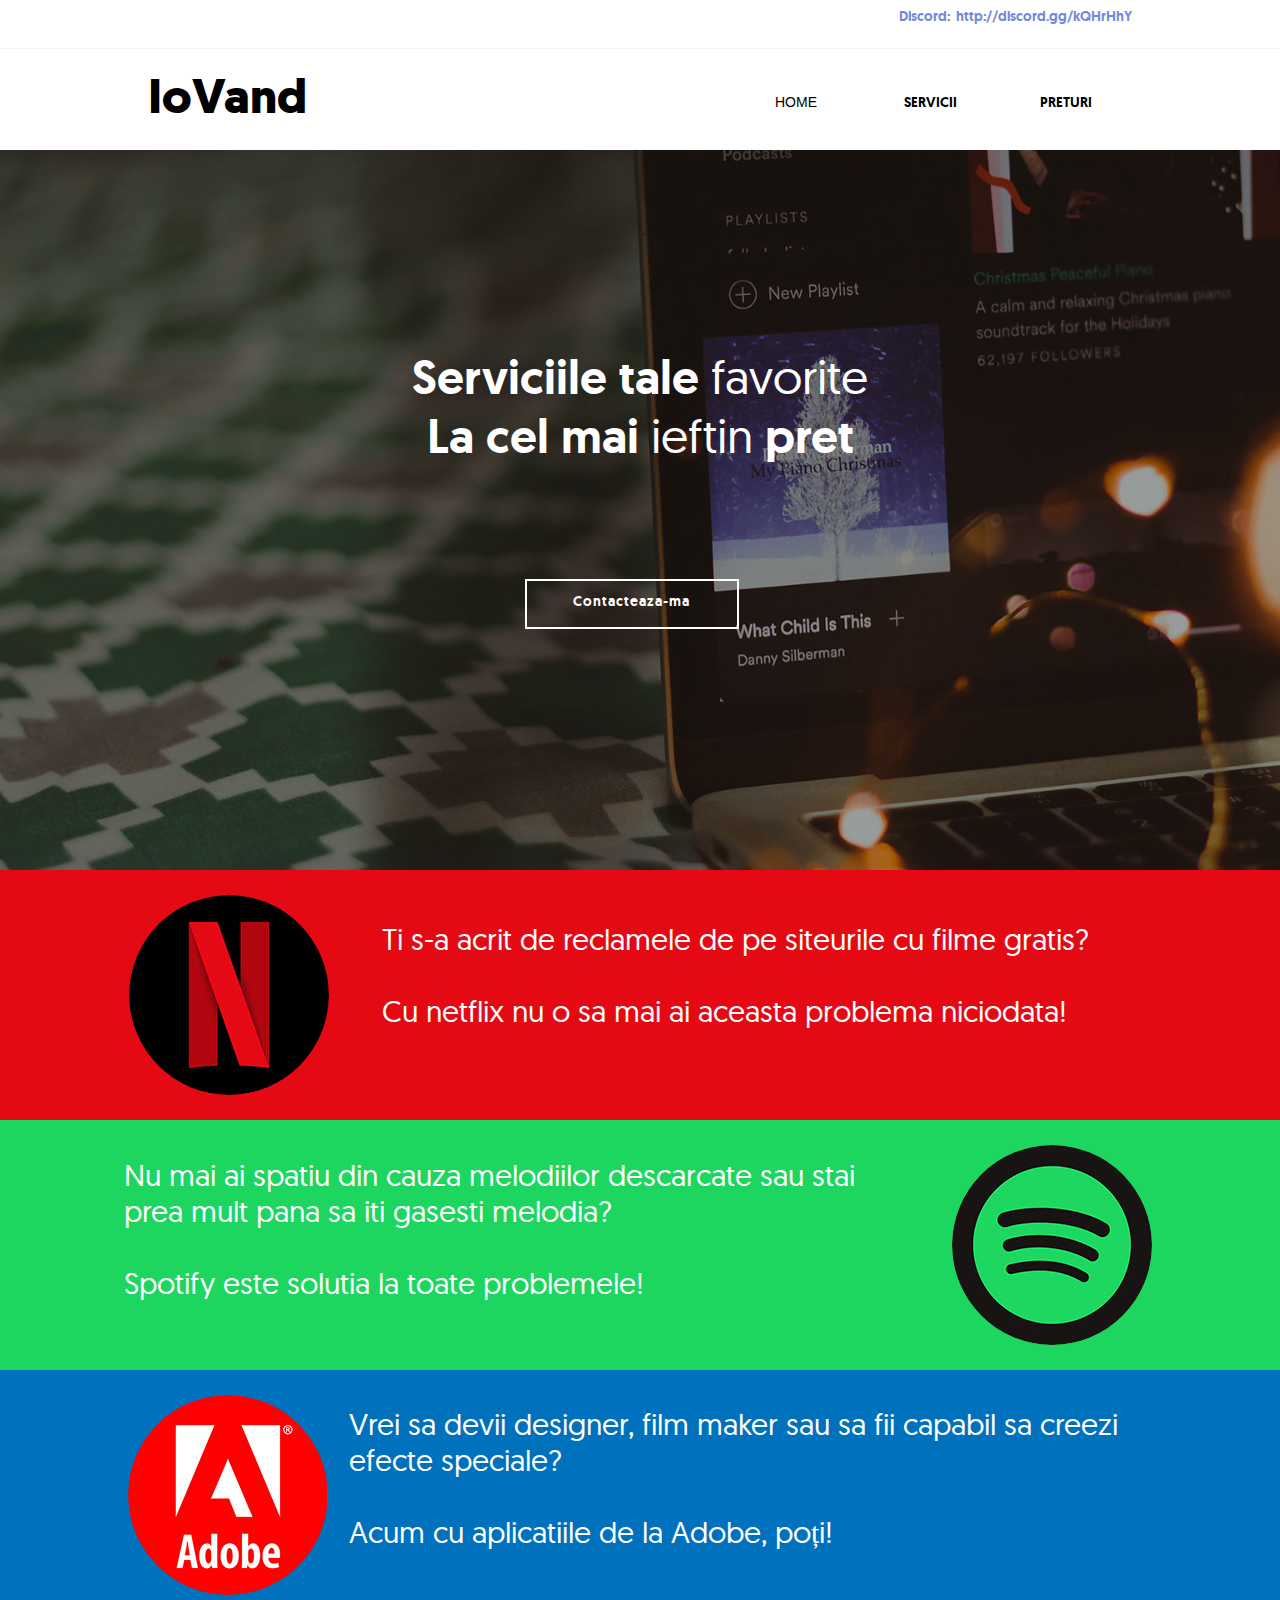
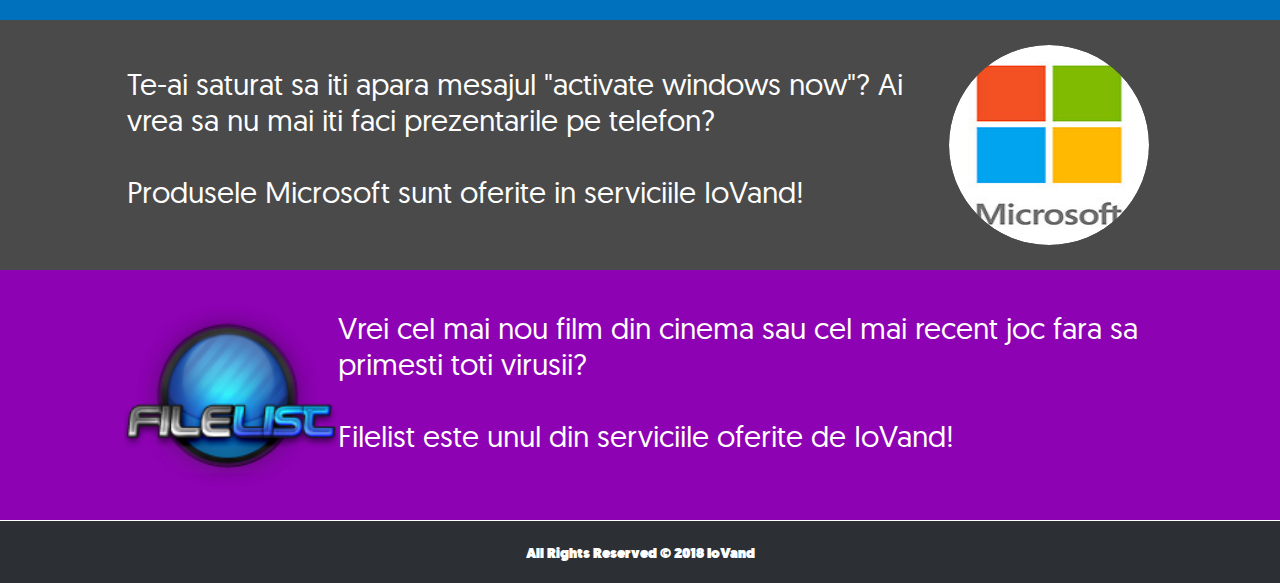
<file: index.html>
<!DOCTYPE html>
<html class="nojs html css_verticalspacer" lang="ro-RO">
 <head>

  <meta http-equiv="Content-type" content="text/html;charset=UTF-8"/>
  <meta name="description" content="IoVand, lista a servicii oferite de Io Vand"/>
  <meta name="keywords" content="iovand, netflix, spotify, filelist, io vand, vand, io"/>
  <meta name="generator" content="2018.1.0.386"/>
  <meta name="viewport" content="width=device-width, initial-scale=1.0"/>
  
  <script type="text/javascript">
   // Update the 'nojs'/'js' class on the html node
document.documentElement.className = document.documentElement.className.replace(/\bnojs\b/g, 'js');

// Check that all required assets are uploaded and up-to-date
if(typeof Muse == "undefined") window.Muse = {}; window.Muse.assets = {"required":["museutils.js", "museconfig.js", "jquery.watch.js", "jquery.musemenu.js", "jquery.musepolyfill.bgsize.js", "webpro.js", "musewpdisclosure.js", "jquery.scrolleffects.js", "jquery.museresponsive.js", "require.js", "index.css"], "outOfDate":[]};
</script>
  
  <title>Acasa | IoVand</title>
  <!-- CSS -->
  <link rel="stylesheet" type="text/css" href="css/site_global.css?crc=444006867"/>
  <link rel="stylesheet" type="text/css" href="css/master_a-master.css?crc=4166102201"/>
  <link rel="stylesheet" type="text/css" href="css/index.css?crc=4054376056" id="pagesheet"/>
  <!-- IE-only CSS -->
  <!--[if lt IE 9]>
  <link rel="stylesheet" type="text/css" href="css/nomq_preview_master_a-master.css?crc=3953004461"/>
  <link rel="stylesheet" type="text/css" href="css/nomq_index.css?crc=4086942504" id="nomq_pagesheet"/>
  <![endif]-->
  <!-- JS includes -->
  <!--[if lt IE 9]>
  <script src="scripts/html5shiv.js?crc=4241844378" type="text/javascript"></script>
  <![endif]-->
    <!--/*

*/
-->
 </head>
 <body>

  <div class="breakpoint active" id="bp_infinity" data-min-width="1025"><!-- responsive breakpoint node -->
   <div class="clearfix" id="page"><!-- group -->
    <div class="clearfix grpelem" id="pu94"><!-- column -->
     <div class="browser_width colelem" id="u94-bw">
      <div id="u94"><!-- group -->
       <div class="clearfix" id="u94_align_to_page">
        <a class="nonblock nontext clearfix grpelem shared_content" id="u97-4" href="http://discord.gg/kQHrHnY" target="_blank" title="Discord" data-content-guid="u97-4_content"><!-- content --><p id="u97-2">Discord:&nbsp; http://discord.gg/kQHrHhY</p></a>
       </div>
      </div>
     </div>
     <div class="clearfix colelem" id="pu142-4"><!-- group -->
      <a class="nonblock nontext MuseLinkActive clearfix grpelem shared_content" id="u142-4" href="index.html" data-content-guid="u142-4_content"><!-- content --><p id="u142-2">IoVand</p></a>
      <nav class="MenuBar clearfix grpelem" id="menuu146"><!-- horizontal box -->
       <div class="MenuItemContainer clearfix grpelem" id="u147"><!-- vertical box -->
        <a class="nonblock nontext MenuItem MenuItemWithSubMenu MuseMenuActive borderbox transition clearfix colelem" id="u150" href="index.html"><!-- horizontal box --><div class="MenuItemLabel NoWrap clearfix grpelem" id="u153-4"><!-- content --><p class="shared_content" data-content-guid="u153-4_0_content">HOME</p></div></a>
       </div>
       <div class="MenuItemContainer clearfix grpelem" id="u197"><!-- vertical box -->
        <a class="nonblock nontext MenuItem MenuItemWithSubMenu anim_swing borderbox transition clearfix colelem" id="u198" href="index.html#servicii"><!-- horizontal box --><div class="MenuItemLabel NoWrap clearfix grpelem" id="u200-4"><!-- content --><p class="shared_content" data-content-guid="u200-4_0_content">SERVICII</p></div></a>
        <div class="SubMenu MenuLevel1 clearfix" id="u202"><!-- vertical box -->
         <ul class="SubMenuView clearfix colelem" id="u203"><!-- vertical box -->
          <li class="MenuItemContainer clearfix colelem" id="u10830"><!-- horizontal box --><a class="nonblock nontext MenuItem MenuItemWithSubMenu anim_swing clearfix grpelem" id="u10832" href="index.html#servicii"><!-- horizontal box --><div class="MenuItemLabel NoWrap clearfix grpelem" id="u10836-4"><!-- content --><div id="u10836-3" class="shared_content" data-content-guid="u10836-3_content"><p>Netflix</p></div></div></a></li>
          <li class="MenuItemContainer clearfix colelem" id="u10880"><!-- horizontal box --><a class="nonblock nontext MenuItem MenuItemWithSubMenu anim_swing clearfix grpelem" id="u10881" href="index.html#spotify"><!-- horizontal box --><div class="MenuItemLabel NoWrap clearfix grpelem" id="u10884-4"><!-- content --><div id="u10884-3" class="shared_content" data-content-guid="u10884-3_content"><p>Spotify</p></div></div></a></li>
          <li class="MenuItemContainer clearfix colelem" id="u10946"><!-- horizontal box --><a class="nonblock nontext MenuItem MenuItemWithSubMenu anim_swing clearfix grpelem" id="u10949" href="index.html#adobe"><!-- horizontal box --><div class="MenuItemLabel NoWrap clearfix grpelem" id="u10951-4"><!-- content --><div id="u10951-3" class="shared_content" data-content-guid="u10951-3_content"><p>Adobe</p></div></div></a></li>
          <li class="MenuItemContainer clearfix colelem" id="u11009"><!-- horizontal box --><a class="nonblock nontext MenuItem MenuItemWithSubMenu anim_swing clearfix grpelem" id="u11012" href="index.html#microsoft"><!-- horizontal box --><div class="MenuItemLabel NoWrap clearfix grpelem" id="u11013-4"><!-- content --><div id="u11013-3" class="shared_content" data-content-guid="u11013-3_content"><p>Microsoft</p></div></div></a></li>
          <li class="MenuItemContainer clearfix colelem" id="u11072"><!-- horizontal box --><a class="nonblock nontext MenuItem MenuItemWithSubMenu anim_swing clearfix grpelem" id="u11075" href="index.html#filelist"><!-- horizontal box --><div class="MenuItemLabel NoWrap clearfix grpelem" id="u11077-4"><!-- content --><div id="u11077-3" class="shared_content" data-content-guid="u11077-3_content"><p>Filelist</p></div></div></a></li>
         </ul>
        </div>
       </div>
       <div class="MenuItemContainer clearfix grpelem" id="u218"><!-- vertical box -->
        <a class="nonblock nontext MenuItem MenuItemWithSubMenu borderbox transition clearfix colelem" id="u219" href="contact.html"><!-- horizontal box --><div class="MenuItemLabel NoWrap clearfix grpelem" id="u222-4"><!-- content --><p class="shared_content" data-content-guid="u222-4_0_content">PRETURI</p></div></a>
       </div>
      </nav>
     </div>
     <div class="clearfix colelem" id="pu1121"><!-- group -->
      <div class="browser_width grpelem shared_content" id="u1121-bw" data-content-guid="u1121-bw_content">
       <div class="museBGSize" id="u1121"><!-- simple frame --></div>
      </div>
      <div class="browser_width grpelem shared_content" id="u1136-bw" data-content-guid="u1136-bw_content">
       <div id="u1136"><!-- simple frame --></div>
      </div>
      <div class="browser_width grpelem shared_content" id="u1139-12-bw" data-content-guid="u1139-12-bw_content">
       <div class="clearfix" id="u1139-12"><!-- content -->
        <p id="u1139-4"><span id="u1139">Serviciile tale</span> <span id="u1139-3">favorite</span></p>
        <p id="u1139-10"><span id="u1139-5">La cel mai</span> <span id="u1139-7">ieftin</span> <span id="u1139-9">pret</span></p>
       </div>
      </div>
      <a class="nonblock nontext Button clearfix grpelem" id="buttonu1143" href="contact.html"><!-- container box --><div class="clearfix grpelem shared_content" id="u1144-4" data-content-guid="u1144-4_content"><!-- content --><p>Contacteaza-ma</p></div></a>
     </div>
     <div class="browser_width colelem" id="u3537-bw">
      <div id="u3537"><!-- group -->
       <div class="clearfix" id="u3537_align_to_page">
        <div class="clearfix grpelem" id="pservicii"><!-- column -->
         <a class="anchor_item colelem shared_content" id="servicii" data-content-guid="servicii_content"></a>
         <div class="clearfix colelem" id="pu3566"><!-- group -->
          <div class="rounded-corners clip_frame grpelem" id="u3566"><!-- image -->
           <img class="block temp_no_img_src" id="u3566_img" data-orig-src="images/pasted%20image%20960x960.jpg?crc=298558163" data-hidpi-src="images/pasted%20image%20960x960_2x.jpg?crc=144476838" alt="" width="200" height="200" src="images/blank.gif?crc=4208392903"/>
          </div>
          <a class="anchor_item grpelem shared_content" id="spotify" data-content-guid="spotify_content"></a>
         </div>
        </div>
        <div class="clearfix grpelem shared_content" id="u3557-7" data-content-guid="u3557-7_content"><!-- content -->
         <p id="u3557-2"><span id="u3557">Ti s-a acrit de reclamele de pe siteurile cu filme gratis?</span></p>
         <p id="u3557-3">&nbsp;</p>
         <p id="u3557-5"><span id="u3557-4">Cu netflix nu o sa mai ai aceasta problema niciodata!</span></p>
        </div>
       </div>
      </div>
     </div>
     <div class="browser_width colelem" id="u4076-bw">
      <div id="u4076"><!-- group -->
       <div class="clearfix" id="u4076_align_to_page">
        <div class="clearfix grpelem" id="pu4077-7"><!-- group -->
         <div class="clearfix grpelem shared_content" id="u4077-7" data-content-guid="u4077-7_content"><!-- content -->
          <p id="u4077-2"><span id="u4077">Nu mai ai spatiu din cauza melodiilor descarcate sau stai prea mult pana sa iti gasesti melodia?</span></p>
          <p id="u4077-3">&nbsp;</p>
          <p id="u4077-5"><span id="u4077-4">Spotify este solutia la toate problemele!</span></p>
         </div>
         <a class="anchor_item grpelem shared_content" id="adobe" data-content-guid="adobe_content"></a>
        </div>
        <div class="rounded-corners clip_frame grpelem" id="u4143"><!-- image -->
         <img class="block temp_no_img_src" id="u4143_img" data-orig-src="images/download.jpg?crc=3939928942" data-hidpi-src="images/download_2x.jpg?crc=3940649838" alt="" width="200" height="200" src="images/blank.gif?crc=4208392903"/>
        </div>
       </div>
      </div>
     </div>
     <div class="browser_width colelem" id="u4525-bw">
      <div id="u4525"><!-- group -->
       <div class="clearfix" id="u4525_align_to_page">
        <div class="clearfix grpelem" id="pu4746"><!-- group -->
         <div class="rounded-corners clip_frame grpelem" id="u4746"><!-- image -->
          <img class="block temp_no_img_src" id="u4746_img" data-orig-src="images/94e9035a11b4869bec9266f730084bac.jpg?crc=4139835328" data-hidpi-src="images/94e9035a11b4869bec9266f730084bac_2x.jpg?crc=3935677864" alt="" width="200" height="200" src="images/blank.gif?crc=4208392903"/>
         </div>
         <a class="anchor_item grpelem shared_content" id="microsoft" data-content-guid="microsoft_content"></a>
        </div>
        <div class="clearfix grpelem shared_content" id="u4526-8" data-content-guid="u4526-8_content"><!-- content -->
         <p id="u4526-6"><span id="u4526-5">Vrei sa devii designer, film maker sau sa fii capabil sa creezi efecte speciale?<br/><br/>Acum cu aplicatiile de la Adobe, poți!</span></p>
        </div>
       </div>
      </div>
     </div>
     <div class="browser_width colelem" id="u4972-bw">
      <div id="u4972"><!-- group -->
       <div class="clearfix" id="u4972_align_to_page">
        <div class="clearfix grpelem" id="pu4973-8"><!-- column -->
         <div class="clearfix colelem shared_content" id="u4973-8" data-content-guid="u4973-8_content"><!-- content -->
          <p id="u4973-6"><span id="u4973-5">Te-ai saturat sa iti apara mesajul &quot;activate windows now&quot;? Ai vrea sa nu mai iti faci prezentarile pe telefon?<br/><br/>Produsele Microsoft sunt oferite in serviciile IoVand!</span></p>
         </div>
         <a class="anchor_item colelem shared_content" id="filelist" data-content-guid="filelist_content"></a>
        </div>
        <div class="rounded-corners clip_frame grpelem shared_content" id="u5171" data-content-guid="u5171_content"><!-- image -->
         <img class="block temp_no_img_src" id="u5171_img" data-orig-src="images/microsoft-logo.jpg?crc=34605461" data-hidpi-src="images/microsoft-logo_2x.jpg?crc=62550125" alt="" width="200" height="200" src="images/blank.gif?crc=4208392903"/>
        </div>
       </div>
      </div>
     </div>
     <div class="browser_width colelem" id="u8526-bw">
      <div id="u8526"><!-- group -->
       <div class="clearfix" id="u8526_align_to_page">
        <div class="clip_frame grpelem" id="u6791"><!-- image -->
         <img class="block temp_no_img_src" id="u6791_img" data-orig-src="images/logo_login.png?crc=3932912298" alt="" width="214" height="200" src="images/blank.gif?crc=4208392903"/>
        </div>
        <div class="clearfix grpelem shared_content" id="u6762-7" data-content-guid="u6762-7_content"><!-- content -->
         <p id="u6762-5">Vrei cel mai nou film din cinema sau cel mai recent joc fara sa primesti toti virusii?<br/><br/><span id="u6762-4">Filelist este unul din serviciile oferite de IoVand!</span></p>
        </div>
       </div>
      </div>
     </div>
    </div>
    <div class="verticalspacer" data-offset-top="2120" data-content-above-spacer="2119" data-content-below-spacer="61"></div>
    <div class="clearfix grpelem shared_content" id="pu983" data-content-guid="pu983_content"><!-- group -->
     <div class="browser_width grpelem shared_content" id="u983-bw" data-content-guid="u983-bw_content">
      <div id="u983"><!-- simple frame --></div>
     </div>
     <div class="browser_width grpelem shared_content" id="u992-4-bw" data-content-guid="u992-4-bw_content">
      <div class="clearfix" id="u992-4"><!-- content -->
       <p>All Rights Reserved © 2018 IoVand</p>
      </div>
     </div>
    </div>
   </div>
  </div>
  <div class="breakpoint" id="bp_1024" data-min-width="901" data-max-width="1024"><!-- responsive breakpoint node -->
   <div class="clearfix borderbox temp_no_id" data-orig-id="page"><!-- group -->
    <div class="clearfix grpelem temp_no_id" data-orig-id="pu94"><!-- column -->
     <div class="browser_width colelem temp_no_id" data-orig-id="u94-bw">
      <div class="temp_no_id" data-orig-id="u94"><!-- group -->
       <div class="clearfix temp_no_id" data-orig-id="u94_align_to_page">
        <span class="nonblock nontext clearfix grpelem placeholder" data-placeholder-for="u97-4_content"><!-- placeholder node --></span>
       </div>
      </div>
     </div>
     <div class="clearfix colelem temp_no_id" data-orig-id="pu142-4"><!-- group -->
      <span class="nonblock nontext MuseLinkActive clearfix grpelem placeholder" data-placeholder-for="u142-4_content"><!-- placeholder node --></span>
      <nav class="MenuBar clearfix grpelem temp_no_id" data-sizePolicy="fluidWidth" data-pintopage="page_fixedRight" data-orig-id="menuu146"><!-- horizontal box -->
       <div class="MenuItemContainer clearfix grpelem temp_no_id" data-orig-id="u147"><!-- vertical box -->
        <a class="nonblock nontext MenuItem MenuItemWithSubMenu MuseMenuActive borderbox transition clearfix colelem temp_no_id" href="index.html" data-orig-id="u150"><!-- horizontal box --><div class="MenuItemLabel NoWrap clearfix grpelem temp_no_id" data-orig-id="u153-4"><!-- content --><span class="placeholder" data-placeholder-for="u153-4_0_content"><!-- placeholder node --></span></div></a>
       </div>
       <div class="MenuItemContainer clearfix grpelem temp_no_id" data-orig-id="u197"><!-- vertical box -->
        <a class="nonblock nontext MenuItem MenuItemWithSubMenu anim_swing borderbox transition clearfix colelem temp_no_id" href="index.html#servicii" data-orig-id="u198"><!-- horizontal box --><div class="MenuItemLabel NoWrap clearfix grpelem temp_no_id" data-orig-id="u200-4"><!-- content --><span class="placeholder" data-placeholder-for="u200-4_0_content"><!-- placeholder node --></span></div></a>
        <div class="SubMenu MenuLevel1 clearfix temp_no_id" data-orig-id="u202"><!-- vertical box -->
         <ul class="SubMenuView clearfix colelem temp_no_id" data-orig-id="u203"><!-- vertical box -->
          <li class="MenuItemContainer clearfix colelem temp_no_id" data-orig-id="u10830"><!-- horizontal box --><a class="nonblock nontext MenuItem MenuItemWithSubMenu anim_swing clearfix grpelem temp_no_id" href="index.html#servicii" data-orig-id="u10832"><!-- horizontal box --><div class="MenuItemLabel NoWrap clearfix grpelem temp_no_id" data-orig-id="u10836-4"><!-- content --><span class="placeholder" data-placeholder-for="u10836-3_content"><!-- placeholder node --></span></div></a></li>
          <li class="MenuItemContainer clearfix colelem temp_no_id" data-orig-id="u10880"><!-- horizontal box --><a class="nonblock nontext MenuItem MenuItemWithSubMenu anim_swing clearfix grpelem temp_no_id" href="index.html#spotify" data-orig-id="u10881"><!-- horizontal box --><div class="MenuItemLabel NoWrap clearfix grpelem temp_no_id" data-orig-id="u10884-4"><!-- content --><span class="placeholder" data-placeholder-for="u10884-3_content"><!-- placeholder node --></span></div></a></li>
          <li class="MenuItemContainer clearfix colelem temp_no_id" data-orig-id="u10946"><!-- horizontal box --><a class="nonblock nontext MenuItem MenuItemWithSubMenu anim_swing clearfix grpelem temp_no_id" href="index.html#adobe" data-orig-id="u10949"><!-- horizontal box --><div class="MenuItemLabel NoWrap clearfix grpelem temp_no_id" data-orig-id="u10951-4"><!-- content --><span class="placeholder" data-placeholder-for="u10951-3_content"><!-- placeholder node --></span></div></a></li>
          <li class="MenuItemContainer clearfix colelem temp_no_id" data-orig-id="u11009"><!-- horizontal box --><a class="nonblock nontext MenuItem MenuItemWithSubMenu anim_swing clearfix grpelem temp_no_id" href="index.html#microsoft" data-orig-id="u11012"><!-- horizontal box --><div class="MenuItemLabel NoWrap clearfix grpelem temp_no_id" data-orig-id="u11013-4"><!-- content --><span class="placeholder" data-placeholder-for="u11013-3_content"><!-- placeholder node --></span></div></a></li>
          <li class="MenuItemContainer clearfix colelem temp_no_id" data-orig-id="u11072"><!-- horizontal box --><a class="nonblock nontext MenuItem MenuItemWithSubMenu anim_swing clearfix grpelem temp_no_id" href="index.html#filelist" data-orig-id="u11075"><!-- horizontal box --><div class="MenuItemLabel NoWrap clearfix grpelem temp_no_id" data-orig-id="u11077-4"><!-- content --><span class="placeholder" data-placeholder-for="u11077-3_content"><!-- placeholder node --></span></div></a></li>
         </ul>
        </div>
       </div>
       <div class="MenuItemContainer clearfix grpelem temp_no_id" data-orig-id="u218"><!-- vertical box -->
        <a class="nonblock nontext MenuItem MenuItemWithSubMenu borderbox transition clearfix colelem temp_no_id" href="contact.html" data-orig-id="u219"><!-- horizontal box --><div class="MenuItemLabel NoWrap clearfix grpelem temp_no_id" data-orig-id="u222-4"><!-- content --><span class="placeholder" data-placeholder-for="u222-4_0_content"><!-- placeholder node --></span></div></a>
       </div>
      </nav>
     </div>
     <div class="clearfix colelem temp_no_id" data-orig-id="pu1121"><!-- group -->
      <span class="browser_width grpelem placeholder" data-placeholder-for="u1121-bw_content"><!-- placeholder node --></span>
      <span class="browser_width grpelem placeholder" data-placeholder-for="u1136-bw_content"><!-- placeholder node --></span>
      <span class="browser_width grpelem placeholder" data-placeholder-for="u1139-12-bw_content"><!-- placeholder node --></span>
      <a class="nonblock nontext Button clearfix grpelem temp_no_id" href="contact.html" data-sizePolicy="fixed" data-pintopage="page_fixedCenter" data-orig-id="buttonu1143"><!-- container box --><span class="clearfix grpelem placeholder" data-placeholder-for="u1144-4_content"><!-- placeholder node --></span></a>
     </div>
     <div class="browser_width colelem temp_no_id" data-orig-id="u3537-bw">
      <div class="temp_no_id" data-orig-id="u3537"><!-- group -->
       <div class="clearfix temp_no_id" data-orig-id="u3537_align_to_page">
        <div class="clearfix grpelem temp_no_id" data-orig-id="pservicii"><!-- column -->
         <span class="anchor_item colelem placeholder" data-placeholder-for="servicii_content"><!-- placeholder node --></span>
         <div class="clearfix colelem temp_no_id" data-orig-id="pu3566"><!-- group -->
          <div class="rounded-corners clip_frame grpelem temp_no_id" data-orig-id="u3566"><!-- image -->
           <img class="block temp_no_id temp_no_img_src" data-orig-src="images/pasted%20image%20960x960174x175.jpg?crc=246755806" data-hidpi-src="images/pasted%20image%20960x960174x175_2x.jpg?crc=4281311829" alt="" data-heightwidthratio="1" data-image-width="174" data-image-height="174" data-orig-id="u3566_img" src="images/blank.gif?crc=4208392903"/>
          </div>
          <span class="anchor_item grpelem placeholder" data-placeholder-for="spotify_content"><!-- placeholder node --></span>
         </div>
        </div>
        <span class="clearfix grpelem placeholder" data-placeholder-for="u3557-7_content"><!-- placeholder node --></span>
       </div>
      </div>
     </div>
     <div class="browser_width colelem temp_no_id" data-orig-id="u4076-bw">
      <div class="temp_no_id" data-orig-id="u4076"><!-- group -->
       <div class="clearfix temp_no_id" data-orig-id="u4076_align_to_page">
        <div class="clearfix grpelem temp_no_id" data-orig-id="pu4077-7"><!-- group -->
         <span class="clearfix grpelem placeholder" data-placeholder-for="u4077-7_content"><!-- placeholder node --></span>
         <span class="anchor_item grpelem placeholder" data-placeholder-for="adobe_content"><!-- placeholder node --></span>
        </div>
        <div class="rounded-corners clip_frame grpelem temp_no_id" data-sizePolicy="fixed" data-pintopage="page_fixedLeft" data-orig-id="u4143"><!-- image -->
         <img class="block temp_no_id temp_no_img_src" data-orig-src="images/download174x174.jpg?crc=323207291" data-hidpi-src="images/download174x174_2x.jpg?crc=3891613006" alt="" width="174" height="174" data-orig-id="u4143_img" src="images/blank.gif?crc=4208392903"/>
        </div>
       </div>
      </div>
     </div>
     <div class="browser_width colelem temp_no_id" data-orig-id="u4525-bw">
      <div class="temp_no_id" data-orig-id="u4525"><!-- group -->
       <div class="clearfix temp_no_id" data-orig-id="u4525_align_to_page">
        <div class="clearfix grpelem temp_no_id" data-orig-id="pu4746"><!-- group -->
         <div class="rounded-corners clip_frame grpelem temp_no_id" data-sizePolicy="fixed" data-pintopage="page_fixedLeft" data-orig-id="u4746"><!-- image -->
          <img class="block temp_no_id temp_no_img_src" data-orig-src="images/94e9035a11b4869bec9266f730084bac174x175.jpg?crc=3780627279" data-hidpi-src="images/94e9035a11b4869bec9266f730084bac174x175_2x.jpg?crc=4232106041" alt="" width="174" height="174" data-orig-id="u4746_img" src="images/blank.gif?crc=4208392903"/>
         </div>
         <span class="anchor_item grpelem placeholder" data-placeholder-for="microsoft_content"><!-- placeholder node --></span>
        </div>
        <span class="clearfix grpelem placeholder" data-placeholder-for="u4526-8_content"><!-- placeholder node --></span>
       </div>
      </div>
     </div>
     <div class="browser_width colelem temp_no_id" data-orig-id="u4972-bw">
      <div class="temp_no_id" data-orig-id="u4972"><!-- group -->
       <div class="clearfix temp_no_id" data-orig-id="u4972_align_to_page">
        <span class="clearfix grpelem placeholder" data-placeholder-for="u4973-8_content"><!-- placeholder node --></span>
        <span class="rounded-corners clip_frame grpelem placeholder" data-placeholder-for="u5171_content"><!-- placeholder node --></span>
        <span class="anchor_item grpelem placeholder" data-placeholder-for="filelist_content"><!-- placeholder node --></span>
       </div>
      </div>
     </div>
     <div class="browser_width colelem temp_no_id" data-orig-id="u8526-bw">
      <div class="temp_no_id" data-orig-id="u8526"><!-- group -->
       <div class="clearfix temp_no_id" data-orig-id="u8526_align_to_page">
        <div class="clip_frame grpelem temp_no_id" data-orig-id="u6791"><!-- image -->
         <img class="block temp_no_id temp_no_img_src" data-orig-src="images/logo_login.png?crc=3932912298" alt="" data-heightwidthratio="0.9345794392523364" data-image-width="214" data-image-height="200" data-orig-id="u6791_img" src="images/blank.gif?crc=4208392903"/>
        </div>
        <span class="clearfix grpelem placeholder" data-placeholder-for="u6762-7_content"><!-- placeholder node --></span>
       </div>
      </div>
     </div>
    </div>
    <div class="verticalspacer" data-offset-top="1885" data-content-above-spacer="1884" data-content-below-spacer="61" data-sizePolicy="fixed" data-pintopage="page_fixedLeft"></div>
    <div class="clearfix grpelem" id="ppu983"><!-- column -->
     <span class="clearfix colelem placeholder" data-placeholder-for="pu983_content"><!-- placeholder node --></span>
     <div class="clearfix colelem" id="u2587-4" data-sizePolicy="fixed" data-pintopage="page_fixedLeft"><!-- content -->
      <p>1048p</p>
     </div>
    </div>
   </div>
  </div>
  <div class="breakpoint" id="bp_900" data-min-width="769" data-max-width="900"><!-- responsive breakpoint node -->
   <div class="clearfix borderbox temp_no_id" data-orig-id="page"><!-- group -->
    <div class="clearfix grpelem temp_no_id" data-orig-id="pu94"><!-- column -->
     <div class="browser_width colelem temp_no_id" data-orig-id="u94-bw">
      <div class="temp_no_id" data-orig-id="u94"><!-- group -->
       <div class="clearfix temp_no_id" data-orig-id="u94_align_to_page">
        <span class="nonblock nontext clearfix grpelem placeholder" data-placeholder-for="u97-4_content"><!-- placeholder node --></span>
       </div>
      </div>
     </div>
     <div class="clearfix colelem temp_no_id" data-orig-id="pu142-4"><!-- group -->
      <span class="nonblock nontext MuseLinkActive clearfix grpelem placeholder" data-placeholder-for="u142-4_content"><!-- placeholder node --></span>
      <nav class="MenuBar clearfix grpelem temp_no_id" data-sizePolicy="fluidWidth" data-pintopage="page_fixedRight" data-orig-id="menuu146"><!-- horizontal box -->
       <div class="MenuItemContainer clearfix grpelem temp_no_id" data-orig-id="u147"><!-- vertical box -->
        <a class="nonblock nontext MenuItem MenuItemWithSubMenu MuseMenuActive borderbox transition clearfix colelem temp_no_id" href="index.html" data-orig-id="u150"><!-- horizontal box --><div class="MenuItemLabel NoWrap clearfix grpelem temp_no_id" data-orig-id="u153-4"><!-- content --><span class="placeholder" data-placeholder-for="u153-4_0_content"><!-- placeholder node --></span></div></a>
       </div>
       <div class="MenuItemContainer clearfix grpelem temp_no_id" data-orig-id="u197"><!-- vertical box -->
        <a class="nonblock nontext MenuItem MenuItemWithSubMenu anim_swing borderbox transition clearfix colelem temp_no_id" href="index.html#servicii" data-orig-id="u198"><!-- horizontal box --><div class="MenuItemLabel NoWrap clearfix grpelem temp_no_id" data-orig-id="u200-4"><!-- content --><span class="placeholder" data-placeholder-for="u200-4_0_content"><!-- placeholder node --></span></div></a>
        <div class="SubMenu MenuLevel1 clearfix temp_no_id" data-orig-id="u202"><!-- vertical box -->
         <ul class="SubMenuView clearfix colelem temp_no_id" data-orig-id="u203"><!-- vertical box -->
          <li class="MenuItemContainer clearfix colelem temp_no_id" data-orig-id="u10830"><!-- horizontal box --><a class="nonblock nontext MenuItem MenuItemWithSubMenu anim_swing clearfix grpelem temp_no_id" href="index.html#servicii" data-orig-id="u10832"><!-- horizontal box --><div class="MenuItemLabel NoWrap clearfix grpelem temp_no_id" data-orig-id="u10836-4"><!-- content --><span class="placeholder" data-placeholder-for="u10836-3_content"><!-- placeholder node --></span></div></a></li>
          <li class="MenuItemContainer clearfix colelem temp_no_id" data-orig-id="u10880"><!-- horizontal box --><a class="nonblock nontext MenuItem MenuItemWithSubMenu anim_swing clearfix grpelem temp_no_id" href="index.html#spotify" data-orig-id="u10881"><!-- horizontal box --><div class="MenuItemLabel NoWrap clearfix grpelem temp_no_id" data-orig-id="u10884-4"><!-- content --><span class="placeholder" data-placeholder-for="u10884-3_content"><!-- placeholder node --></span></div></a></li>
          <li class="MenuItemContainer clearfix colelem temp_no_id" data-orig-id="u10946"><!-- horizontal box --><a class="nonblock nontext MenuItem MenuItemWithSubMenu anim_swing clearfix grpelem temp_no_id" href="index.html#adobe" data-orig-id="u10949"><!-- horizontal box --><div class="MenuItemLabel NoWrap clearfix grpelem temp_no_id" data-orig-id="u10951-4"><!-- content --><span class="placeholder" data-placeholder-for="u10951-3_content"><!-- placeholder node --></span></div></a></li>
          <li class="MenuItemContainer clearfix colelem temp_no_id" data-orig-id="u11009"><!-- horizontal box --><a class="nonblock nontext MenuItem MenuItemWithSubMenu anim_swing clearfix grpelem temp_no_id" href="index.html#microsoft" data-orig-id="u11012"><!-- horizontal box --><div class="MenuItemLabel NoWrap clearfix grpelem temp_no_id" data-orig-id="u11013-4"><!-- content --><span class="placeholder" data-placeholder-for="u11013-3_content"><!-- placeholder node --></span></div></a></li>
          <li class="MenuItemContainer clearfix colelem temp_no_id" data-orig-id="u11072"><!-- horizontal box --><a class="nonblock nontext MenuItem MenuItemWithSubMenu anim_swing clearfix grpelem temp_no_id" href="index.html#filelist" data-orig-id="u11075"><!-- horizontal box --><div class="MenuItemLabel NoWrap clearfix grpelem temp_no_id" data-orig-id="u11077-4"><!-- content --><span class="placeholder" data-placeholder-for="u11077-3_content"><!-- placeholder node --></span></div></a></li>
         </ul>
        </div>
       </div>
       <div class="MenuItemContainer clearfix grpelem temp_no_id" data-orig-id="u218"><!-- vertical box -->
        <a class="nonblock nontext MenuItem MenuItemWithSubMenu borderbox transition clearfix colelem temp_no_id" href="contact.html" data-orig-id="u219"><!-- horizontal box --><div class="MenuItemLabel NoWrap clearfix grpelem temp_no_id" data-orig-id="u222-4"><!-- content --><span class="placeholder" data-placeholder-for="u222-4_0_content"><!-- placeholder node --></span></div></a>
       </div>
      </nav>
     </div>
     <div class="clearfix colelem temp_no_id" data-orig-id="pu1121"><!-- group -->
      <span class="browser_width grpelem placeholder" data-placeholder-for="u1121-bw_content"><!-- placeholder node --></span>
      <span class="browser_width grpelem placeholder" data-placeholder-for="u1136-bw_content"><!-- placeholder node --></span>
      <span class="browser_width grpelem placeholder" data-placeholder-for="u1139-12-bw_content"><!-- placeholder node --></span>
      <a class="nonblock nontext Button clearfix grpelem temp_no_id" href="contact.html" data-sizePolicy="fixed" data-pintopage="page_fixedCenter" data-orig-id="buttonu1143"><!-- container box --><span class="clearfix grpelem placeholder" data-placeholder-for="u1144-4_content"><!-- placeholder node --></span></a>
     </div>
     <div class="browser_width colelem temp_no_id" data-orig-id="u3537-bw">
      <div class="temp_no_id" data-orig-id="u3537"><!-- group -->
       <div class="clearfix temp_no_id" data-orig-id="u3537_align_to_page">
        <div class="clearfix grpelem temp_no_id" data-orig-id="pservicii"><!-- column -->
         <span class="anchor_item colelem placeholder" data-placeholder-for="servicii_content"><!-- placeholder node --></span>
         <div class="clearfix colelem temp_no_id" data-orig-id="pu3566"><!-- group -->
          <div class="rounded-corners clip_frame grpelem temp_no_id" data-orig-id="u3566"><!-- image -->
           <img class="block temp_no_id temp_no_img_src" data-orig-src="images/pasted%20image%20960x960155x156.jpg?crc=4264086197" data-hidpi-src="images/pasted%20image%20960x960155x156_2x.jpg?crc=22131857" alt="" data-heightwidthratio="1" data-image-width="155" data-image-height="155" data-orig-id="u3566_img" src="images/blank.gif?crc=4208392903"/>
          </div>
          <span class="anchor_item grpelem placeholder" data-placeholder-for="spotify_content"><!-- placeholder node --></span>
         </div>
        </div>
        <span class="clearfix grpelem placeholder" data-placeholder-for="u3557-7_content"><!-- placeholder node --></span>
       </div>
      </div>
     </div>
     <div class="browser_width colelem temp_no_id" data-orig-id="u4076-bw">
      <div class="temp_no_id" data-orig-id="u4076"><!-- group -->
       <div class="clearfix temp_no_id" data-orig-id="u4076_align_to_page">
        <div class="clearfix grpelem temp_no_id" data-orig-id="pu4077-7"><!-- group -->
         <span class="clearfix grpelem placeholder" data-placeholder-for="u4077-7_content"><!-- placeholder node --></span>
         <span class="anchor_item grpelem placeholder" data-placeholder-for="adobe_content"><!-- placeholder node --></span>
        </div>
        <div class="rounded-corners clip_frame grpelem temp_no_id" data-sizePolicy="fixed" data-pintopage="page_fixedLeft" data-orig-id="u4143"><!-- image -->
         <img class="block temp_no_id temp_no_img_src" data-orig-src="images/download155x155.jpg?crc=423098179" data-hidpi-src="images/download155x155_2x.jpg?crc=4293092994" alt="" width="155" height="155" data-orig-id="u4143_img" src="images/blank.gif?crc=4208392903"/>
        </div>
       </div>
      </div>
     </div>
     <div class="browser_width colelem temp_no_id" data-orig-id="u4525-bw">
      <div class="temp_no_id" data-orig-id="u4525"><!-- group -->
       <div class="clearfix temp_no_id" data-orig-id="u4525_align_to_page">
        <div class="clearfix grpelem temp_no_id" data-orig-id="pu4746"><!-- group -->
         <div class="rounded-corners clip_frame grpelem temp_no_id" data-sizePolicy="fixed" data-pintopage="page_fixedLeft" data-orig-id="u4746"><!-- image -->
          <img class="block temp_no_id temp_no_img_src" data-orig-src="images/94e9035a11b4869bec9266f730084bac155x156.jpg?crc=3777144652" data-hidpi-src="images/94e9035a11b4869bec9266f730084bac155x156_2x.jpg?crc=4194660814" alt="" width="155" height="155" data-orig-id="u4746_img" src="images/blank.gif?crc=4208392903"/>
         </div>
         <span class="anchor_item grpelem placeholder" data-placeholder-for="microsoft_content"><!-- placeholder node --></span>
        </div>
        <span class="clearfix grpelem placeholder" data-placeholder-for="u4526-8_content"><!-- placeholder node --></span>
       </div>
      </div>
     </div>
     <div class="browser_width colelem temp_no_id" data-orig-id="u4972-bw">
      <div class="temp_no_id" data-orig-id="u4972"><!-- group -->
       <div class="clearfix temp_no_id" data-orig-id="u4972_align_to_page">
        <div class="clearfix grpelem temp_no_id" data-orig-id="pu4973-8"><!-- column -->
         <span class="clearfix colelem placeholder" data-placeholder-for="u4973-8_content"><!-- placeholder node --></span>
         <span class="anchor_item colelem placeholder" data-placeholder-for="filelist_content"><!-- placeholder node --></span>
        </div>
        <div class="rounded-corners clip_frame grpelem temp_no_id" data-sizePolicy="fixed" data-pintopage="page_fixedLeft" data-orig-id="u5171"><!-- image -->
         <img class="block temp_no_id temp_no_img_src" data-orig-src="images/microsoft-logo155x156.jpg?crc=4084321453" data-hidpi-src="images/microsoft-logo155x156_2x.jpg?crc=378064292" alt="" width="155" height="155" data-orig-id="u5171_img" src="images/blank.gif?crc=4208392903"/>
        </div>
       </div>
      </div>
     </div>
     <div class="browser_width colelem temp_no_id" data-orig-id="u8526-bw">
      <div class="temp_no_id" data-orig-id="u8526"><!-- group -->
       <div class="clearfix temp_no_id" data-orig-id="u8526_align_to_page">
        <div class="clip_frame grpelem temp_no_id" data-orig-id="u6791"><!-- image -->
         <img class="block temp_no_id temp_no_img_src" data-orig-src="images/logo_login.png?crc=3932912298" alt="" data-heightwidthratio="0.9337349397590361" data-image-width="166" data-image-height="155" data-orig-id="u6791_img" src="images/blank.gif?crc=4208392903"/>
        </div>
        <div class="clearfix grpelem" id="u6762-8"><!-- content -->
         <p id="u6762-6"><span class="temp_no_id" data-orig-id="u6762-4">Vrei cel mai nou film din cinema sau cel mai recent joc fara sa primesti toti virusii?<br/><br/></span><span class="temp_no_id" data-orig-id="u6762-5">Filelist este unul din serviciile oferite de IoVand!</span></p>
        </div>
       </div>
      </div>
     </div>
    </div>
    <div class="verticalspacer" data-offset-top="1888" data-content-above-spacer="1887" data-content-below-spacer="61" data-sizePolicy="fixed" data-pintopage="page_fixedLeft"></div>
    <div class="clearfix grpelem temp_no_id" data-orig-id="pu983"><!-- group -->
     <span class="browser_width grpelem placeholder" data-placeholder-for="u983-bw_content"><!-- placeholder node --></span>
     <span class="browser_width grpelem placeholder" data-placeholder-for="u992-4-bw_content"><!-- placeholder node --></span>
     <div class="clearfix grpelem" id="u2608-4" data-sizePolicy="fixed" data-pintopage="page_fixedLeft"><!-- content -->
      <p>900p</p>
     </div>
    </div>
   </div>
  </div>
  <div class="breakpoint" id="bp_768" data-min-width="601" data-max-width="768"><!-- responsive breakpoint node -->
   <div class="clearfix borderbox temp_no_id" data-orig-id="page"><!-- group -->
    <div class="clearfix grpelem temp_no_id" data-orig-id="pu94"><!-- column -->
     <div class="browser_width colelem temp_no_id" data-orig-id="u94-bw">
      <div class="temp_no_id" data-orig-id="u94"><!-- group -->
       <div class="clearfix temp_no_id" data-orig-id="u94_align_to_page">
        <span class="nonblock nontext clearfix grpelem placeholder" data-placeholder-for="u97-4_content"><!-- placeholder node --></span>
       </div>
      </div>
     </div>
     <div class="clearfix colelem temp_no_id" data-orig-id="pu142-4"><!-- group -->
      <span class="nonblock nontext MuseLinkActive clearfix grpelem placeholder" data-placeholder-for="u142-4_content"><!-- placeholder node --></span>
      <nav class="MenuBar clearfix grpelem temp_no_id" data-sizePolicy="fluidWidth" data-pintopage="page_fixedRight" data-orig-id="menuu146"><!-- horizontal box -->
       <div class="MenuItemContainer clearfix grpelem temp_no_id" data-orig-id="u147"><!-- vertical box -->
        <a class="nonblock nontext MenuItem MenuItemWithSubMenu MuseMenuActive borderbox transition clearfix colelem temp_no_id" href="index.html" data-orig-id="u150"><!-- horizontal box --><div class="MenuItemLabel NoWrap clearfix grpelem temp_no_id" data-orig-id="u153-4"><!-- content --><span class="placeholder" data-placeholder-for="u153-4_0_content"><!-- placeholder node --></span></div></a>
       </div>
       <div class="MenuItemContainer clearfix grpelem temp_no_id" data-orig-id="u197"><!-- vertical box -->
        <a class="nonblock nontext MenuItem MenuItemWithSubMenu anim_swing borderbox transition clearfix colelem temp_no_id" href="index.html#servicii" data-orig-id="u198"><!-- horizontal box --><div class="MenuItemLabel NoWrap clearfix grpelem temp_no_id" data-orig-id="u200-4"><!-- content --><span class="placeholder" data-placeholder-for="u200-4_0_content"><!-- placeholder node --></span></div></a>
        <div class="SubMenu MenuLevel1 clearfix temp_no_id" data-orig-id="u202"><!-- vertical box -->
         <ul class="SubMenuView clearfix colelem temp_no_id" data-orig-id="u203"><!-- vertical box -->
          <li class="MenuItemContainer clearfix colelem temp_no_id" data-orig-id="u10830"><!-- horizontal box --><a class="nonblock nontext MenuItem MenuItemWithSubMenu anim_swing clearfix grpelem temp_no_id" href="index.html#servicii" data-orig-id="u10832"><!-- horizontal box --><div class="MenuItemLabel NoWrap clearfix grpelem temp_no_id" data-orig-id="u10836-4"><!-- content --><span class="placeholder" data-placeholder-for="u10836-3_content"><!-- placeholder node --></span></div></a></li>
          <li class="MenuItemContainer clearfix colelem temp_no_id" data-orig-id="u10880"><!-- horizontal box --><a class="nonblock nontext MenuItem MenuItemWithSubMenu anim_swing clearfix grpelem temp_no_id" href="index.html#spotify" data-orig-id="u10881"><!-- horizontal box --><div class="MenuItemLabel NoWrap clearfix grpelem temp_no_id" data-orig-id="u10884-4"><!-- content --><span class="placeholder" data-placeholder-for="u10884-3_content"><!-- placeholder node --></span></div></a></li>
          <li class="MenuItemContainer clearfix colelem temp_no_id" data-orig-id="u10946"><!-- horizontal box --><a class="nonblock nontext MenuItem MenuItemWithSubMenu anim_swing clearfix grpelem temp_no_id" href="index.html#adobe" data-orig-id="u10949"><!-- horizontal box --><div class="MenuItemLabel NoWrap clearfix grpelem temp_no_id" data-orig-id="u10951-4"><!-- content --><span class="placeholder" data-placeholder-for="u10951-3_content"><!-- placeholder node --></span></div></a></li>
          <li class="MenuItemContainer clearfix colelem temp_no_id" data-orig-id="u11009"><!-- horizontal box --><a class="nonblock nontext MenuItem MenuItemWithSubMenu anim_swing clearfix grpelem temp_no_id" href="index.html#microsoft" data-orig-id="u11012"><!-- horizontal box --><div class="MenuItemLabel NoWrap clearfix grpelem temp_no_id" data-orig-id="u11013-4"><!-- content --><span class="placeholder" data-placeholder-for="u11013-3_content"><!-- placeholder node --></span></div></a></li>
          <li class="MenuItemContainer clearfix colelem temp_no_id" data-orig-id="u11072"><!-- horizontal box --><a class="nonblock nontext MenuItem MenuItemWithSubMenu anim_swing clearfix grpelem temp_no_id" href="index.html#filelist" data-orig-id="u11075"><!-- horizontal box --><div class="MenuItemLabel NoWrap clearfix grpelem temp_no_id" data-orig-id="u11077-4"><!-- content --><span class="placeholder" data-placeholder-for="u11077-3_content"><!-- placeholder node --></span></div></a></li>
         </ul>
        </div>
       </div>
       <div class="MenuItemContainer clearfix grpelem temp_no_id" data-orig-id="u218"><!-- vertical box -->
        <a class="nonblock nontext MenuItem MenuItemWithSubMenu borderbox transition clearfix colelem temp_no_id" href="contact.html" data-orig-id="u219"><!-- horizontal box --><div class="MenuItemLabel NoWrap clearfix grpelem temp_no_id" data-orig-id="u222-4"><!-- content --><span class="placeholder" data-placeholder-for="u222-4_0_content"><!-- placeholder node --></span></div></a>
       </div>
      </nav>
     </div>
     <div class="clearfix colelem temp_no_id" data-orig-id="pu1121"><!-- group -->
      <span class="browser_width grpelem placeholder" data-placeholder-for="u1121-bw_content"><!-- placeholder node --></span>
      <span class="browser_width grpelem placeholder" data-placeholder-for="u1136-bw_content"><!-- placeholder node --></span>
      <span class="browser_width grpelem placeholder" data-placeholder-for="u1139-12-bw_content"><!-- placeholder node --></span>
      <a class="nonblock nontext Button clearfix grpelem temp_no_id" href="contact.html" data-sizePolicy="fixed" data-pintopage="page_fixedCenter" data-orig-id="buttonu1143"><!-- container box --><span class="clearfix grpelem placeholder" data-placeholder-for="u1144-4_content"><!-- placeholder node --></span></a>
     </div>
     <div class="clearfix colelem" id="pu3537"><!-- group -->
      <div class="browser_width grpelem temp_no_id" data-orig-id="u3537-bw">
       <div class="temp_no_id" data-orig-id="u3537"><!-- group -->
        <div class="clearfix temp_no_id" data-orig-id="u3537_align_to_page">
         <div class="clearfix grpelem temp_no_id" data-orig-id="pservicii"><!-- column -->
          <span class="anchor_item colelem placeholder" data-placeholder-for="servicii_content"><!-- placeholder node --></span>
          <div class="clearfix colelem temp_no_id" data-orig-id="pu3566"><!-- group -->
           <div class="rounded-corners clip_frame grpelem temp_no_id" data-orig-id="u3566"><!-- image -->
            <img class="block temp_no_id temp_no_img_src" data-orig-src="images/pasted%20image%20960x960142x143.jpg?crc=3977902608" data-hidpi-src="images/pasted%20image%20960x960142x143_2x.jpg?crc=70486595" alt="" data-heightwidthratio="1" data-image-width="142" data-image-height="142" data-orig-id="u3566_img" src="images/blank.gif?crc=4208392903"/>
           </div>
           <span class="anchor_item grpelem placeholder" data-placeholder-for="spotify_content"><!-- placeholder node --></span>
          </div>
         </div>
         <span class="clearfix grpelem placeholder" data-placeholder-for="u3557-7_content"><!-- placeholder node --></span>
        </div>
       </div>
      </div>
      <div class="browser_width grpelem temp_no_id" data-orig-id="u4076-bw">
       <div class="temp_no_id" data-orig-id="u4076"><!-- group -->
        <div class="clearfix temp_no_id" data-orig-id="u4076_align_to_page">
         <div class="clearfix grpelem temp_no_id" data-orig-id="pu4077-7"><!-- group -->
          <span class="clearfix grpelem placeholder" data-placeholder-for="u4077-7_content"><!-- placeholder node --></span>
          <span class="anchor_item grpelem placeholder" data-placeholder-for="adobe_content"><!-- placeholder node --></span>
         </div>
         <div class="rounded-corners clip_frame grpelem temp_no_id" data-sizePolicy="fixed" data-pintopage="page_fixedLeft" data-orig-id="u4143"><!-- image -->
          <img class="block temp_no_id temp_no_img_src" data-orig-src="images/download142x142.jpg?crc=3877845797" data-hidpi-src="images/download142x142_2x.jpg?crc=4141027485" alt="" width="142" height="142" data-orig-id="u4143_img" src="images/blank.gif?crc=4208392903"/>
         </div>
        </div>
       </div>
      </div>
     </div>
     <div class="browser_width colelem temp_no_id" data-orig-id="u4525-bw">
      <div class="temp_no_id" data-orig-id="u4525"><!-- group -->
       <div class="clearfix temp_no_id" data-orig-id="u4525_align_to_page">
        <div class="clearfix grpelem temp_no_id" data-orig-id="pu4746"><!-- column -->
         <div class="rounded-corners clip_frame colelem temp_no_id" data-sizePolicy="fixed" data-pintopage="page_fixedLeft" data-orig-id="u4746"><!-- image -->
          <img class="block temp_no_id temp_no_img_src" data-orig-src="images/94e9035a11b4869bec9266f730084bac142x143.jpg?crc=4083211283" data-hidpi-src="images/94e9035a11b4869bec9266f730084bac142x143_2x.jpg?crc=4007701280" alt="" width="142" height="142" data-orig-id="u4746_img" src="images/blank.gif?crc=4208392903"/>
         </div>
         <span class="anchor_item colelem placeholder" data-placeholder-for="microsoft_content"><!-- placeholder node --></span>
        </div>
        <span class="clearfix grpelem placeholder" data-placeholder-for="u4526-8_content"><!-- placeholder node --></span>
       </div>
      </div>
     </div>
     <div class="browser_width colelem temp_no_id" data-orig-id="u4972-bw">
      <div class="temp_no_id" data-orig-id="u4972"><!-- group -->
       <div class="clearfix temp_no_id" data-orig-id="u4972_align_to_page">
        <span class="clearfix grpelem placeholder" data-placeholder-for="u4973-8_content"><!-- placeholder node --></span>
        <div class="rounded-corners clip_frame grpelem temp_no_id" data-sizePolicy="fixed" data-pintopage="page_fixedRight" data-orig-id="u5171"><!-- image -->
         <img class="block temp_no_id temp_no_img_src" data-orig-src="images/microsoft-logo142x143.jpg?crc=357328070" data-hidpi-src="images/microsoft-logo142x143_2x.jpg?crc=3931263989" alt="" width="142" height="142" data-orig-id="u5171_img" src="images/blank.gif?crc=4208392903"/>
        </div>
        <span class="anchor_item grpelem placeholder" data-placeholder-for="filelist_content"><!-- placeholder node --></span>
       </div>
      </div>
     </div>
     <div class="browser_width colelem temp_no_id" data-orig-id="u8526-bw">
      <div class="temp_no_id" data-orig-id="u8526"><!-- group -->
       <div class="clearfix temp_no_id" data-orig-id="u8526_align_to_page">
        <div class="clip_frame grpelem temp_no_id" data-sizePolicy="fixed" data-pintopage="page_fixedLeft" data-orig-id="u6791"><!-- image -->
         <img class="block temp_no_id temp_no_img_src" data-orig-src="images/logo_login.png?crc=3932912298" alt="" width="152" height="142" data-orig-id="u6791_img" src="images/blank.gif?crc=4208392903"/>
        </div>
        <span class="clearfix grpelem placeholder" data-placeholder-for="u6762-7_content"><!-- placeholder node --></span>
       </div>
      </div>
     </div>
    </div>
    <div class="verticalspacer" data-offset-top="1849" data-content-above-spacer="1848" data-content-below-spacer="61" data-sizePolicy="fixed" data-pintopage="page_fixedLeft"></div>
    <div class="clearfix grpelem temp_no_id" data-orig-id="pu983"><!-- group -->
     <span class="browser_width grpelem placeholder" data-placeholder-for="u983-bw_content"><!-- placeholder node --></span>
     <span class="browser_width grpelem placeholder" data-placeholder-for="u992-4-bw_content"><!-- placeholder node --></span>
     <div class="clearfix grpelem" id="u2629-4" data-sizePolicy="fixed" data-pintopage="page_fixedLeft"><!-- content -->
      <p>768p</p>
     </div>
    </div>
   </div>
  </div>
  <div class="breakpoint" id="bp_600" data-min-width="481" data-max-width="600"><!-- responsive breakpoint node -->
   <div class="clearfix borderbox temp_no_id" data-orig-id="page"><!-- group -->
    <div class="clearfix grpelem temp_no_id" data-orig-id="pu94"><!-- column -->
     <div class="browser_width colelem temp_no_id" data-orig-id="u94-bw">
      <div class="temp_no_id" data-orig-id="u94"><!-- group -->
       <div class="clearfix temp_no_id" data-orig-id="u94_align_to_page">
        <span class="nonblock nontext clearfix grpelem placeholder" data-placeholder-for="u97-4_content"><!-- placeholder node --></span>
       </div>
      </div>
     </div>
     <div class="clearfix colelem" id="pu674"><!-- group -->
      <div class="grpelem shared_content" id="u674" data-sizePolicy="fixed" data-pintopage="page_fixedRight" data-content-guid="u674_content"><!-- simple frame --></div>
      <div class="grpelem shared_content" id="u686" data-sizePolicy="fixed" data-pintopage="page_fixedRight" data-content-guid="u686_content"><!-- simple frame --></div>
      <div class="grpelem shared_content" id="u698" data-sizePolicy="fixed" data-pintopage="page_fixedRight" data-content-guid="u698_content"><!-- simple frame --></div>
      <div class="browser_width grpelem" id="accordionu587-bw">
       <ul class="AccordionWidget clearfix" id="accordionu587"><!-- vertical box -->
        <li class="AccordionPanel clearfix colelem100" id="u588"><!-- vertical box --><div class="AccordionPanelTab clearfix colelem100" id="u591-3"><!-- content --><div id="u591-2" class="shared_content" data-content-guid="u591-2_content"><p>&nbsp;</p></div></div><div class="AccordionPanelContent disn clearfix colelem100" id="u589"><!-- group --><nav class="MenuBar clearfix grpelem" id="menuu750"><!-- vertical box --><div class="MenuItemContainer clearfix colelem" id="u751"><!-- horizontal box --><div class="MenuItem MenuItemWithSubMenu borderbox clearfix grpelem" id="u754"><!-- horizontal box --><div class="MenuItemLabel clearfix grpelem" id="u756-4"><!-- content --><p class="shared_content" data-content-guid="u756-4_0_content">HOME</p></div></div></div><div class="MenuItemContainer clearfix colelem" id="u907"><!-- horizontal box --><a class="nonblock nontext MenuItem MenuItemWithSubMenu anim_swing borderbox clearfix grpelem" id="u908" href="index.html#servicii"><!-- horizontal box --><div class="MenuItemLabel clearfix grpelem" id="u909-4"><!-- content --><p class="shared_content" data-content-guid="u909-4_0_content">SERVICII</p></div></a></div><div class="MenuItemContainer clearfix colelem" id="u841"><!-- horizontal box --><a class="nonblock nontext MenuItem MenuItemWithSubMenu borderbox clearfix grpelem" id="u842" href="contact.html"><!-- horizontal box --><div class="MenuItemLabel clearfix grpelem" id="u843-4"><!-- content --><p class="shared_content" data-content-guid="u843-4_0_content">PRETURI</p></div></a></div></nav></div></li>
       </ul>
      </div>
      <span class="nonblock nontext MuseLinkActive clearfix grpelem placeholder" data-placeholder-for="u142-4_content"><!-- placeholder node --></span>
     </div>
     <div class="clearfix colelem temp_no_id" data-orig-id="pu1121"><!-- group -->
      <span class="browser_width grpelem placeholder" data-placeholder-for="u1121-bw_content"><!-- placeholder node --></span>
      <span class="browser_width grpelem placeholder" data-placeholder-for="u1136-bw_content"><!-- placeholder node --></span>
      <span class="browser_width grpelem placeholder" data-placeholder-for="u1139-12-bw_content"><!-- placeholder node --></span>
      <a class="nonblock nontext Button clearfix grpelem temp_no_id" href="contact.html" data-sizePolicy="fixed" data-pintopage="page_fixedCenter" data-orig-id="buttonu1143"><!-- container box --><span class="clearfix grpelem placeholder" data-placeholder-for="u1144-4_content"><!-- placeholder node --></span></a>
     </div>
     <div class="browser_width colelem temp_no_id" data-orig-id="u3537-bw">
      <div class="temp_no_id" data-orig-id="u3537"><!-- group -->
       <div class="clearfix temp_no_id" data-orig-id="u3537_align_to_page">
        <div class="clearfix grpelem temp_no_id" data-orig-id="pservicii"><!-- column -->
         <span class="anchor_item colelem placeholder" data-placeholder-for="servicii_content"><!-- placeholder node --></span>
         <div class="clearfix colelem temp_no_id" data-orig-id="pu3566"><!-- group -->
          <div class="rounded-corners clip_frame grpelem temp_no_id" data-orig-id="u3566"><!-- image -->
           <img class="block temp_no_id temp_no_img_src" data-orig-src="images/pasted%20image%20960x96095x96.jpg?crc=4022531569" data-hidpi-src="images/pasted%20image%20960x96095x96_2x.jpg?crc=233092571" alt="" data-heightwidthratio="1" data-image-width="95" data-image-height="95" data-orig-id="u3566_img" src="images/blank.gif?crc=4208392903"/>
          </div>
          <span class="anchor_item grpelem placeholder" data-placeholder-for="spotify_content"><!-- placeholder node --></span>
         </div>
        </div>
        <span class="clearfix grpelem placeholder" data-placeholder-for="u3557-7_content"><!-- placeholder node --></span>
       </div>
      </div>
     </div>
     <div class="browser_width colelem temp_no_id" data-orig-id="u4076-bw">
      <div class="temp_no_id" data-orig-id="u4076"><!-- group -->
       <div class="clearfix temp_no_id" data-orig-id="u4076_align_to_page">
        <div class="clearfix grpelem temp_no_id" data-orig-id="pu4077-7"><!-- group -->
         <span class="clearfix grpelem placeholder" data-placeholder-for="u4077-7_content"><!-- placeholder node --></span>
         <span class="anchor_item grpelem placeholder" data-placeholder-for="adobe_content"><!-- placeholder node --></span>
        </div>
        <div class="rounded-corners clip_frame grpelem temp_no_id" data-sizePolicy="fixed" data-pintopage="page_fixedLeft" data-orig-id="u4143"><!-- image -->
         <img class="block temp_no_id temp_no_img_src" data-orig-src="images/download95x95.jpg?crc=444547501" data-hidpi-src="images/download95x95_2x.jpg?crc=4122457391" alt="" width="95" height="95" data-orig-id="u4143_img" src="images/blank.gif?crc=4208392903"/>
        </div>
       </div>
      </div>
     </div>
     <div class="browser_width colelem temp_no_id" data-orig-id="u4525-bw">
      <div class="temp_no_id" data-orig-id="u4525"><!-- group -->
       <div class="clearfix temp_no_id" data-orig-id="u4525_align_to_page">
        <div class="clearfix grpelem temp_no_id" data-orig-id="pu4746"><!-- column -->
         <div class="rounded-corners clip_frame colelem temp_no_id" data-sizePolicy="fixed" data-pintopage="page_fixedLeft" data-orig-id="u4746"><!-- image -->
          <img class="block temp_no_id temp_no_img_src" data-orig-src="images/94e9035a11b4869bec9266f730084bac95x96.jpg?crc=323171256" data-hidpi-src="images/94e9035a11b4869bec9266f730084bac95x96_2x.jpg?crc=4059488317" alt="" width="95" height="95" data-orig-id="u4746_img" src="images/blank.gif?crc=4208392903"/>
         </div>
         <span class="anchor_item colelem placeholder" data-placeholder-for="microsoft_content"><!-- placeholder node --></span>
        </div>
        <span class="clearfix grpelem placeholder" data-placeholder-for="u4526-8_content"><!-- placeholder node --></span>
       </div>
      </div>
     </div>
     <div class="browser_width colelem temp_no_id" data-orig-id="u4972-bw">
      <div class="temp_no_id" data-orig-id="u4972"><!-- group -->
       <div class="clearfix temp_no_id" data-orig-id="u4972_align_to_page">
        <span class="clearfix grpelem placeholder" data-placeholder-for="u4973-8_content"><!-- placeholder node --></span>
        <div class="rounded-corners clip_frame grpelem temp_no_id" data-sizePolicy="fixed" data-pintopage="page_fixedLeft" data-orig-id="u5171"><!-- image -->
         <img class="block temp_no_id temp_no_img_src" data-orig-src="images/microsoft-logo95x96.jpg?crc=4016640747" data-hidpi-src="images/microsoft-logo95x96_2x.jpg?crc=368423226" alt="" width="95" height="95" data-orig-id="u5171_img" src="images/blank.gif?crc=4208392903"/>
        </div>
        <span class="anchor_item grpelem placeholder" data-placeholder-for="filelist_content"><!-- placeholder node --></span>
       </div>
      </div>
     </div>
     <div class="browser_width colelem temp_no_id" data-orig-id="u8526-bw">
      <div class="temp_no_id" data-orig-id="u8526"><!-- group -->
       <div class="clearfix temp_no_id" data-orig-id="u8526_align_to_page">
        <div class="clip_frame grpelem temp_no_id" data-sizePolicy="fixed" data-pintopage="page_fixedLeft" data-orig-id="u6791"><!-- image -->
         <img class="block temp_no_id temp_no_img_src" data-orig-src="images/logo_login102x95.png?crc=82455776" alt="" width="102" height="95" data-orig-id="u6791_img" src="images/blank.gif?crc=4208392903"/>
        </div>
        <span class="clearfix grpelem placeholder" data-placeholder-for="u6762-7_content"><!-- placeholder node --></span>
       </div>
      </div>
     </div>
    </div>
    <div class="verticalspacer" data-offset-top="1529" data-content-above-spacer="1529" data-content-below-spacer="61" data-sizePolicy="fixed" data-pintopage="page_fixedLeft"></div>
    <div class="clearfix grpelem temp_no_id" data-orig-id="pu983"><!-- group -->
     <span class="browser_width grpelem placeholder" data-placeholder-for="u983-bw_content"><!-- placeholder node --></span>
     <span class="browser_width grpelem placeholder" data-placeholder-for="u992-4-bw_content"><!-- placeholder node --></span>
     <div class="clearfix grpelem" id="u2778-4" data-sizePolicy="fixed" data-pintopage="page_fixedLeft"><!-- content -->
      <p>600p</p>
     </div>
    </div>
   </div>
  </div>
  <div class="breakpoint" id="bp_480" data-min-width="321" data-max-width="480"><!-- responsive breakpoint node -->
   <div class="clearfix borderbox temp_no_id" data-orig-id="page"><!-- group -->
    <div class="clearfix grpelem temp_no_id" data-orig-id="pu94"><!-- column -->
     <div class="browser_width colelem temp_no_id" data-orig-id="u94-bw">
      <div class="temp_no_id" data-orig-id="u94"><!-- group -->
       <div class="clearfix temp_no_id" data-orig-id="u94_align_to_page">
        <span class="nonblock nontext clearfix grpelem placeholder" data-placeholder-for="u97-4_content"><!-- placeholder node --></span>
       </div>
      </div>
     </div>
     <div class="clearfix colelem temp_no_id" data-orig-id="pu674"><!-- group -->
      <span class="grpelem placeholder" data-placeholder-for="u674_content"><!-- placeholder node --></span>
      <span class="grpelem placeholder" data-placeholder-for="u686_content"><!-- placeholder node --></span>
      <span class="grpelem placeholder" data-placeholder-for="u698_content"><!-- placeholder node --></span>
      <div class="browser_width grpelem temp_no_id" data-orig-id="accordionu587-bw">
       <ul class="AccordionWidget clearfix temp_no_id" data-orig-id="accordionu587"><!-- vertical box -->
        <li class="AccordionPanel clearfix colelem100 temp_no_id" data-orig-id="u588"><!-- vertical box --><div class="AccordionPanelTab clearfix colelem100 temp_no_id" data-orig-id="u591-3"><!-- content --><span class="placeholder" data-placeholder-for="u591-2_content"><!-- placeholder node --></span></div><div class="AccordionPanelContent disn clearfix colelem100 temp_no_id" data-orig-id="u589"><!-- group --><nav class="MenuBar clearfix grpelem temp_no_id" data-orig-id="menuu750"><!-- vertical box --><div class="MenuItemContainer clearfix colelem temp_no_id" data-orig-id="u751"><!-- horizontal box --><div class="MenuItem MenuItemWithSubMenu borderbox clearfix grpelem temp_no_id" data-orig-id="u754"><!-- horizontal box --><div class="MenuItemLabel clearfix grpelem temp_no_id" data-orig-id="u756-4"><!-- content --><span class="placeholder" data-placeholder-for="u756-4_0_content"><!-- placeholder node --></span></div></div></div><div class="MenuItemContainer clearfix colelem temp_no_id" data-orig-id="u907"><!-- horizontal box --><a class="nonblock nontext MenuItem MenuItemWithSubMenu anim_swing borderbox clearfix grpelem temp_no_id" href="index.html#servicii" data-orig-id="u908"><!-- horizontal box --><div class="MenuItemLabel clearfix grpelem temp_no_id" data-orig-id="u909-4"><!-- content --><span class="placeholder" data-placeholder-for="u909-4_0_content"><!-- placeholder node --></span></div></a></div><div class="MenuItemContainer clearfix colelem temp_no_id" data-orig-id="u841"><!-- horizontal box --><a class="nonblock nontext MenuItem MenuItemWithSubMenu borderbox clearfix grpelem temp_no_id" href="contact.html" data-orig-id="u842"><!-- horizontal box --><div class="MenuItemLabel clearfix grpelem temp_no_id" data-orig-id="u843-4"><!-- content --><span class="placeholder" data-placeholder-for="u843-4_0_content"><!-- placeholder node --></span></div></a></div></nav></div></li>
       </ul>
      </div>
      <span class="nonblock nontext MuseLinkActive clearfix grpelem placeholder" data-placeholder-for="u142-4_content"><!-- placeholder node --></span>
     </div>
     <div class="clearfix colelem temp_no_id" data-orig-id="pu1121"><!-- group -->
      <span class="browser_width grpelem placeholder" data-placeholder-for="u1121-bw_content"><!-- placeholder node --></span>
      <span class="browser_width grpelem placeholder" data-placeholder-for="u1136-bw_content"><!-- placeholder node --></span>
      <span class="browser_width grpelem placeholder" data-placeholder-for="u1139-12-bw_content"><!-- placeholder node --></span>
      <a class="nonblock nontext Button clearfix grpelem temp_no_id" href="contact.html" data-visibility="changed" style="visibility:hidden" data-sizePolicy="fluidWidth" data-pintopage="page_fixedCenter" data-orig-id="buttonu1143"><!-- container box --><span class="clearfix grpelem placeholder" data-placeholder-for="u1144-4_content"><!-- placeholder node --></span></a>
     </div>
     <div class="browser_width colelem temp_no_id" data-orig-id="u3537-bw">
      <div class="temp_no_id" data-orig-id="u3537"><!-- group -->
       <div class="clearfix temp_no_id" data-orig-id="u3537_align_to_page">
        <div class="clearfix grpelem temp_no_id" data-orig-id="pservicii"><!-- column -->
         <span class="anchor_item colelem placeholder" data-placeholder-for="servicii_content"><!-- placeholder node --></span>
         <div class="clearfix colelem temp_no_id" data-orig-id="pu3566"><!-- group -->
          <div class="rounded-corners clip_frame grpelem temp_no_id" data-orig-id="u3566"><!-- image -->
           <img class="block temp_no_id temp_no_img_src" data-orig-src="images/pasted%20image%20960x96087x88.jpg?crc=4030254057" data-hidpi-src="images/pasted%20image%20960x96087x88_2x.jpg?crc=246755806" alt="" data-heightwidthratio="1" data-image-width="87" data-image-height="87" data-orig-id="u3566_img" src="images/blank.gif?crc=4208392903"/>
          </div>
          <span class="anchor_item grpelem placeholder" data-placeholder-for="spotify_content"><!-- placeholder node --></span>
         </div>
        </div>
        <span class="clearfix grpelem placeholder" data-placeholder-for="u3557-7_content"><!-- placeholder node --></span>
       </div>
      </div>
     </div>
     <div class="browser_width colelem temp_no_id" data-orig-id="u4076-bw">
      <div class="temp_no_id" data-orig-id="u4076"><!-- group -->
       <div class="clearfix temp_no_id" data-orig-id="u4076_align_to_page">
        <div class="clearfix grpelem temp_no_id" data-orig-id="pu4077-7"><!-- column -->
         <span class="clearfix colelem placeholder" data-placeholder-for="u4077-7_content"><!-- placeholder node --></span>
         <span class="anchor_item colelem placeholder" data-placeholder-for="adobe_content"><!-- placeholder node --></span>
        </div>
        <div class="rounded-corners clip_frame grpelem temp_no_id" data-sizePolicy="fixed" data-pintopage="page_fixedRight" data-orig-id="u4143"><!-- image -->
         <img class="block temp_no_id temp_no_img_src" data-orig-src="images/download87x87.jpg?crc=189785391" data-hidpi-src="images/download87x87_2x.jpg?crc=323207291" alt="" width="87" height="87" data-orig-id="u4143_img" src="images/blank.gif?crc=4208392903"/>
        </div>
       </div>
      </div>
     </div>
     <div class="clearfix colelem" id="pu4525"><!-- group -->
      <div class="browser_width grpelem temp_no_id" data-orig-id="u4525-bw">
       <div class="temp_no_id" data-orig-id="u4525"><!-- group -->
        <div class="clearfix temp_no_id" data-orig-id="u4525_align_to_page">
         <div class="clearfix grpelem temp_no_id" data-orig-id="pu4746"><!-- column -->
          <div class="rounded-corners clip_frame colelem temp_no_id" data-sizePolicy="fixed" data-pintopage="page_fixedLeft" data-orig-id="u4746"><!-- image -->
           <img class="block temp_no_id temp_no_img_src" data-orig-src="images/94e9035a11b4869bec9266f730084bac87x88.jpg?crc=3837082483" data-hidpi-src="images/94e9035a11b4869bec9266f730084bac87x88_2x.jpg?crc=3780627279" alt="" width="87" height="87" data-orig-id="u4746_img" src="images/blank.gif?crc=4208392903"/>
          </div>
          <span class="anchor_item colelem placeholder" data-placeholder-for="microsoft_content"><!-- placeholder node --></span>
         </div>
         <span class="clearfix grpelem placeholder" data-placeholder-for="u4526-8_content"><!-- placeholder node --></span>
        </div>
       </div>
      </div>
      <div class="browser_width grpelem temp_no_id" data-orig-id="u4972-bw">
       <div class="temp_no_id" data-orig-id="u4972"><!-- group -->
        <div class="clearfix temp_no_id" data-orig-id="u4972_align_to_page">
         <div class="clearfix grpelem temp_no_id" data-orig-id="pu4973-8"><!-- group -->
          <span class="clearfix grpelem placeholder" data-placeholder-for="u4973-8_content"><!-- placeholder node --></span>
          <span class="anchor_item grpelem placeholder" data-placeholder-for="filelist_content"><!-- placeholder node --></span>
         </div>
         <div class="rounded-corners clip_frame grpelem temp_no_id" data-sizePolicy="fixed" data-pintopage="page_fixedRight" data-orig-id="u5171"><!-- image -->
          <img class="block temp_no_id temp_no_img_src" data-orig-src="images/microsoft-logo87x88.jpg?crc=474932097" data-hidpi-src="images/microsoft-logo87x88_2x.jpg?crc=395670660" alt="" width="87" height="87" data-orig-id="u5171_img" src="images/blank.gif?crc=4208392903"/>
         </div>
        </div>
       </div>
      </div>
     </div>
     <div class="browser_width colelem temp_no_id" data-orig-id="u8526-bw">
      <div class="temp_no_id" data-orig-id="u8526"><!-- group -->
       <div class="clearfix temp_no_id" data-orig-id="u8526_align_to_page">
        <div class="clip_frame grpelem temp_no_id" data-sizePolicy="fixed" data-pintopage="page_fixedLeft" data-orig-id="u6791"><!-- image -->
         <img class="block temp_no_id temp_no_img_src" data-orig-src="images/logo_login94x87.png?crc=349069904" alt="" width="93" height="87" data-orig-id="u6791_img" src="images/blank.gif?crc=4208392903"/>
        </div>
        <span class="clearfix grpelem placeholder" data-placeholder-for="u6762-7_content"><!-- placeholder node --></span>
       </div>
      </div>
     </div>
    </div>
    <div class="verticalspacer" data-offset-top="1420" data-content-above-spacer="1420" data-content-below-spacer="61" data-sizePolicy="fixed" data-pintopage="page_fixedLeft"></div>
    <div class="clearfix grpelem temp_no_id" data-orig-id="pu983"><!-- group -->
     <span class="browser_width grpelem placeholder" data-placeholder-for="u983-bw_content"><!-- placeholder node --></span>
     <span class="browser_width grpelem placeholder" data-placeholder-for="u992-4-bw_content"><!-- placeholder node --></span>
     <div class="clearfix grpelem" id="u2799-4" data-sizePolicy="fixed" data-pintopage="page_fixedLeft"><!-- content -->
      <p id="u2799-2">480p</p>
     </div>
    </div>
   </div>
  </div>
  <div class="breakpoint" id="bp_320" data-max-width="320"><!-- responsive breakpoint node -->
   <div class="clearfix borderbox temp_no_id" data-orig-id="page"><!-- group -->
    <div class="clearfix grpelem temp_no_id" data-orig-id="pu94"><!-- column -->
     <div class="browser_width colelem temp_no_id" data-orig-id="u94-bw">
      <div class="temp_no_id" data-orig-id="u94"><!-- group -->
       <div class="clearfix temp_no_id" data-orig-id="u94_align_to_page">
        <span class="nonblock nontext clearfix grpelem placeholder" data-placeholder-for="u97-4_content"><!-- placeholder node --></span>
       </div>
      </div>
     </div>
     <div class="clearfix colelem temp_no_id" data-orig-id="pu674"><!-- group -->
      <span class="grpelem placeholder" data-placeholder-for="u674_content"><!-- placeholder node --></span>
      <span class="grpelem placeholder" data-placeholder-for="u686_content"><!-- placeholder node --></span>
      <span class="grpelem placeholder" data-placeholder-for="u698_content"><!-- placeholder node --></span>
      <div class="browser_width grpelem temp_no_id" data-orig-id="accordionu587-bw">
       <ul class="AccordionWidget clearfix temp_no_id" data-orig-id="accordionu587"><!-- vertical box -->
        <li class="AccordionPanel clearfix colelem100 temp_no_id" data-orig-id="u588"><!-- vertical box --><div class="AccordionPanelTab clearfix colelem100 temp_no_id" data-orig-id="u591-3"><!-- content --><span class="placeholder" data-placeholder-for="u591-2_content"><!-- placeholder node --></span></div><div class="AccordionPanelContent disn clearfix colelem100 temp_no_id" data-orig-id="u589"><!-- group --><nav class="MenuBar clearfix grpelem temp_no_id" data-orig-id="menuu750"><!-- vertical box --><div class="MenuItemContainer clearfix colelem temp_no_id" data-orig-id="u751"><!-- horizontal box --><div class="MenuItem MenuItemWithSubMenu borderbox clearfix grpelem temp_no_id" data-orig-id="u754"><!-- horizontal box --><div class="MenuItemLabel clearfix grpelem temp_no_id" data-orig-id="u756-4"><!-- content --><span class="placeholder" data-placeholder-for="u756-4_0_content"><!-- placeholder node --></span></div></div></div><div class="MenuItemContainer clearfix colelem temp_no_id" data-orig-id="u907"><!-- horizontal box --><a class="nonblock nontext MenuItem MenuItemWithSubMenu anim_swing borderbox clearfix grpelem temp_no_id" href="index.html#servicii" data-orig-id="u908"><!-- horizontal box --><div class="MenuItemLabel clearfix grpelem temp_no_id" data-orig-id="u909-4"><!-- content --><span class="placeholder" data-placeholder-for="u909-4_0_content"><!-- placeholder node --></span></div></a></div><div class="MenuItemContainer clearfix colelem temp_no_id" data-orig-id="u841"><!-- horizontal box --><a class="nonblock nontext MenuItem MenuItemWithSubMenu borderbox clearfix grpelem temp_no_id" href="contact.html" data-orig-id="u842"><!-- horizontal box --><div class="MenuItemLabel clearfix grpelem temp_no_id" data-orig-id="u843-4"><!-- content --><span class="placeholder" data-placeholder-for="u843-4_0_content"><!-- placeholder node --></span></div></a></div></nav></div></li>
       </ul>
      </div>
      <span class="nonblock nontext MuseLinkActive clearfix grpelem placeholder" data-placeholder-for="u142-4_content"><!-- placeholder node --></span>
     </div>
     <div class="clearfix colelem temp_no_id" data-orig-id="pu1121"><!-- group -->
      <span class="browser_width grpelem placeholder" data-placeholder-for="u1121-bw_content"><!-- placeholder node --></span>
      <span class="browser_width grpelem placeholder" data-placeholder-for="u1136-bw_content"><!-- placeholder node --></span>
      <span class="browser_width grpelem placeholder" data-placeholder-for="u1139-12-bw_content"><!-- placeholder node --></span>
      <a class="nonblock nontext Button clearfix grpelem temp_no_id" href="contact.html" data-visibility="changed" style="visibility:hidden" data-sizePolicy="fluidWidth" data-pintopage="page_fixedCenter" data-orig-id="buttonu1143"><!-- container box --><span class="clearfix grpelem placeholder" data-placeholder-for="u1144-4_content"><!-- placeholder node --></span></a>
     </div>
     <div class="browser_width colelem temp_no_id" data-orig-id="u3537-bw">
      <div class="temp_no_id" data-orig-id="u3537"><!-- group -->
       <div class="clearfix temp_no_id" data-orig-id="u3537_align_to_page">
        <div class="clearfix grpelem temp_no_id" data-orig-id="pservicii"><!-- column -->
         <span class="anchor_item colelem placeholder" data-placeholder-for="servicii_content"><!-- placeholder node --></span>
         <div class="clearfix colelem temp_no_id" data-orig-id="pu3566"><!-- group -->
          <div class="rounded-corners clip_frame grpelem temp_no_id" data-sizePolicy="fluidWidthHeight" data-pintopage="page_fixedLeft" data-orig-id="u3566"><!-- image -->
           <img class="block temp_no_id temp_no_img_src" data-orig-src="images/pasted%20image%20960x96067x68.jpg?crc=399859894" data-hidpi-src="images/pasted%20image%20960x96067x68_2x.jpg?crc=4160929776" alt="" data-heightwidthratio="1" data-image-width="67" data-image-height="67" data-orig-id="u3566_img" src="images/blank.gif?crc=4208392903"/>
          </div>
          <span class="anchor_item grpelem placeholder" data-placeholder-for="spotify_content"><!-- placeholder node --></span>
         </div>
        </div>
        <span class="clearfix grpelem placeholder" data-placeholder-for="u3557-7_content"><!-- placeholder node --></span>
       </div>
      </div>
     </div>
     <div class="browser_width colelem temp_no_id" data-orig-id="u4076-bw">
      <div class="temp_no_id" data-orig-id="u4076"><!-- column -->
       <div class="clearfix temp_no_id" data-orig-id="u4076_align_to_page">
        <div class="clearfix colelem temp_no_id" data-orig-id="pu4077-7"><!-- group -->
         <span class="clearfix grpelem placeholder" data-placeholder-for="u4077-7_content"><!-- placeholder node --></span>
         <div class="rounded-corners clip_frame grpelem temp_no_id" data-sizePolicy="fixed" data-pintopage="page_fixedRight" data-orig-id="u4143"><!-- image -->
          <img class="block temp_no_id temp_no_img_src" data-orig-src="images/download67x67.jpg?crc=3804445926" data-hidpi-src="images/download67x67_2x.jpg?crc=490968805" alt="" width="67" height="67" data-orig-id="u4143_img" src="images/blank.gif?crc=4208392903"/>
         </div>
        </div>
        <span class="anchor_item colelem placeholder" data-placeholder-for="adobe_content"><!-- placeholder node --></span>
       </div>
      </div>
     </div>
     <div class="browser_width colelem temp_no_id" data-orig-id="u4525-bw">
      <div class="temp_no_id" data-orig-id="u4525"><!-- group -->
       <div class="clearfix temp_no_id" data-orig-id="u4525_align_to_page">
        <div class="clearfix grpelem temp_no_id" data-orig-id="pu4746"><!-- column -->
         <div class="rounded-corners clip_frame colelem temp_no_id" data-sizePolicy="fixed" data-pintopage="page_fixedLeft" data-orig-id="u4746"><!-- image -->
          <img class="block temp_no_id temp_no_img_src" data-orig-src="images/94e9035a11b4869bec9266f730084bac67x68.jpg?crc=81384106" data-hidpi-src="images/94e9035a11b4869bec9266f730084bac67x68_2x.jpg?crc=202378300" alt="" width="67" height="67" data-orig-id="u4746_img" src="images/blank.gif?crc=4208392903"/>
         </div>
         <span class="anchor_item colelem placeholder" data-placeholder-for="microsoft_content"><!-- placeholder node --></span>
        </div>
        <span class="clearfix grpelem placeholder" data-placeholder-for="u4526-8_content"><!-- placeholder node --></span>
       </div>
      </div>
     </div>
     <div class="browser_width colelem temp_no_id" data-orig-id="u4972-bw">
      <div class="temp_no_id" data-orig-id="u4972"><!-- group -->
       <div class="clearfix temp_no_id" data-orig-id="u4972_align_to_page">
        <div class="clearfix grpelem temp_no_id" data-orig-id="pu4973-8"><!-- group -->
         <span class="clearfix grpelem placeholder" data-placeholder-for="u4973-8_content"><!-- placeholder node --></span>
         <span class="anchor_item grpelem placeholder" data-placeholder-for="filelist_content"><!-- placeholder node --></span>
        </div>
        <div class="rounded-corners clip_frame grpelem temp_no_id" data-sizePolicy="fixed" data-pintopage="page_fixedRight" data-orig-id="u5171"><!-- image -->
         <img class="block temp_no_id temp_no_img_src" data-orig-src="images/microsoft-logo67x68.jpg?crc=4027877550" data-hidpi-src="images/microsoft-logo67x68_2x.jpg?crc=4112273414" alt="" width="67" height="67" data-orig-id="u5171_img" src="images/blank.gif?crc=4208392903"/>
        </div>
       </div>
      </div>
     </div>
     <div class="browser_width colelem temp_no_id" data-orig-id="u8526-bw">
      <div class="temp_no_id" data-orig-id="u8526"><!-- group -->
       <div class="clearfix temp_no_id" data-orig-id="u8526_align_to_page">
        <div class="clip_frame grpelem temp_no_id" data-sizePolicy="fixed" data-pintopage="page_fixedLeft" data-orig-id="u6791"><!-- image -->
         <img class="block temp_no_id temp_no_img_src" data-orig-src="images/logo_login72x67.png?crc=4281500965" alt="" width="72" height="67" data-orig-id="u6791_img" src="images/blank.gif?crc=4208392903"/>
        </div>
        <span class="clearfix grpelem placeholder" data-placeholder-for="u6762-7_content"><!-- placeholder node --></span>
       </div>
      </div>
     </div>
    </div>
    <div class="verticalspacer" data-offset-top="1214" data-content-above-spacer="1213" data-content-below-spacer="61" data-sizePolicy="fixed" data-pintopage="page_fixedLeft"></div>
    <div class="clearfix grpelem temp_no_id" data-orig-id="pu983"><!-- group -->
     <span class="browser_width grpelem placeholder" data-placeholder-for="u983-bw_content"><!-- placeholder node --></span>
     <span class="browser_width grpelem placeholder" data-placeholder-for="u992-4-bw_content"><!-- placeholder node --></span>
     <div class="clearfix grpelem" id="u2884-4" data-sizePolicy="fixed" data-pintopage="page_fixedLeft"><!-- content -->
      <p id="u2884-2">320p</p>
     </div>
    </div>
   </div>
  </div>
  <!-- Other scripts -->
  <script type="text/javascript">
   // Decide whether to suppress missing file error or not based on preference setting
var suppressMissingFileError = false
</script>
  <script type="text/javascript">
   window.Muse.assets.check=function(c){if(!window.Muse.assets.checked){window.Muse.assets.checked=!0;var b={},d=function(a,b){if(window.getComputedStyle){var c=window.getComputedStyle(a,null);return c&&c.getPropertyValue(b)||c&&c[b]||""}if(document.documentElement.currentStyle)return(c=a.currentStyle)&&c[b]||a.style&&a.style[b]||"";return""},a=function(a){if(a.match(/^rgb/))return a=a.replace(/\s+/g,"").match(/([\d\,]+)/gi)[0].split(","),(parseInt(a[0])<<16)+(parseInt(a[1])<<8)+parseInt(a[2]);if(a.match(/^\#/))return parseInt(a.substr(1),
16);return 0},f=function(f){for(var g=document.getElementsByTagName("link"),j=0;j<g.length;j++)if("text/css"==g[j].type){var l=(g[j].href||"").match(/\/?css\/([\w\-]+\.css)\?crc=(\d+)/);if(!l||!l[1]||!l[2])break;b[l[1]]=l[2]}g=document.createElement("div");g.className="version";g.style.cssText="display:none; width:1px; height:1px;";document.getElementsByTagName("body")[0].appendChild(g);for(j=0;j<Muse.assets.required.length;){var l=Muse.assets.required[j],k=l.match(/([\w\-\.]+)\.(\w+)$/),i=k&&k[1]?
k[1]:null,k=k&&k[2]?k[2]:null;switch(k.toLowerCase()){case "css":i=i.replace(/\W/gi,"_").replace(/^([^a-z])/gi,"_$1");g.className+=" "+i;i=a(d(g,"color"));k=a(d(g,"backgroundColor"));i!=0||k!=0?(Muse.assets.required.splice(j,1),"undefined"!=typeof b[l]&&(i!=b[l]>>>24||k!=(b[l]&16777215))&&Muse.assets.outOfDate.push(l)):j++;g.className="version";break;case "js":j++;break;default:throw Error("Unsupported file type: "+k);}}c?c().jquery!="1.8.3"&&Muse.assets.outOfDate.push("jquery-1.8.3.min.js"):Muse.assets.required.push("jquery-1.8.3.min.js");
g.parentNode.removeChild(g);if(Muse.assets.outOfDate.length||Muse.assets.required.length)g="Some files on the server may be missing or incorrect. Clear browser cache and try again. If the problem persists please contact website author.",f&&Muse.assets.outOfDate.length&&(g+="\nOut of date: "+Muse.assets.outOfDate.join(",")),f&&Muse.assets.required.length&&(g+="\nMissing: "+Muse.assets.required.join(",")),suppressMissingFileError?(g+="\nUse SuppressMissingFileError key in AppPrefs.xml to show missing file error pop up.",console.log(g)):alert(g)};location&&location.search&&location.search.match&&location.search.match(/muse_debug/gi)?
setTimeout(function(){f(!0)},5E3):f()}};
var muse_init=function(){require.config({baseUrl:""});require(["jquery","museutils","whatinput","jquery.watch","jquery.musemenu","jquery.musepolyfill.bgsize","webpro","musewpdisclosure","jquery.scrolleffects","jquery.museresponsive"],function(c){var $ = c;$(document).ready(function(){try{
window.Muse.assets.check($);/* body */
Muse.Utils.transformMarkupToFixBrowserProblemsPreInit();/* body */
Muse.Utils.detectScreenResolution();/* HiDPI screens */
Muse.Utils.prepHyperlinks(true);/* body */
Muse.Utils.resizeHeight('.browser_width');/* resize height */
Muse.Utils.requestAnimationFrame(function() { $('body').addClass('initialized'); });/* mark body as initialized */
Muse.Utils.makeButtonsVisibleAfterSettingMinWidth();/* body */
Muse.Utils.initWidget('.MenuBar', ['#bp_infinity', '#bp_1024', '#bp_900', '#bp_768', '#bp_600', '#bp_480', '#bp_320'], function(elem) { return $(elem).museMenu(); });/* unifiedNavBar */
Muse.Utils.initWidget('#accordionu587', ['#bp_600', '#bp_480', '#bp_320'], function(elem) { return new WebPro.Widget.Accordion(elem, {canCloseAll:true,defaultIndex:-1}); });/* #accordionu587 */
Muse.Utils.fullPage('#page');/* 100% height page */
$('#bp_infinity').one('muse_this_bp_activate', function(){
$('#u1121').registerBackgroundPositionScrollEffect([{"in":[-Infinity,51],"speed":[0,0]},{"in":[51,Infinity],"speed":[0,0]}], $(this)); /* scroll effect */
});/* scroll effects for one breakpoint */
$( '.breakpoint' ).registerBreakpoint();/* Register breakpoints */
Muse.Utils.transformMarkupToFixBrowserProblems();/* body */
}catch(b){if(b&&"function"==typeof b.notify?b.notify():Muse.Assert.fail("Error calling selector function: "+b),false)throw b;}})})};

</script>
  <!-- RequireJS script -->
  <script src="scripts/require.js?crc=7928878" type="text/javascript" async data-main="scripts/museconfig.js?crc=310584261" onload="if (requirejs) requirejs.onError = function(requireType, requireModule) { if (requireType && requireType.toString && requireType.toString().indexOf && 0 <= requireType.toString().indexOf('#scripterror')) window.Muse.assets.check(); }" onerror="window.Muse.assets.check();"></script>
   </body>
</html>
</file>
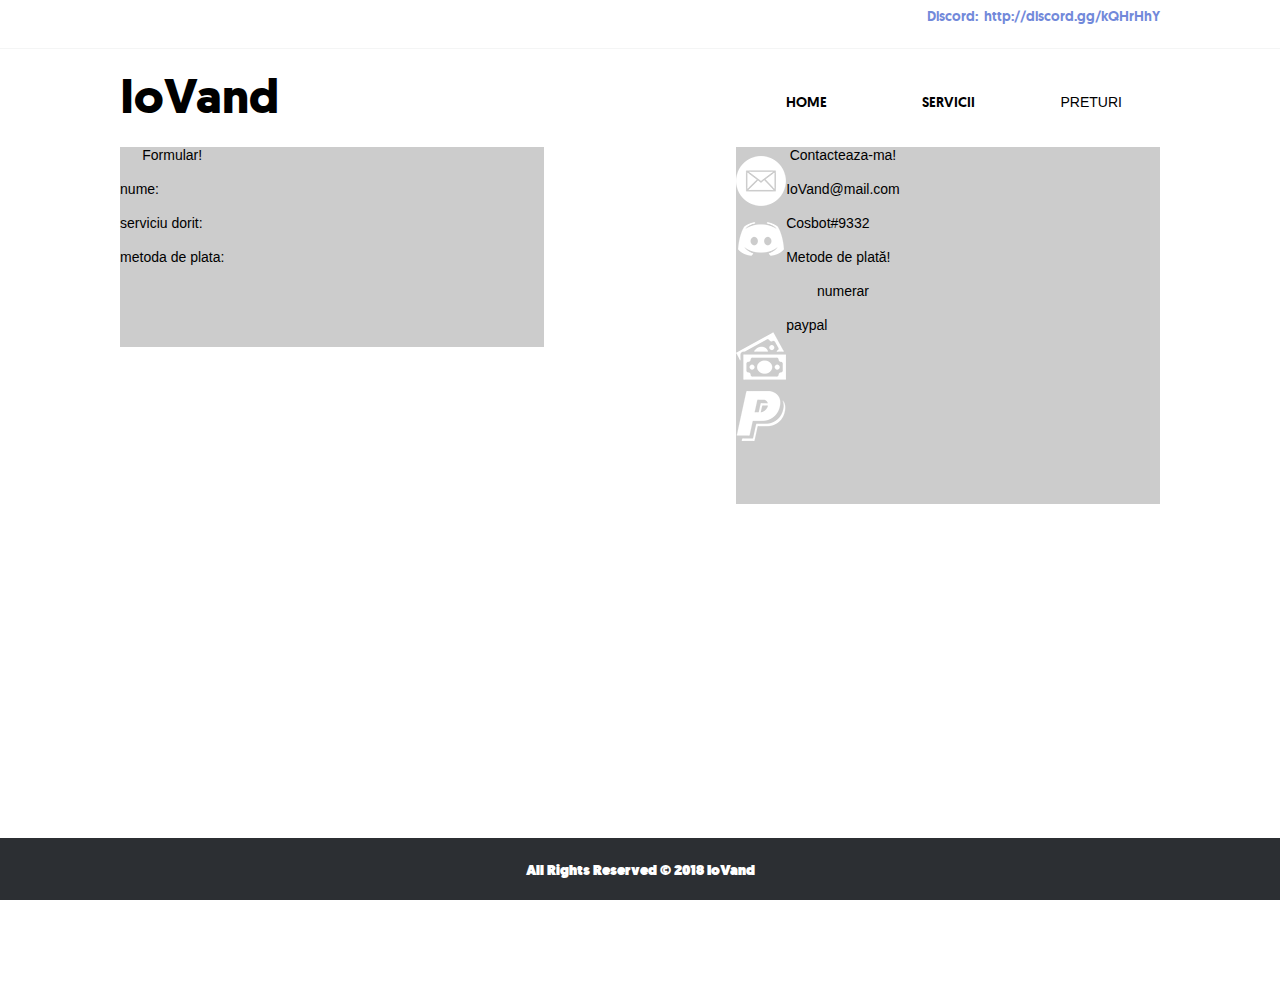
<file: contact.html>
<!DOCTYPE html>
<html class="nojs html css_verticalspacer" lang="en-US">
 <head>

  <meta http-equiv="Content-type" content="text/html;charset=UTF-8"/>
  <meta name="description" content="IoVand, Contacteaza-ma si vom rezolva fiecare problema!"/>
  <meta name="keywords" content="IoVand, lista a servicii oferite de Io Vand"/>
  <meta name="generator" content="2018.1.0.386"/>
  <meta name="viewport" content="width=device-width, initial-scale=1.0"/>
  
  <script type="text/javascript">
   // Update the 'nojs'/'js' class on the html node
document.documentElement.className = document.documentElement.className.replace(/\bnojs\b/g, 'js');

// Check that all required assets are uploaded and up-to-date
if(typeof Muse == "undefined") window.Muse = {}; window.Muse.assets = {"required":["museutils.js", "museconfig.js", "jquery.watch.js", "jquery.musemenu.js", "webpro.js", "musewpdisclosure.js", "jquery.museresponsive.js", "require.js", "contact.css"], "outOfDate":[]};
</script>
  
  <title>Contact | IoVand</title>
  <!-- CSS -->
  <link rel="stylesheet" type="text/css" href="css/site_global.css?crc=444006867"/>
  <link rel="stylesheet" type="text/css" href="css/master_a-master.css?crc=4166102201"/>
  <link rel="stylesheet" type="text/css" href="css/contact.css?crc=4201829596" id="pagesheet"/>
  <!-- IE-only CSS -->
  <!--[if lt IE 9]>
  <link rel="stylesheet" type="text/css" href="css/nomq_preview_master_a-master.css?crc=3953004461"/>
  <link rel="stylesheet" type="text/css" href="css/nomq_contact.css?crc=137404047" id="nomq_pagesheet"/>
  <![endif]-->
  <!-- JS includes -->
  <!--[if lt IE 9]>
  <script src="scripts/html5shiv.js?crc=4241844378" type="text/javascript"></script>
  <![endif]-->
    <!--/*

*/
-->
 </head>
 <body>

  <div class="breakpoint active" id="bp_infinity" data-min-width="769"><!-- responsive breakpoint node -->
   <div class="clearfix borderbox" id="page"><!-- group -->
    <div class="clearfix grpelem" id="pu94"><!-- column -->
     <div class="browser_width colelem shared_content" id="u94-bw" data-content-guid="u94-bw_content">
      <div id="u94"><!-- group -->
       <div class="clearfix" id="u94_align_to_page">
        <a class="nonblock nontext clearfix grpelem" id="u97-4" href="http://discord.gg/kQHrHnY" target="_blank" title="Discord" data-sizePolicy="fixed" data-pintopage="page_fixedRight"><!-- content --><p id="u97-2">Discord:&nbsp; http://discord.gg/kQHrHhY</p></a>
       </div>
      </div>
     </div>
     <div class="clearfix colelem" id="pu142-4"><!-- group -->
      <a class="nonblock nontext clearfix grpelem shared_content" id="u142-4" href="index.html" data-sizePolicy="fixed" data-pintopage="page_fixedLeft" data-content-guid="u142-4_content"><!-- content --><p id="u142-2">IoVand</p></a>
      <nav class="MenuBar clearfix grpelem" id="menuu146" data-sizePolicy="fluidWidth" data-pintopage="page_fixedRight"><!-- horizontal box -->
       <div class="MenuItemContainer clearfix grpelem" id="u147"><!-- vertical box -->
        <a class="nonblock nontext MenuItem MenuItemWithSubMenu borderbox transition clearfix colelem" id="u150" href="index.html"><!-- horizontal box --><div class="MenuItemLabel NoWrap clearfix grpelem" id="u153-4"><!-- content --><p class="shared_content" data-content-guid="u153-4_0_content">HOME</p></div></a>
       </div>
       <div class="MenuItemContainer clearfix grpelem" id="u197"><!-- vertical box -->
        <a class="nonblock nontext MenuItem MenuItemWithSubMenu borderbox transition clearfix colelem" id="u198" href="index.html#servicii"><!-- horizontal box --><div class="MenuItemLabel NoWrap clearfix grpelem" id="u200-4"><!-- content --><p class="shared_content" data-content-guid="u200-4_0_content">SERVICII</p></div></a>
        <div class="SubMenu MenuLevel1 clearfix" id="u202"><!-- vertical box -->
         <ul class="SubMenuView clearfix colelem" id="u203"><!-- vertical box -->
          <li class="MenuItemContainer clearfix colelem" id="u10830"><!-- horizontal box --><a class="nonblock nontext MenuItem MenuItemWithSubMenu clearfix grpelem" id="u10832" href="index.html#servicii"><!-- horizontal box --><div class="MenuItemLabel NoWrap clearfix grpelem" id="u10836-4"><!-- content --><div id="u10836-3" class="shared_content" data-content-guid="u10836-3_content"><p>Netflix</p></div></div></a></li>
          <li class="MenuItemContainer clearfix colelem" id="u10880"><!-- horizontal box --><a class="nonblock nontext MenuItem MenuItemWithSubMenu clearfix grpelem" id="u10881" href="index.html#spotify"><!-- horizontal box --><div class="MenuItemLabel NoWrap clearfix grpelem" id="u10884-4"><!-- content --><div id="u10884-3" class="shared_content" data-content-guid="u10884-3_content"><p>Spotify</p></div></div></a></li>
          <li class="MenuItemContainer clearfix colelem" id="u10946"><!-- horizontal box --><a class="nonblock nontext MenuItem MenuItemWithSubMenu clearfix grpelem" id="u10949" href="index.html#adobe"><!-- horizontal box --><div class="MenuItemLabel NoWrap clearfix grpelem" id="u10951-4"><!-- content --><div id="u10951-3" class="shared_content" data-content-guid="u10951-3_content"><p>Adobe</p></div></div></a></li>
          <li class="MenuItemContainer clearfix colelem" id="u11009"><!-- horizontal box --><a class="nonblock nontext MenuItem MenuItemWithSubMenu clearfix grpelem" id="u11012" href="index.html#microsoft"><!-- horizontal box --><div class="MenuItemLabel NoWrap clearfix grpelem" id="u11013-4"><!-- content --><div id="u11013-3" class="shared_content" data-content-guid="u11013-3_content"><p>Microsoft</p></div></div></a></li>
          <li class="MenuItemContainer clearfix colelem" id="u11072"><!-- horizontal box --><a class="nonblock nontext MenuItem MenuItemWithSubMenu clearfix grpelem" id="u11075" href="index.html#filelist"><!-- horizontal box --><div class="MenuItemLabel NoWrap clearfix grpelem" id="u11077-4"><!-- content --><div id="u11077-3" class="shared_content" data-content-guid="u11077-3_content"><p>Filelist</p></div></div></a></li>
         </ul>
        </div>
       </div>
       <div class="MenuItemContainer clearfix grpelem" id="u218"><!-- vertical box -->
        <a class="nonblock nontext MenuItem MenuItemWithSubMenu MuseMenuActive borderbox transition clearfix colelem" id="u219" href="contact.html"><!-- horizontal box --><div class="MenuItemLabel NoWrap clearfix grpelem" id="u222-4"><!-- content --><p class="shared_content" data-content-guid="u222-4_0_content">PRETURI</p></div></a>
       </div>
      </nav>
     </div>
     <div class="clearfix colelem" id="pu8236"><!-- group -->
      <div class="clearfix grpelem shared_content" id="u8236" data-content-guid="u8236_content"><!-- group -->
       <div class="clearfix grpelem" id="u9199-14"><!-- content -->
        <p id="u9199-2">Formular!</p>
        <p id="u9199-3">&nbsp;</p>
        <p id="u9199-5"><span id="u9199-4">nume:</span></p>
        <p id="u9199-6">&nbsp;</p>
        <p id="u9199-8"><span id="u9199-7">serviciu dorit:</span></p>
        <p id="u9199-9">&nbsp;</p>
        <p id="u9199-11"><span id="u9199-10">metoda de plata:</span></p>
        <p id="u9199-12">&nbsp;</p>
       </div>
      </div>
      <div class="clearfix grpelem" id="u8366"><!-- group -->
       <div class="clearfix grpelem" id="pu8880"><!-- column -->
        <a class="nonblock nontext clip_frame colelem" id="u8880" href="mail.html"><!-- image --><img class="block temp_no_img_src" id="u8880_img" data-orig-src="images/mail50x50.png?crc=3882781292" data-hidpi-src="images/mail50x50_2x.png?crc=421086065" alt="" data-heightwidthratio="1" data-image-width="50" data-image-height="50" src="images/blank.gif?crc=4208392903"/></a>
        <div class="clip_frame colelem" id="u9096"><!-- image -->
         <img class="block temp_no_img_src" id="u9096_img" data-orig-src="images/discord%20logo50x50.png?crc=4016188217" data-hidpi-src="images/discord%20logo50x50_2x.png?crc=3827530345" alt="" data-heightwidthratio="1" data-image-width="50" data-image-height="50" src="images/blank.gif?crc=4208392903"/>
        </div>
        <div class="clip_frame colelem" id="u8910"><!-- image -->
         <img class="block temp_no_img_src" id="u8910_img" data-orig-src="images/money50x50.png?crc=4067801124" data-hidpi-src="images/money50x50_2x.png?crc=193798648" alt="" data-heightwidthratio="1" data-image-width="50" data-image-height="50" src="images/blank.gif?crc=4208392903"/>
        </div>
        <div class="clip_frame colelem" id="u8900"><!-- image -->
         <img class="block temp_no_img_src" id="u8900_img" data-orig-src="images/paypal-51250x50.png?crc=115916523" data-hidpi-src="images/paypal-51250x50_2x.png?crc=3770899523" alt="" data-heightwidthratio="1" data-image-width="50" data-image-height="50" src="images/blank.gif?crc=4208392903"/>
        </div>
       </div>
       <div class="clearfix grpelem shared_content" id="u8877-21" data-content-guid="u8877-21_content"><!-- content -->
        <p id="u8877-2">Contacteaza-ma!</p>
        <p id="u8877-7"><br/>IoVand@mail.com<br/><br/></p>
        <p id="u8877-9"><span id="u8877-8">Cosbot#9332</span></p>
        <p id="u8877-13"><span id="u8877-12"><br/>Metode de plată!</span></p>
        <p id="u8877-14">&nbsp;</p>
        <p id="u8877-16">numerar</p>
        <p id="u8877-17">&nbsp;</p>
        <p id="u8877-19">paypal</p>
       </div>
      </div>
     </div>
     <div class="browser_width colelem shared_content" id="u8233-bw" data-content-guid="u8233-bw_content">
      <div id="u8233"><!-- simple frame --></div>
     </div>
    </div>
    <div class="verticalspacer" data-offset-top="724" data-content-above-spacer="724" data-content-below-spacer="62" data-sizePolicy="fixed" data-pintopage="page_fixedLeft"></div>
    <div class="clearfix grpelem shared_content" id="pu983" data-content-guid="pu983_content"><!-- group -->
     <div class="browser_width grpelem" id="u983-bw">
      <div id="u983"><!-- simple frame --></div>
     </div>
     <div class="browser_width grpelem" id="u992-4-bw">
      <div class="clearfix" id="u992-4"><!-- content -->
       <p>All Rights Reserved © 2018 IoVand</p>
      </div>
     </div>
    </div>
   </div>
  </div>
  <div class="breakpoint" id="bp_768" data-min-width="601" data-max-width="768"><!-- responsive breakpoint node -->
   <div class="clearfix borderbox temp_no_id" data-orig-id="page"><!-- group -->
    <div class="clearfix grpelem temp_no_id" data-orig-id="pu94"><!-- column -->
     <span class="browser_width colelem placeholder" data-placeholder-for="u94-bw_content"><!-- placeholder node --></span>
     <div class="clearfix colelem temp_no_id" data-orig-id="pu142-4"><!-- group -->
      <span class="nonblock nontext clearfix grpelem placeholder" data-placeholder-for="u142-4_content"><!-- placeholder node --></span>
      <nav class="MenuBar clearfix grpelem temp_no_id" data-sizePolicy="fluidWidth" data-pintopage="page_fixedRight" data-orig-id="menuu146"><!-- horizontal box -->
       <div class="MenuItemContainer clearfix grpelem temp_no_id" data-orig-id="u147"><!-- vertical box -->
        <a class="nonblock nontext MenuItem MenuItemWithSubMenu borderbox transition clearfix colelem temp_no_id" href="index.html" data-orig-id="u150"><!-- horizontal box --><div class="MenuItemLabel NoWrap clearfix grpelem temp_no_id" data-orig-id="u153-4"><!-- content --><span class="placeholder" data-placeholder-for="u153-4_0_content"><!-- placeholder node --></span></div></a>
       </div>
       <div class="MenuItemContainer clearfix grpelem temp_no_id" data-orig-id="u197"><!-- vertical box -->
        <a class="nonblock nontext MenuItem MenuItemWithSubMenu borderbox transition clearfix colelem temp_no_id" href="index.html#servicii" data-orig-id="u198"><!-- horizontal box --><div class="MenuItemLabel NoWrap clearfix grpelem temp_no_id" data-orig-id="u200-4"><!-- content --><span class="placeholder" data-placeholder-for="u200-4_0_content"><!-- placeholder node --></span></div></a>
        <div class="SubMenu MenuLevel1 clearfix temp_no_id" data-orig-id="u202"><!-- vertical box -->
         <ul class="SubMenuView clearfix colelem temp_no_id" data-orig-id="u203"><!-- vertical box -->
          <li class="MenuItemContainer clearfix colelem temp_no_id" data-orig-id="u10830"><!-- horizontal box --><a class="nonblock nontext MenuItem MenuItemWithSubMenu clearfix grpelem temp_no_id" href="index.html#servicii" data-orig-id="u10832"><!-- horizontal box --><div class="MenuItemLabel NoWrap clearfix grpelem temp_no_id" data-orig-id="u10836-4"><!-- content --><span class="placeholder" data-placeholder-for="u10836-3_content"><!-- placeholder node --></span></div></a></li>
          <li class="MenuItemContainer clearfix colelem temp_no_id" data-orig-id="u10880"><!-- horizontal box --><a class="nonblock nontext MenuItem MenuItemWithSubMenu clearfix grpelem temp_no_id" href="index.html#spotify" data-orig-id="u10881"><!-- horizontal box --><div class="MenuItemLabel NoWrap clearfix grpelem temp_no_id" data-orig-id="u10884-4"><!-- content --><span class="placeholder" data-placeholder-for="u10884-3_content"><!-- placeholder node --></span></div></a></li>
          <li class="MenuItemContainer clearfix colelem temp_no_id" data-orig-id="u10946"><!-- horizontal box --><a class="nonblock nontext MenuItem MenuItemWithSubMenu clearfix grpelem temp_no_id" href="index.html#adobe" data-orig-id="u10949"><!-- horizontal box --><div class="MenuItemLabel NoWrap clearfix grpelem temp_no_id" data-orig-id="u10951-4"><!-- content --><span class="placeholder" data-placeholder-for="u10951-3_content"><!-- placeholder node --></span></div></a></li>
          <li class="MenuItemContainer clearfix colelem temp_no_id" data-orig-id="u11009"><!-- horizontal box --><a class="nonblock nontext MenuItem MenuItemWithSubMenu clearfix grpelem temp_no_id" href="index.html#microsoft" data-orig-id="u11012"><!-- horizontal box --><div class="MenuItemLabel NoWrap clearfix grpelem temp_no_id" data-orig-id="u11013-4"><!-- content --><span class="placeholder" data-placeholder-for="u11013-3_content"><!-- placeholder node --></span></div></a></li>
          <li class="MenuItemContainer clearfix colelem temp_no_id" data-orig-id="u11072"><!-- horizontal box --><a class="nonblock nontext MenuItem MenuItemWithSubMenu clearfix grpelem temp_no_id" href="index.html#filelist" data-orig-id="u11075"><!-- horizontal box --><div class="MenuItemLabel NoWrap clearfix grpelem temp_no_id" data-orig-id="u11077-4"><!-- content --><span class="placeholder" data-placeholder-for="u11077-3_content"><!-- placeholder node --></span></div></a></li>
         </ul>
        </div>
       </div>
       <div class="MenuItemContainer clearfix grpelem temp_no_id" data-orig-id="u218"><!-- vertical box -->
        <a class="nonblock nontext MenuItem MenuItemWithSubMenu MuseMenuActive borderbox transition clearfix colelem temp_no_id" href="contact.html" data-orig-id="u219"><!-- horizontal box --><div class="MenuItemLabel NoWrap clearfix grpelem temp_no_id" data-orig-id="u222-4"><!-- content --><span class="placeholder" data-placeholder-for="u222-4_0_content"><!-- placeholder node --></span></div></a>
       </div>
      </nav>
     </div>
     <div class="clearfix colelem temp_no_id" data-orig-id="pu8236"><!-- group -->
      <span class="clearfix grpelem placeholder" data-placeholder-for="u8236_content"><!-- placeholder node --></span>
      <div class="clearfix grpelem temp_no_id" data-orig-id="u8366"><!-- group -->
       <div class="clearfix grpelem temp_no_id" data-orig-id="pu8880"><!-- column -->
        <a class="nonblock nontext clip_frame colelem temp_no_id" href="mail.html" data-orig-id="u8880"><!-- image --><img class="block temp_no_id temp_no_img_src" data-orig-src="images/mail36x36.png?crc=135635811" data-hidpi-src="images/mail36x36_2x.png?crc=19517314" alt="" data-heightwidthratio="1" data-image-width="36" data-image-height="36" data-orig-id="u8880_img" src="images/blank.gif?crc=4208392903"/></a>
        <div class="clip_frame colelem temp_no_id" data-orig-id="u9096"><!-- image -->
         <img class="block temp_no_id temp_no_img_src" data-orig-src="images/discord%20logo36x36.png?crc=94831473" data-hidpi-src="images/discord%20logo36x36_2x.png?crc=4163352445" alt="" data-heightwidthratio="1" data-image-width="36" data-image-height="36" data-orig-id="u9096_img" src="images/blank.gif?crc=4208392903"/>
        </div>
        <div class="clip_frame colelem temp_no_id" data-orig-id="u8910"><!-- image -->
         <img class="block temp_no_id temp_no_img_src" data-orig-src="images/money36x36.png?crc=3828793879" data-hidpi-src="images/money36x36_2x.png?crc=112578200" alt="" data-heightwidthratio="1" data-image-width="36" data-image-height="36" data-orig-id="u8910_img" src="images/blank.gif?crc=4208392903"/>
        </div>
        <div class="clip_frame colelem temp_no_id" data-orig-id="u8900"><!-- image -->
         <img class="block temp_no_id temp_no_img_src" data-orig-src="images/paypal-51236x36.png?crc=4275367128" data-hidpi-src="images/paypal-51236x36_2x.png?crc=3908782857" alt="" data-heightwidthratio="1" data-image-width="36" data-image-height="36" data-orig-id="u8900_img" src="images/blank.gif?crc=4208392903"/>
        </div>
       </div>
       <span class="clearfix grpelem placeholder" data-placeholder-for="u8877-21_content"><!-- placeholder node --></span>
      </div>
     </div>
     <span class="browser_width colelem placeholder" data-placeholder-for="u8233-bw_content"><!-- placeholder node --></span>
    </div>
    <div class="verticalspacer" data-offset-top="736" data-content-above-spacer="736" data-content-below-spacer="62" data-sizePolicy="fixed" data-pintopage="page_fixedLeft"></div>
    <span class="clearfix grpelem placeholder" data-placeholder-for="pu983_content"><!-- placeholder node --></span>
   </div>
  </div>
  <div class="breakpoint" id="bp_600" data-min-width="481" data-max-width="600"><!-- responsive breakpoint node -->
   <div class="clearfix borderbox temp_no_id" data-orig-id="page"><!-- group -->
    <div class="clearfix grpelem temp_no_id" data-orig-id="pu94"><!-- column -->
     <span class="browser_width colelem placeholder" data-placeholder-for="u94-bw_content"><!-- placeholder node --></span>
     <div class="clearfix colelem" id="pu674"><!-- group -->
      <div class="grpelem shared_content" id="u674" data-sizePolicy="fixed" data-pintopage="page_fixedRight" data-content-guid="u674_content"><!-- simple frame --></div>
      <div class="grpelem shared_content" id="u686" data-sizePolicy="fixed" data-pintopage="page_fixedRight" data-content-guid="u686_content"><!-- simple frame --></div>
      <div class="grpelem shared_content" id="u698" data-sizePolicy="fixed" data-pintopage="page_fixedRight" data-content-guid="u698_content"><!-- simple frame --></div>
      <div class="browser_width grpelem" id="accordionu587-bw">
       <ul class="AccordionWidget clearfix" id="accordionu587"><!-- vertical box -->
        <li class="AccordionPanel clearfix colelem100" id="u588"><!-- vertical box --><div class="AccordionPanelTab clearfix colelem100" id="u591-3"><!-- content --><div id="u591-2" class="shared_content" data-content-guid="u591-2_content"><p>&nbsp;</p></div></div><div class="AccordionPanelContent disn clearfix colelem100" id="u589"><!-- group --><nav class="MenuBar clearfix grpelem" id="menuu750"><!-- vertical box --><div class="MenuItemContainer clearfix colelem" id="u751"><!-- horizontal box --><div class="MenuItem MenuItemWithSubMenu borderbox clearfix grpelem" id="u754"><!-- horizontal box --><div class="MenuItemLabel clearfix grpelem" id="u756-4"><!-- content --><p class="shared_content" data-content-guid="u756-4_0_content">HOME</p></div></div></div><div class="MenuItemContainer clearfix colelem" id="u907"><!-- horizontal box --><a class="nonblock nontext MenuItem MenuItemWithSubMenu borderbox clearfix grpelem" id="u908" href="index.html#servicii"><!-- horizontal box --><div class="MenuItemLabel clearfix grpelem" id="u909-4"><!-- content --><p class="shared_content" data-content-guid="u909-4_0_content">SERVICII</p></div></a></div><div class="MenuItemContainer clearfix colelem" id="u841"><!-- horizontal box --><a class="nonblock nontext MenuItem MenuItemWithSubMenu MuseMenuActive borderbox clearfix grpelem" id="u842" href="contact.html"><!-- horizontal box --><div class="MenuItemLabel clearfix grpelem" id="u843-4"><!-- content --><p class="shared_content" data-content-guid="u843-4_0_content">PRETURI</p></div></a></div></nav></div></li>
       </ul>
      </div>
      <span class="nonblock nontext clearfix grpelem placeholder" data-placeholder-for="u142-4_content"><!-- placeholder node --></span>
     </div>
     <span class="clearfix colelem placeholder" data-placeholder-for="u8236_content"><!-- placeholder node --></span>
     <div class="clearfix colelem" id="pu8233"><!-- group -->
      <span class="browser_width grpelem placeholder" data-placeholder-for="u8233-bw_content"><!-- placeholder node --></span>
      <div class="clearfix grpelem temp_no_id" data-orig-id="u8366"><!-- group -->
       <div class="clearfix grpelem temp_no_id" data-orig-id="pu8880"><!-- column -->
        <a class="nonblock nontext clip_frame colelem temp_no_id" href="mail.html" data-orig-id="u8880"><!-- image --><img class="block temp_no_id temp_no_img_src" data-orig-src="images/mail35x35.png?crc=272262090" data-hidpi-src="images/mail35x35_2x.png?crc=15851351" alt="" data-heightwidthratio="1" data-image-width="35" data-image-height="35" data-orig-id="u8880_img" src="images/blank.gif?crc=4208392903"/></a>
        <div class="clip_frame colelem temp_no_id" data-orig-id="u9096"><!-- image -->
         <img class="block temp_no_id temp_no_img_src" data-orig-src="images/discord%20logo35x35.png?crc=434767818" data-hidpi-src="images/discord%20logo35x35_2x.png?crc=363068234" alt="" data-heightwidthratio="1" data-image-width="35" data-image-height="35" data-orig-id="u9096_img" src="images/blank.gif?crc=4208392903"/>
        </div>
        <div class="clip_frame colelem temp_no_id" data-orig-id="u8910"><!-- image -->
         <img class="block temp_no_id temp_no_img_src" data-orig-src="images/money35x35.png?crc=90835592" data-hidpi-src="images/money35x35_2x.png?crc=4130133483" alt="" data-heightwidthratio="1" data-image-width="35" data-image-height="35" data-orig-id="u8910_img" src="images/blank.gif?crc=4208392903"/>
        </div>
        <div class="clip_frame colelem temp_no_id" data-orig-id="u8900"><!-- image -->
         <img class="block temp_no_id temp_no_img_src" data-orig-src="images/paypal-51235x35.png?crc=3771683048" data-hidpi-src="images/paypal-51235x35_2x.png?crc=195022697" alt="" data-heightwidthratio="1" data-image-width="35" data-image-height="35" data-orig-id="u8900_img" src="images/blank.gif?crc=4208392903"/>
        </div>
       </div>
       <span class="clearfix grpelem placeholder" data-placeholder-for="u8877-21_content"><!-- placeholder node --></span>
      </div>
     </div>
    </div>
    <div class="verticalspacer" data-offset-top="1249" data-content-above-spacer="1248" data-content-below-spacer="61" data-sizePolicy="fixed" data-pintopage="page_fixedLeft"></div>
    <span class="clearfix grpelem placeholder" data-placeholder-for="pu983_content"><!-- placeholder node --></span>
   </div>
  </div>
  <div class="breakpoint" id="bp_480" data-min-width="321" data-max-width="480"><!-- responsive breakpoint node -->
   <div class="clearfix borderbox temp_no_id" data-orig-id="page"><!-- group -->
    <div class="clearfix grpelem temp_no_id" data-orig-id="pu94"><!-- column -->
     <span class="browser_width colelem placeholder" data-placeholder-for="u94-bw_content"><!-- placeholder node --></span>
     <div class="clearfix colelem temp_no_id" data-orig-id="pu674"><!-- group -->
      <span class="grpelem placeholder" data-placeholder-for="u674_content"><!-- placeholder node --></span>
      <span class="grpelem placeholder" data-placeholder-for="u686_content"><!-- placeholder node --></span>
      <span class="grpelem placeholder" data-placeholder-for="u698_content"><!-- placeholder node --></span>
      <div class="browser_width grpelem temp_no_id" data-orig-id="accordionu587-bw">
       <ul class="AccordionWidget clearfix temp_no_id" data-orig-id="accordionu587"><!-- vertical box -->
        <li class="AccordionPanel clearfix colelem100 temp_no_id" data-orig-id="u588"><!-- vertical box --><div class="AccordionPanelTab clearfix colelem100 temp_no_id" data-orig-id="u591-3"><!-- content --><span class="placeholder" data-placeholder-for="u591-2_content"><!-- placeholder node --></span></div><div class="AccordionPanelContent disn clearfix colelem100 temp_no_id" data-orig-id="u589"><!-- group --><nav class="MenuBar clearfix grpelem temp_no_id" data-orig-id="menuu750"><!-- vertical box --><div class="MenuItemContainer clearfix colelem temp_no_id" data-orig-id="u751"><!-- horizontal box --><div class="MenuItem MenuItemWithSubMenu borderbox clearfix grpelem temp_no_id" data-orig-id="u754"><!-- horizontal box --><div class="MenuItemLabel clearfix grpelem temp_no_id" data-orig-id="u756-4"><!-- content --><span class="placeholder" data-placeholder-for="u756-4_0_content"><!-- placeholder node --></span></div></div></div><div class="MenuItemContainer clearfix colelem temp_no_id" data-orig-id="u907"><!-- horizontal box --><a class="nonblock nontext MenuItem MenuItemWithSubMenu borderbox clearfix grpelem temp_no_id" href="index.html#servicii" data-orig-id="u908"><!-- horizontal box --><div class="MenuItemLabel clearfix grpelem temp_no_id" data-orig-id="u909-4"><!-- content --><span class="placeholder" data-placeholder-for="u909-4_0_content"><!-- placeholder node --></span></div></a></div><div class="MenuItemContainer clearfix colelem temp_no_id" data-orig-id="u841"><!-- horizontal box --><a class="nonblock nontext MenuItem MenuItemWithSubMenu MuseMenuActive borderbox clearfix grpelem temp_no_id" href="contact.html" data-orig-id="u842"><!-- horizontal box --><div class="MenuItemLabel clearfix grpelem temp_no_id" data-orig-id="u843-4"><!-- content --><span class="placeholder" data-placeholder-for="u843-4_0_content"><!-- placeholder node --></span></div></a></div></nav></div></li>
       </ul>
      </div>
      <span class="nonblock nontext clearfix grpelem placeholder" data-placeholder-for="u142-4_content"><!-- placeholder node --></span>
     </div>
     <span class="clearfix colelem placeholder" data-placeholder-for="u8236_content"><!-- placeholder node --></span>
     <div class="clearfix colelem temp_no_id" data-orig-id="pu8233"><!-- group -->
      <span class="browser_width grpelem placeholder" data-placeholder-for="u8233-bw_content"><!-- placeholder node --></span>
      <div class="clearfix grpelem temp_no_id" data-orig-id="u8366"><!-- group -->
       <div class="clearfix grpelem temp_no_id" data-orig-id="pu8880"><!-- column -->
        <a class="nonblock nontext clip_frame colelem temp_no_id" href="mail.html" data-orig-id="u8880"><!-- image --><img class="block temp_no_id temp_no_img_src" data-orig-src="images/mail26x26.png?crc=4064882418" data-hidpi-src="images/mail26x26_2x.png?crc=3964633851" alt="" data-heightwidthratio="1" data-image-width="26" data-image-height="26" data-orig-id="u8880_img" src="images/blank.gif?crc=4208392903"/></a>
        <div class="clip_frame colelem temp_no_id" data-orig-id="u9096"><!-- image -->
         <img class="block temp_no_id temp_no_img_src" data-orig-src="images/discord%20logo26x26.png?crc=4135339704" data-hidpi-src="images/discord%20logo26x26_2x.png?crc=441987902" alt="" data-heightwidthratio="1" data-image-width="26" data-image-height="26" data-orig-id="u9096_img" src="images/blank.gif?crc=4208392903"/>
        </div>
        <div class="clip_frame colelem temp_no_id" data-orig-id="u8910"><!-- image -->
         <img class="block temp_no_id temp_no_img_src" data-orig-src="images/money26x26.png?crc=134860827" data-hidpi-src="images/money26x26_2x.png?crc=161853200" alt="" data-heightwidthratio="1" data-image-width="26" data-image-height="26" data-orig-id="u8910_img" src="images/blank.gif?crc=4208392903"/>
        </div>
        <div class="clip_frame colelem temp_no_id" data-orig-id="u8900"><!-- image -->
         <img class="block temp_no_id temp_no_img_src" data-orig-src="images/paypal-51226x26.png?crc=3911539684" data-hidpi-src="images/paypal-51226x26_2x.png?crc=3983667530" alt="" data-heightwidthratio="1" data-image-width="26" data-image-height="26" data-orig-id="u8900_img" src="images/blank.gif?crc=4208392903"/>
        </div>
       </div>
       <span class="clearfix grpelem placeholder" data-placeholder-for="u8877-21_content"><!-- placeholder node --></span>
      </div>
     </div>
    </div>
    <div class="verticalspacer shared_content" data-offset-top="1136" data-content-above-spacer="1136" data-content-below-spacer="61" data-sizePolicy="fixed" data-pintopage="page_fixedLeft" data-content-guid="page_1_content"></div>
    <span class="clearfix grpelem placeholder" data-placeholder-for="pu983_content"><!-- placeholder node --></span>
   </div>
  </div>
  <div class="breakpoint" id="bp_320" data-max-width="320"><!-- responsive breakpoint node -->
   <div class="clearfix borderbox temp_no_id" data-orig-id="page"><!-- group -->
    <div class="clearfix grpelem temp_no_id" data-orig-id="pu94"><!-- column -->
     <span class="browser_width colelem placeholder" data-placeholder-for="u94-bw_content"><!-- placeholder node --></span>
     <div class="clearfix colelem temp_no_id" data-orig-id="pu674"><!-- group -->
      <span class="grpelem placeholder" data-placeholder-for="u674_content"><!-- placeholder node --></span>
      <span class="grpelem placeholder" data-placeholder-for="u686_content"><!-- placeholder node --></span>
      <span class="grpelem placeholder" data-placeholder-for="u698_content"><!-- placeholder node --></span>
      <div class="browser_width grpelem temp_no_id" data-orig-id="accordionu587-bw">
       <ul class="AccordionWidget clearfix temp_no_id" data-orig-id="accordionu587"><!-- vertical box -->
        <li class="AccordionPanel clearfix colelem100 temp_no_id" data-orig-id="u588"><!-- vertical box --><div class="AccordionPanelTab clearfix colelem100 temp_no_id" data-orig-id="u591-3"><!-- content --><span class="placeholder" data-placeholder-for="u591-2_content"><!-- placeholder node --></span></div><div class="AccordionPanelContent disn clearfix colelem100 temp_no_id" data-orig-id="u589"><!-- group --><nav class="MenuBar clearfix grpelem temp_no_id" data-orig-id="menuu750"><!-- vertical box --><div class="MenuItemContainer clearfix colelem temp_no_id" data-orig-id="u751"><!-- horizontal box --><div class="MenuItem MenuItemWithSubMenu borderbox clearfix grpelem temp_no_id" data-orig-id="u754"><!-- horizontal box --><div class="MenuItemLabel clearfix grpelem temp_no_id" data-orig-id="u756-4"><!-- content --><span class="placeholder" data-placeholder-for="u756-4_0_content"><!-- placeholder node --></span></div></div></div><div class="MenuItemContainer clearfix colelem temp_no_id" data-orig-id="u907"><!-- horizontal box --><a class="nonblock nontext MenuItem MenuItemWithSubMenu borderbox clearfix grpelem temp_no_id" href="index.html#servicii" data-orig-id="u908"><!-- horizontal box --><div class="MenuItemLabel clearfix grpelem temp_no_id" data-orig-id="u909-4"><!-- content --><span class="placeholder" data-placeholder-for="u909-4_0_content"><!-- placeholder node --></span></div></a></div><div class="MenuItemContainer clearfix colelem temp_no_id" data-orig-id="u841"><!-- horizontal box --><a class="nonblock nontext MenuItem MenuItemWithSubMenu MuseMenuActive borderbox clearfix grpelem temp_no_id" href="contact.html" data-orig-id="u842"><!-- horizontal box --><div class="MenuItemLabel clearfix grpelem temp_no_id" data-orig-id="u843-4"><!-- content --><span class="placeholder" data-placeholder-for="u843-4_0_content"><!-- placeholder node --></span></div></a></div></nav></div></li>
       </ul>
      </div>
      <span class="nonblock nontext clearfix grpelem placeholder" data-placeholder-for="u142-4_content"><!-- placeholder node --></span>
     </div>
     <span class="clearfix colelem placeholder" data-placeholder-for="u8236_content"><!-- placeholder node --></span>
     <div class="clearfix colelem temp_no_id" data-orig-id="pu8233"><!-- group -->
      <span class="browser_width grpelem placeholder" data-placeholder-for="u8233-bw_content"><!-- placeholder node --></span>
      <div class="clearfix grpelem temp_no_id" data-orig-id="u8366"><!-- group -->
       <div class="clearfix grpelem temp_no_id" data-orig-id="pu8880"><!-- column -->
        <a class="nonblock nontext clip_frame colelem temp_no_id" href="mail.html" data-orig-id="u8880"><!-- image --><img class="block temp_no_id temp_no_img_src" data-orig-src="images/mail18x18.png?crc=3766046599" data-hidpi-src="images/mail18x18_2x.png?crc=272262090" alt="" data-heightwidthratio="1" data-image-width="17" data-image-height="17" data-orig-id="u8880_img" src="images/blank.gif?crc=4208392903"/></a>
        <div class="clip_frame colelem temp_no_id" data-orig-id="u9096"><!-- image -->
         <img class="block temp_no_id temp_no_img_src" data-orig-src="images/discord%20logo18x18.png?crc=4157246798" data-hidpi-src="images/discord%20logo18x18_2x.png?crc=434767818" alt="" data-heightwidthratio="1" data-image-width="17" data-image-height="17" data-orig-id="u9096_img" src="images/blank.gif?crc=4208392903"/>
        </div>
        <div class="clip_frame colelem temp_no_id" data-orig-id="u8910"><!-- image -->
         <img class="block temp_no_id temp_no_img_src" data-orig-src="images/money18x18.png?crc=36544330" data-hidpi-src="images/money18x18_2x.png?crc=90835592" alt="" data-heightwidthratio="1" data-image-width="17" data-image-height="17" data-orig-id="u8910_img" src="images/blank.gif?crc=4208392903"/>
        </div>
        <div class="clip_frame colelem temp_no_id" data-orig-id="u8900"><!-- image -->
         <img class="block temp_no_id temp_no_img_src" data-orig-src="images/paypal-51218x18.png?crc=341616755" data-hidpi-src="images/paypal-51218x18_2x.png?crc=3771683048" alt="" data-heightwidthratio="1" data-image-width="17" data-image-height="17" data-orig-id="u8900_img" src="images/blank.gif?crc=4208392903"/>
        </div>
       </div>
       <span class="clearfix grpelem placeholder" data-placeholder-for="u8877-21_content"><!-- placeholder node --></span>
      </div>
     </div>
    </div>
    <span class="verticalspacer placeholder" data-placeholder-for="page_1_content"><!-- placeholder node --></span>
    <span class="clearfix grpelem placeholder" data-placeholder-for="pu983_content"><!-- placeholder node --></span>
   </div>
  </div>
  <!-- Other scripts -->
  <script type="text/javascript">
   // Decide whether to suppress missing file error or not based on preference setting
var suppressMissingFileError = false
</script>
  <script type="text/javascript">
   window.Muse.assets.check=function(c){if(!window.Muse.assets.checked){window.Muse.assets.checked=!0;var b={},d=function(a,b){if(window.getComputedStyle){var c=window.getComputedStyle(a,null);return c&&c.getPropertyValue(b)||c&&c[b]||""}if(document.documentElement.currentStyle)return(c=a.currentStyle)&&c[b]||a.style&&a.style[b]||"";return""},a=function(a){if(a.match(/^rgb/))return a=a.replace(/\s+/g,"").match(/([\d\,]+)/gi)[0].split(","),(parseInt(a[0])<<16)+(parseInt(a[1])<<8)+parseInt(a[2]);if(a.match(/^\#/))return parseInt(a.substr(1),
16);return 0},f=function(f){for(var g=document.getElementsByTagName("link"),j=0;j<g.length;j++)if("text/css"==g[j].type){var l=(g[j].href||"").match(/\/?css\/([\w\-]+\.css)\?crc=(\d+)/);if(!l||!l[1]||!l[2])break;b[l[1]]=l[2]}g=document.createElement("div");g.className="version";g.style.cssText="display:none; width:1px; height:1px;";document.getElementsByTagName("body")[0].appendChild(g);for(j=0;j<Muse.assets.required.length;){var l=Muse.assets.required[j],k=l.match(/([\w\-\.]+)\.(\w+)$/),i=k&&k[1]?
k[1]:null,k=k&&k[2]?k[2]:null;switch(k.toLowerCase()){case "css":i=i.replace(/\W/gi,"_").replace(/^([^a-z])/gi,"_$1");g.className+=" "+i;i=a(d(g,"color"));k=a(d(g,"backgroundColor"));i!=0||k!=0?(Muse.assets.required.splice(j,1),"undefined"!=typeof b[l]&&(i!=b[l]>>>24||k!=(b[l]&16777215))&&Muse.assets.outOfDate.push(l)):j++;g.className="version";break;case "js":j++;break;default:throw Error("Unsupported file type: "+k);}}c?c().jquery!="1.8.3"&&Muse.assets.outOfDate.push("jquery-1.8.3.min.js"):Muse.assets.required.push("jquery-1.8.3.min.js");
g.parentNode.removeChild(g);if(Muse.assets.outOfDate.length||Muse.assets.required.length)g="Some files on the server may be missing or incorrect. Clear browser cache and try again. If the problem persists please contact website author.",f&&Muse.assets.outOfDate.length&&(g+="\nOut of date: "+Muse.assets.outOfDate.join(",")),f&&Muse.assets.required.length&&(g+="\nMissing: "+Muse.assets.required.join(",")),suppressMissingFileError?(g+="\nUse SuppressMissingFileError key in AppPrefs.xml to show missing file error pop up.",console.log(g)):alert(g)};location&&location.search&&location.search.match&&location.search.match(/muse_debug/gi)?
setTimeout(function(){f(!0)},5E3):f()}};
var muse_init=function(){require.config({baseUrl:""});require(["jquery","museutils","whatinput","jquery.watch","jquery.musemenu","webpro","musewpdisclosure","jquery.museresponsive"],function(c){var $ = c;$(document).ready(function(){try{
window.Muse.assets.check($);/* body */
Muse.Utils.transformMarkupToFixBrowserProblemsPreInit();/* body */
Muse.Utils.detectScreenResolution();/* HiDPI screens */
Muse.Utils.prepHyperlinks(true);/* body */
Muse.Utils.resizeHeight('.browser_width');/* resize height */
Muse.Utils.requestAnimationFrame(function() { $('body').addClass('initialized'); });/* mark body as initialized */
Muse.Utils.makeButtonsVisibleAfterSettingMinWidth();/* body */
Muse.Utils.initWidget('.MenuBar', ['#bp_infinity', '#bp_768', '#bp_600', '#bp_480', '#bp_320'], function(elem) { return $(elem).museMenu(); });/* unifiedNavBar */
Muse.Utils.initWidget('#accordionu587', ['#bp_600', '#bp_480', '#bp_320'], function(elem) { return new WebPro.Widget.Accordion(elem, {canCloseAll:true,defaultIndex:-1}); });/* #accordionu587 */
Muse.Utils.fullPage('#page');/* 100% height page */
$( '.breakpoint' ).registerBreakpoint();/* Register breakpoints */
Muse.Utils.transformMarkupToFixBrowserProblems();/* body */
}catch(b){if(b&&"function"==typeof b.notify?b.notify():Muse.Assert.fail("Error calling selector function: "+b),false)throw b;}})})};

</script>
  <!-- RequireJS script -->
  <script src="scripts/require.js?crc=7928878" type="text/javascript" async data-main="scripts/museconfig.js?crc=310584261" onload="if (requirejs) requirejs.onError = function(requireType, requireModule) { if (requireType && requireType.toString && requireType.toString().indexOf && 0 <= requireType.toString().indexOf('#scripterror')) window.Muse.assets.check(); }" onerror="window.Muse.assets.check();"></script>
   </body>
</html>
</file>
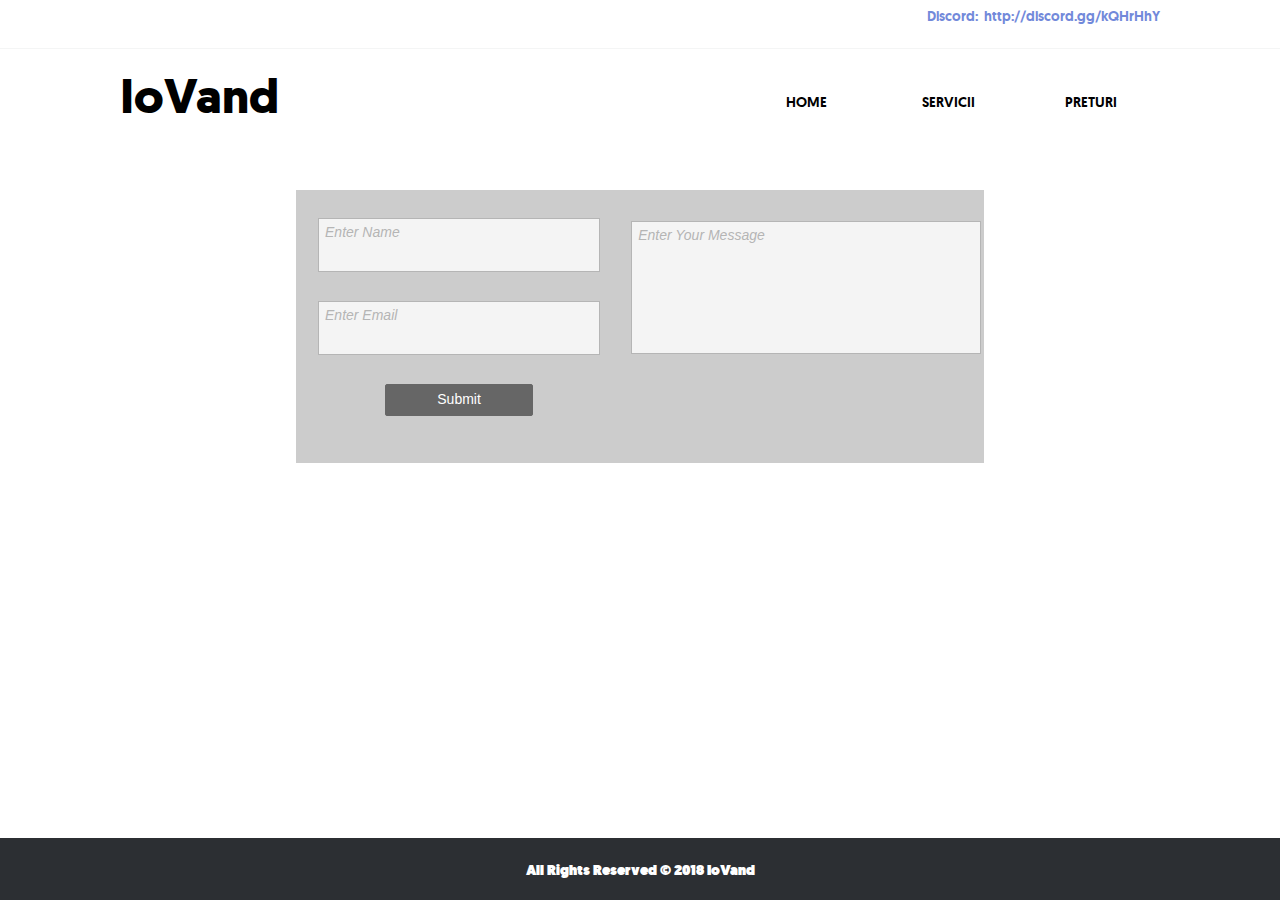
<file: mail.html>
<!DOCTYPE html>
<html class="nojs html css_verticalspacer" lang="en-US">
 <head>

  <meta http-equiv="Content-type" content="text/html;charset=UTF-8"/>
  <meta name="generator" content="2018.1.0.386"/>
  <meta name="viewport" content="width=device-width, initial-scale=1.0"/>
  
  <script type="text/javascript">
   // Update the 'nojs'/'js' class on the html node
document.documentElement.className = document.documentElement.className.replace(/\bnojs\b/g, 'js');

// Check that all required assets are uploaded and up-to-date
if(typeof Muse == "undefined") window.Muse = {}; window.Muse.assets = {"required":["museutils.js", "museconfig.js", "jquery.watch.js", "jquery.musemenu.js", "webpro.js", "musewpdisclosure.js", "jquery.museresponsive.js", "require.js", "mail.css"], "outOfDate":[]};
</script>
  
  <title>Mail</title>
  <!-- CSS -->
  <link rel="stylesheet" type="text/css" href="css/site_global.css?crc=444006867"/>
  <link rel="stylesheet" type="text/css" href="css/master_a-master.css?crc=4166102201"/>
  <link rel="stylesheet" type="text/css" href="css/mail.css?crc=3823368612" id="pagesheet"/>
  <!-- IE-only CSS -->
  <!--[if lt IE 9]>
  <link rel="stylesheet" type="text/css" href="css/nomq_preview_master_a-master.css?crc=3953004461"/>
  <link rel="stylesheet" type="text/css" href="css/nomq_mail.css?crc=4251478183" id="nomq_pagesheet"/>
  <![endif]-->
  <!-- JS includes -->
  <!--[if lt IE 9]>
  <script src="scripts/html5shiv.js?crc=4241844378" type="text/javascript"></script>
  <![endif]-->
    <!--/*

*/
-->
 </head>
 <body>

  <div class="breakpoint active" id="bp_infinity" data-min-width="769"><!-- responsive breakpoint node -->
   <div class="clearfix borderbox" id="page"><!-- group -->
    <div class="clearfix grpelem" id="pu94"><!-- column -->
     <div class="browser_width colelem shared_content" id="u94-bw" data-content-guid="u94-bw_content">
      <div id="u94"><!-- group -->
       <div class="clearfix" id="u94_align_to_page">
        <a class="nonblock nontext clearfix grpelem" id="u97-4" href="http://discord.gg/kQHrHnY" target="_blank" title="Discord" data-sizePolicy="fixed" data-pintopage="page_fixedRight"><!-- content --><p id="u97-2">Discord:&nbsp; http://discord.gg/kQHrHhY</p></a>
       </div>
      </div>
     </div>
     <div class="clearfix colelem" id="pu142-4"><!-- group -->
      <a class="nonblock nontext clearfix grpelem shared_content" id="u142-4" href="index.html" data-sizePolicy="fixed" data-pintopage="page_fixedLeft" data-content-guid="u142-4_content"><!-- content --><p id="u142-2">IoVand</p></a>
      <nav class="MenuBar clearfix grpelem" id="menuu146" data-sizePolicy="fluidWidth" data-pintopage="page_fixedRight"><!-- horizontal box -->
       <div class="MenuItemContainer clearfix grpelem" id="u147"><!-- vertical box -->
        <a class="nonblock nontext MenuItem MenuItemWithSubMenu borderbox transition clearfix colelem" id="u150" href="index.html"><!-- horizontal box --><div class="MenuItemLabel NoWrap clearfix grpelem" id="u153-4"><!-- content --><p class="shared_content" data-content-guid="u153-4_0_content">HOME</p></div></a>
       </div>
       <div class="MenuItemContainer clearfix grpelem" id="u197"><!-- vertical box -->
        <a class="nonblock nontext MenuItem MenuItemWithSubMenu borderbox transition clearfix colelem" id="u198" href="index.html#servicii"><!-- horizontal box --><div class="MenuItemLabel NoWrap clearfix grpelem" id="u200-4"><!-- content --><p class="shared_content" data-content-guid="u200-4_0_content">SERVICII</p></div></a>
        <div class="SubMenu MenuLevel1 clearfix" id="u202"><!-- vertical box -->
         <ul class="SubMenuView clearfix colelem" id="u203"><!-- vertical box -->
          <li class="MenuItemContainer clearfix colelem" id="u10830"><!-- horizontal box --><a class="nonblock nontext MenuItem MenuItemWithSubMenu clearfix grpelem" id="u10832" href="index.html#servicii"><!-- horizontal box --><div class="MenuItemLabel NoWrap clearfix grpelem" id="u10836-4"><!-- content --><div id="u10836-3" class="shared_content" data-content-guid="u10836-3_content"><p>Netflix</p></div></div></a></li>
          <li class="MenuItemContainer clearfix colelem" id="u10880"><!-- horizontal box --><a class="nonblock nontext MenuItem MenuItemWithSubMenu clearfix grpelem" id="u10881" href="index.html#spotify"><!-- horizontal box --><div class="MenuItemLabel NoWrap clearfix grpelem" id="u10884-4"><!-- content --><div id="u10884-3" class="shared_content" data-content-guid="u10884-3_content"><p>Spotify</p></div></div></a></li>
          <li class="MenuItemContainer clearfix colelem" id="u10946"><!-- horizontal box --><a class="nonblock nontext MenuItem MenuItemWithSubMenu clearfix grpelem" id="u10949" href="index.html#adobe"><!-- horizontal box --><div class="MenuItemLabel NoWrap clearfix grpelem" id="u10951-4"><!-- content --><div id="u10951-3" class="shared_content" data-content-guid="u10951-3_content"><p>Adobe</p></div></div></a></li>
          <li class="MenuItemContainer clearfix colelem" id="u11009"><!-- horizontal box --><a class="nonblock nontext MenuItem MenuItemWithSubMenu clearfix grpelem" id="u11012" href="index.html#microsoft"><!-- horizontal box --><div class="MenuItemLabel NoWrap clearfix grpelem" id="u11013-4"><!-- content --><div id="u11013-3" class="shared_content" data-content-guid="u11013-3_content"><p>Microsoft</p></div></div></a></li>
          <li class="MenuItemContainer clearfix colelem" id="u11072"><!-- horizontal box --><a class="nonblock nontext MenuItem MenuItemWithSubMenu clearfix grpelem" id="u11075" href="index.html#filelist"><!-- horizontal box --><div class="MenuItemLabel NoWrap clearfix grpelem" id="u11077-4"><!-- content --><div id="u11077-3" class="shared_content" data-content-guid="u11077-3_content"><p>Filelist</p></div></div></a></li>
         </ul>
        </div>
       </div>
       <div class="MenuItemContainer clearfix grpelem" id="u218"><!-- vertical box -->
        <a class="nonblock nontext MenuItem MenuItemWithSubMenu borderbox transition clearfix colelem" id="u219" href="contact.html"><!-- horizontal box --><div class="MenuItemLabel NoWrap clearfix grpelem" id="u222-4"><!-- content --><p class="shared_content" data-content-guid="u222-4_0_content">PRETURI</p></div></a>
       </div>
      </nav>
     </div>
     <div class="clearfix colelem" id="u14489"><!-- group -->
      <form class="form-grp clearfix grpelem" id="widgetu14492" method="post" enctype="multipart/form-data" action="scripts/form-u14492.php" data-sizePolicy="fluidWidth" data-pintopage="page_fluidx"><!-- none box -->
       <div class="clearfix grpelem" id="pwidgetu14499"><!-- column -->
        <div class="fld-grp clearfix colelem" id="widgetu14499" data-required="true" data-sizePolicy="fluidWidth" data-pintopage="page_fluidx"><!-- none box -->
         <label class="fld-label actAsDiv clearfix grpelem" id="u14501-4" for="widgetu14499_input"><!-- content --><span class="actAsPara shared_content" data-content-guid="u14501-4_0_content">Name:</span></label>
         <span class="fld-input NoWrap actAsDiv clearfix grpelem" id="u14502-4"><!-- content --><div id="u14502-3"><input class="wrapped-input shared_content" type="text" spellcheck="false" id="widgetu14499_input" name="custom_U14499" tabindex="1" data-content-guid="widgetu14499_input_content"/><label class="wrapped-input fld-prompt" id="widgetu14499_prompt" for="widgetu14499_input"><span class="actAsPara shared_content" data-content-guid="widgetu14499_prompt_0_content">Enter Name</span></label></div></span>
        </div>
        <div class="fld-grp clearfix colelem" id="widgetu14503" data-required="true" data-type="email" data-sizePolicy="fluidWidth" data-pintopage="page_fluidx"><!-- none box -->
         <label class="fld-label actAsDiv clearfix grpelem" id="u14506-4" for="widgetu14503_input"><!-- content --><span class="actAsPara shared_content" data-content-guid="u14506-4_0_content">Email:</span></label>
         <span class="fld-input NoWrap actAsDiv clearfix grpelem" id="u14504-4"><!-- content --><div id="u14504-3"><input class="wrapped-input shared_content" type="email" spellcheck="false" id="widgetu14503_input" name="Email" tabindex="3" data-content-guid="widgetu14503_input_content"/><label class="wrapped-input fld-prompt" id="widgetu14503_prompt" for="widgetu14503_input"><span class="actAsPara shared_content" data-content-guid="widgetu14503_prompt_0_content">Enter Email</span></label></div></span>
        </div>
        <button class="submit-btn NoWrap rounded-corners clearfix colelem" id="u14498-4" type="submit" value="Submit" tabindex="4"><!-- content -->
         <div style="margin-top:-12px;height:12px;" class="shared_content" data-content-guid="u14498-4_0_content">
          <p>Submit</p>
         </div>
        </button>
       </div>
       <div class="clearfix grpelem" id="pwidgetu14493"><!-- column -->
        <div class="fld-grp clearfix colelem" id="widgetu14493" data-required="false" data-sizePolicy="fluidWidth" data-pintopage="page_fluidx"><!-- none box -->
         <label class="fld-label actAsDiv clearfix grpelem" id="u14494-4" for="widgetu14493_input"><!-- content --><span class="actAsPara shared_content" data-content-guid="u14494-4_0_content">Message:</span></label>
         <span class="fld-textarea actAsDiv clearfix grpelem" id="u14495-4"><!-- content --><div id="u14495-3"><textarea class="wrapped-input shared_content" id="widgetu14493_input" name="custom_U14493" tabindex="2" data-content-guid="widgetu14493_input_content"></textarea><label class="wrapped-input fld-prompt" id="widgetu14493_prompt" for="widgetu14493_input"><span class="actAsPara shared_content" data-content-guid="widgetu14493_prompt_0_content">Enter Your Message</span></label></div></span>
        </div>
        <div class="clearfix colelem" id="pu14507-4"><!-- group -->
         <div class="clearfix grpelem" id="u14507-4"><!-- content -->
          <p class="shared_content" data-content-guid="u14507-4_0_content">Submitting Form...</p>
         </div>
         <div class="clearfix grpelem" id="u14497-4"><!-- content -->
          <p class="shared_content" data-content-guid="u14497-4_0_content">The server encountered an error.</p>
         </div>
         <div class="clearfix grpelem" id="u14508-4"><!-- content -->
          <p class="shared_content" data-content-guid="u14508-4_0_content">Form received.</p>
         </div>
        </div>
       </div>
      </form>
     </div>
    </div>
    <div class="verticalspacer" data-offset-top="463" data-content-above-spacer="463" data-content-below-spacer="62" data-sizePolicy="fixed" data-pintopage="page_fixedLeft"></div>
    <div class="clearfix grpelem shared_content" id="pu983" data-content-guid="pu983_content"><!-- group -->
     <div class="browser_width grpelem" id="u983-bw">
      <div id="u983"><!-- simple frame --></div>
     </div>
     <div class="browser_width grpelem" id="u992-4-bw">
      <div class="clearfix" id="u992-4"><!-- content -->
       <p>All Rights Reserved © 2018 IoVand</p>
      </div>
     </div>
    </div>
   </div>
  </div>
  <div class="breakpoint" id="bp_768" data-min-width="601" data-max-width="768"><!-- responsive breakpoint node -->
   <div class="clearfix borderbox temp_no_id" data-orig-id="page"><!-- group -->
    <div class="clearfix grpelem temp_no_id" data-orig-id="pu94"><!-- column -->
     <span class="browser_width colelem placeholder" data-placeholder-for="u94-bw_content"><!-- placeholder node --></span>
     <div class="clearfix colelem temp_no_id" data-orig-id="pu142-4"><!-- group -->
      <span class="nonblock nontext clearfix grpelem placeholder" data-placeholder-for="u142-4_content"><!-- placeholder node --></span>
      <nav class="MenuBar clearfix grpelem temp_no_id" data-sizePolicy="fluidWidth" data-pintopage="page_fixedRight" data-orig-id="menuu146"><!-- horizontal box -->
       <div class="MenuItemContainer clearfix grpelem temp_no_id" data-orig-id="u147"><!-- vertical box -->
        <a class="nonblock nontext MenuItem MenuItemWithSubMenu borderbox transition clearfix colelem temp_no_id" href="index.html" data-orig-id="u150"><!-- horizontal box --><div class="MenuItemLabel NoWrap clearfix grpelem temp_no_id" data-orig-id="u153-4"><!-- content --><span class="placeholder" data-placeholder-for="u153-4_0_content"><!-- placeholder node --></span></div></a>
       </div>
       <div class="MenuItemContainer clearfix grpelem temp_no_id" data-orig-id="u197"><!-- vertical box -->
        <a class="nonblock nontext MenuItem MenuItemWithSubMenu borderbox transition clearfix colelem temp_no_id" href="index.html#servicii" data-orig-id="u198"><!-- horizontal box --><div class="MenuItemLabel NoWrap clearfix grpelem temp_no_id" data-orig-id="u200-4"><!-- content --><span class="placeholder" data-placeholder-for="u200-4_0_content"><!-- placeholder node --></span></div></a>
        <div class="SubMenu MenuLevel1 clearfix temp_no_id" data-orig-id="u202"><!-- vertical box -->
         <ul class="SubMenuView clearfix colelem temp_no_id" data-orig-id="u203"><!-- vertical box -->
          <li class="MenuItemContainer clearfix colelem temp_no_id" data-orig-id="u10830"><!-- horizontal box --><a class="nonblock nontext MenuItem MenuItemWithSubMenu clearfix grpelem temp_no_id" href="index.html#servicii" data-orig-id="u10832"><!-- horizontal box --><div class="MenuItemLabel NoWrap clearfix grpelem temp_no_id" data-orig-id="u10836-4"><!-- content --><span class="placeholder" data-placeholder-for="u10836-3_content"><!-- placeholder node --></span></div></a></li>
          <li class="MenuItemContainer clearfix colelem temp_no_id" data-orig-id="u10880"><!-- horizontal box --><a class="nonblock nontext MenuItem MenuItemWithSubMenu clearfix grpelem temp_no_id" href="index.html#spotify" data-orig-id="u10881"><!-- horizontal box --><div class="MenuItemLabel NoWrap clearfix grpelem temp_no_id" data-orig-id="u10884-4"><!-- content --><span class="placeholder" data-placeholder-for="u10884-3_content"><!-- placeholder node --></span></div></a></li>
          <li class="MenuItemContainer clearfix colelem temp_no_id" data-orig-id="u10946"><!-- horizontal box --><a class="nonblock nontext MenuItem MenuItemWithSubMenu clearfix grpelem temp_no_id" href="index.html#adobe" data-orig-id="u10949"><!-- horizontal box --><div class="MenuItemLabel NoWrap clearfix grpelem temp_no_id" data-orig-id="u10951-4"><!-- content --><span class="placeholder" data-placeholder-for="u10951-3_content"><!-- placeholder node --></span></div></a></li>
          <li class="MenuItemContainer clearfix colelem temp_no_id" data-orig-id="u11009"><!-- horizontal box --><a class="nonblock nontext MenuItem MenuItemWithSubMenu clearfix grpelem temp_no_id" href="index.html#microsoft" data-orig-id="u11012"><!-- horizontal box --><div class="MenuItemLabel NoWrap clearfix grpelem temp_no_id" data-orig-id="u11013-4"><!-- content --><span class="placeholder" data-placeholder-for="u11013-3_content"><!-- placeholder node --></span></div></a></li>
          <li class="MenuItemContainer clearfix colelem temp_no_id" data-orig-id="u11072"><!-- horizontal box --><a class="nonblock nontext MenuItem MenuItemWithSubMenu clearfix grpelem temp_no_id" href="index.html#filelist" data-orig-id="u11075"><!-- horizontal box --><div class="MenuItemLabel NoWrap clearfix grpelem temp_no_id" data-orig-id="u11077-4"><!-- content --><span class="placeholder" data-placeholder-for="u11077-3_content"><!-- placeholder node --></span></div></a></li>
         </ul>
        </div>
       </div>
       <div class="MenuItemContainer clearfix grpelem temp_no_id" data-orig-id="u218"><!-- vertical box -->
        <a class="nonblock nontext MenuItem MenuItemWithSubMenu borderbox transition clearfix colelem temp_no_id" href="contact.html" data-orig-id="u219"><!-- horizontal box --><div class="MenuItemLabel NoWrap clearfix grpelem temp_no_id" data-orig-id="u222-4"><!-- content --><span class="placeholder" data-placeholder-for="u222-4_0_content"><!-- placeholder node --></span></div></a>
       </div>
      </nav>
     </div>
     <div class="clearfix colelem temp_no_id" data-orig-id="u14489"><!-- group -->
      <form class="form-grp clearfix grpelem temp_no_id" method="post" enctype="multipart/form-data" action="scripts/form-u14492.php" data-sizePolicy="fluidWidth" data-pintopage="page_fluidx" data-orig-id="widgetu14492"><!-- none box -->
       <div class="clearfix grpelem temp_no_id" data-orig-id="pwidgetu14499"><!-- column -->
        <div class="fld-grp clearfix colelem temp_no_id" data-required="true" data-sizePolicy="fluidWidth" data-pintopage="page_fluidx" data-orig-id="widgetu14499"><!-- none box -->
         <label class="fld-label actAsDiv clearfix grpelem temp_no_id" for="widgetu14499_input" data-orig-id="u14501-4"><!-- content --><span class="actAsPara placeholder" data-placeholder-for="u14501-4_0_content"><!-- placeholder node --></span></label>
         <span class="fld-input NoWrap actAsDiv clearfix grpelem temp_no_id" data-orig-id="u14502-4"><!-- content --><div class="temp_no_id" data-orig-id="u14502-3"><span class="wrapped-input placeholder" data-placeholder-for="widgetu14499_input_content"><!-- placeholder node --></span><label class="wrapped-input fld-prompt temp_no_id" for="widgetu14499_input" data-orig-id="widgetu14499_prompt"><span class="actAsPara placeholder" data-placeholder-for="widgetu14499_prompt_0_content"><!-- placeholder node --></span></label></div></span>
        </div>
        <div class="fld-grp clearfix colelem temp_no_id" data-required="true" data-type="email" data-sizePolicy="fluidWidth" data-pintopage="page_fluidx" data-orig-id="widgetu14503"><!-- none box -->
         <label class="fld-label actAsDiv clearfix grpelem temp_no_id" for="widgetu14503_input" data-orig-id="u14506-4"><!-- content --><span class="actAsPara placeholder" data-placeholder-for="u14506-4_0_content"><!-- placeholder node --></span></label>
         <span class="fld-input NoWrap actAsDiv clearfix grpelem temp_no_id" data-orig-id="u14504-4"><!-- content --><div class="temp_no_id" data-orig-id="u14504-3"><span class="wrapped-input placeholder" data-placeholder-for="widgetu14503_input_content"><!-- placeholder node --></span><label class="wrapped-input fld-prompt temp_no_id" for="widgetu14503_input" data-orig-id="widgetu14503_prompt"><span class="actAsPara placeholder" data-placeholder-for="widgetu14503_prompt_0_content"><!-- placeholder node --></span></label></div></span>
        </div>
        <button class="submit-btn NoWrap rounded-corners clearfix colelem temp_no_id" type="submit" value="Submit" tabindex="8" data-orig-id="u14498-4"><!-- content -->
         <span class="placeholder" data-placeholder-for="u14498-4_0_content"><!-- placeholder node --></span>
        </button>
       </div>
       <div class="clearfix grpelem temp_no_id" data-orig-id="pwidgetu14493"><!-- column -->
        <div class="fld-grp clearfix colelem temp_no_id" data-required="false" data-sizePolicy="fluidWidth" data-pintopage="page_fluidx" data-orig-id="widgetu14493"><!-- none box -->
         <label class="fld-label actAsDiv clearfix grpelem temp_no_id" for="widgetu14493_input" data-orig-id="u14494-4"><!-- content --><span class="actAsPara placeholder" data-placeholder-for="u14494-4_0_content"><!-- placeholder node --></span></label>
         <span class="fld-textarea actAsDiv clearfix grpelem temp_no_id" data-orig-id="u14495-4"><!-- content --><div class="temp_no_id" data-orig-id="u14495-3"><span class="wrapped-input placeholder" data-placeholder-for="widgetu14493_input_content"><!-- placeholder node --></span><label class="wrapped-input fld-prompt temp_no_id" for="widgetu14493_input" data-orig-id="widgetu14493_prompt"><span class="actAsPara placeholder" data-placeholder-for="widgetu14493_prompt_0_content"><!-- placeholder node --></span></label></div></span>
        </div>
        <div class="clearfix colelem temp_no_id" data-orig-id="pu14507-4"><!-- group -->
         <div class="clearfix grpelem temp_no_id" data-orig-id="u14507-4"><!-- content -->
          <span class="placeholder" data-placeholder-for="u14507-4_0_content"><!-- placeholder node --></span>
         </div>
         <div class="clearfix grpelem temp_no_id" data-orig-id="u14497-4"><!-- content -->
          <span class="placeholder" data-placeholder-for="u14497-4_0_content"><!-- placeholder node --></span>
         </div>
         <div class="clearfix grpelem temp_no_id" data-orig-id="u14508-4"><!-- content -->
          <span class="placeholder" data-placeholder-for="u14508-4_0_content"><!-- placeholder node --></span>
         </div>
        </div>
       </div>
      </form>
     </div>
    </div>
    <div class="verticalspacer shared_content" data-offset-top="470" data-content-above-spacer="470" data-content-below-spacer="62" data-sizePolicy="fixed" data-pintopage="page_fixedLeft" data-content-guid="page_1_content"></div>
    <span class="clearfix grpelem placeholder" data-placeholder-for="pu983_content"><!-- placeholder node --></span>
   </div>
  </div>
  <div class="breakpoint" id="bp_600" data-min-width="321" data-max-width="600"><!-- responsive breakpoint node -->
   <div class="clearfix borderbox temp_no_id" data-orig-id="page"><!-- group -->
    <div class="clearfix grpelem temp_no_id" data-orig-id="pu94"><!-- column -->
     <span class="browser_width colelem placeholder" data-placeholder-for="u94-bw_content"><!-- placeholder node --></span>
     <div class="clearfix colelem" id="pu674"><!-- group -->
      <div class="grpelem shared_content" id="u674" data-sizePolicy="fixed" data-pintopage="page_fixedRight" data-content-guid="u674_content"><!-- simple frame --></div>
      <div class="grpelem shared_content" id="u686" data-sizePolicy="fixed" data-pintopage="page_fixedRight" data-content-guid="u686_content"><!-- simple frame --></div>
      <div class="grpelem shared_content" id="u698" data-sizePolicy="fixed" data-pintopage="page_fixedRight" data-content-guid="u698_content"><!-- simple frame --></div>
      <div class="browser_width grpelem" id="accordionu587-bw">
       <ul class="AccordionWidget clearfix" id="accordionu587"><!-- vertical box -->
        <li class="AccordionPanel clearfix colelem100" id="u588"><!-- vertical box --><div class="AccordionPanelTab clearfix colelem100" id="u591-3"><!-- content --><div id="u591-2" class="shared_content" data-content-guid="u591-2_content"><p>&nbsp;</p></div></div><div class="AccordionPanelContent disn clearfix colelem100" id="u589"><!-- group --><nav class="MenuBar clearfix grpelem" id="menuu750"><!-- vertical box --><div class="MenuItemContainer clearfix colelem" id="u751"><!-- horizontal box --><div class="MenuItem MenuItemWithSubMenu borderbox clearfix grpelem" id="u754"><!-- horizontal box --><div class="MenuItemLabel clearfix grpelem" id="u756-4"><!-- content --><p class="shared_content" data-content-guid="u756-4_0_content">HOME</p></div></div></div><div class="MenuItemContainer clearfix colelem" id="u907"><!-- horizontal box --><a class="nonblock nontext MenuItem MenuItemWithSubMenu borderbox clearfix grpelem" id="u908" href="index.html#servicii"><!-- horizontal box --><div class="MenuItemLabel clearfix grpelem" id="u909-4"><!-- content --><p class="shared_content" data-content-guid="u909-4_0_content">SERVICII</p></div></a></div><div class="MenuItemContainer clearfix colelem" id="u841"><!-- horizontal box --><a class="nonblock nontext MenuItem MenuItemWithSubMenu borderbox clearfix grpelem" id="u842" href="contact.html"><!-- horizontal box --><div class="MenuItemLabel clearfix grpelem" id="u843-4"><!-- content --><p class="shared_content" data-content-guid="u843-4_0_content">PRETURI</p></div></a></div></nav></div></li>
       </ul>
      </div>
      <span class="nonblock nontext clearfix grpelem placeholder" data-placeholder-for="u142-4_content"><!-- placeholder node --></span>
     </div>
     <div class="clearfix colelem temp_no_id" data-orig-id="u14489"><!-- group -->
      <form class="form-grp clearfix grpelem temp_no_id" method="post" enctype="multipart/form-data" action="scripts/form-u14492.php" data-sizePolicy="fluidWidth" data-pintopage="page_fluidx" data-orig-id="widgetu14492"><!-- none box -->
       <div class="clearfix grpelem temp_no_id" data-orig-id="pwidgetu14499"><!-- column -->
        <div class="fld-grp clearfix colelem temp_no_id" data-required="true" data-sizePolicy="fluidWidth" data-pintopage="page_fluidx" data-orig-id="widgetu14499"><!-- none box -->
         <label class="fld-label actAsDiv clearfix grpelem temp_no_id" for="widgetu14499_input" data-orig-id="u14501-4"><!-- content --><span class="actAsPara placeholder" data-placeholder-for="u14501-4_0_content"><!-- placeholder node --></span></label>
         <span class="fld-input NoWrap actAsDiv clearfix grpelem temp_no_id" data-orig-id="u14502-4"><!-- content --><div class="temp_no_id" data-orig-id="u14502-3"><span class="wrapped-input placeholder" data-placeholder-for="widgetu14499_input_content"><!-- placeholder node --></span><label class="wrapped-input fld-prompt temp_no_id" for="widgetu14499_input" data-orig-id="widgetu14499_prompt"><span class="actAsPara placeholder" data-placeholder-for="widgetu14499_prompt_0_content"><!-- placeholder node --></span></label></div></span>
        </div>
        <div class="fld-grp clearfix colelem temp_no_id" data-required="true" data-type="email" data-sizePolicy="fluidWidth" data-pintopage="page_fluidx" data-orig-id="widgetu14503"><!-- none box -->
         <label class="fld-label actAsDiv clearfix grpelem temp_no_id" for="widgetu14503_input" data-orig-id="u14506-4"><!-- content --><span class="actAsPara placeholder" data-placeholder-for="u14506-4_0_content"><!-- placeholder node --></span></label>
         <span class="fld-input NoWrap actAsDiv clearfix grpelem temp_no_id" data-orig-id="u14504-4"><!-- content --><div class="temp_no_id" data-orig-id="u14504-3"><span class="wrapped-input placeholder" data-placeholder-for="widgetu14503_input_content"><!-- placeholder node --></span><label class="wrapped-input fld-prompt temp_no_id" for="widgetu14503_input" data-orig-id="widgetu14503_prompt"><span class="actAsPara placeholder" data-placeholder-for="widgetu14503_prompt_0_content"><!-- placeholder node --></span></label></div></span>
        </div>
        <button class="submit-btn NoWrap rounded-corners clearfix colelem temp_no_id" type="submit" value="Submit" tabindex="12" data-orig-id="u14498-4"><!-- content -->
         <span class="placeholder" data-placeholder-for="u14498-4_0_content"><!-- placeholder node --></span>
        </button>
       </div>
       <div class="clearfix grpelem temp_no_id" data-orig-id="pwidgetu14493"><!-- column -->
        <div class="fld-grp clearfix colelem temp_no_id" data-required="false" data-sizePolicy="fluidWidth" data-pintopage="page_fluidx" data-orig-id="widgetu14493"><!-- none box -->
         <label class="fld-label actAsDiv clearfix grpelem temp_no_id" for="widgetu14493_input" data-orig-id="u14494-4"><!-- content --><span class="actAsPara placeholder" data-placeholder-for="u14494-4_0_content"><!-- placeholder node --></span></label>
         <span class="fld-textarea actAsDiv clearfix grpelem temp_no_id" data-orig-id="u14495-4"><!-- content --><div class="temp_no_id" data-orig-id="u14495-3"><span class="wrapped-input placeholder" data-placeholder-for="widgetu14493_input_content"><!-- placeholder node --></span><label class="wrapped-input fld-prompt temp_no_id" for="widgetu14493_input" data-orig-id="widgetu14493_prompt"><span class="actAsPara placeholder" data-placeholder-for="widgetu14493_prompt_0_content"><!-- placeholder node --></span></label></div></span>
        </div>
        <div class="clearfix colelem temp_no_id" data-orig-id="pu14507-4"><!-- group -->
         <div class="clearfix grpelem temp_no_id" data-orig-id="u14507-4"><!-- content -->
          <span class="placeholder" data-placeholder-for="u14507-4_0_content"><!-- placeholder node --></span>
         </div>
         <div class="clearfix grpelem temp_no_id" data-orig-id="u14497-4"><!-- content -->
          <span class="placeholder" data-placeholder-for="u14497-4_0_content"><!-- placeholder node --></span>
         </div>
         <div class="clearfix grpelem temp_no_id" data-orig-id="u14508-4"><!-- content -->
          <span class="placeholder" data-placeholder-for="u14508-4_0_content"><!-- placeholder node --></span>
         </div>
        </div>
       </div>
      </form>
     </div>
    </div>
    <span class="verticalspacer placeholder" data-placeholder-for="page_1_content"><!-- placeholder node --></span>
    <span class="clearfix grpelem placeholder" data-placeholder-for="pu983_content"><!-- placeholder node --></span>
   </div>
  </div>
  <div class="breakpoint" id="bp_320" data-max-width="320"><!-- responsive breakpoint node -->
   <div class="clearfix borderbox temp_no_id" data-orig-id="page"><!-- group -->
    <div class="clearfix grpelem temp_no_id" data-orig-id="pu94"><!-- column -->
     <span class="browser_width colelem placeholder" data-placeholder-for="u94-bw_content"><!-- placeholder node --></span>
     <div class="clearfix colelem temp_no_id" data-orig-id="pu674"><!-- group -->
      <span class="grpelem placeholder" data-placeholder-for="u674_content"><!-- placeholder node --></span>
      <span class="grpelem placeholder" data-placeholder-for="u686_content"><!-- placeholder node --></span>
      <span class="grpelem placeholder" data-placeholder-for="u698_content"><!-- placeholder node --></span>
      <div class="browser_width grpelem temp_no_id" data-orig-id="accordionu587-bw">
       <ul class="AccordionWidget clearfix temp_no_id" data-orig-id="accordionu587"><!-- vertical box -->
        <li class="AccordionPanel clearfix colelem100 temp_no_id" data-orig-id="u588"><!-- vertical box --><div class="AccordionPanelTab clearfix colelem100 temp_no_id" data-orig-id="u591-3"><!-- content --><span class="placeholder" data-placeholder-for="u591-2_content"><!-- placeholder node --></span></div><div class="AccordionPanelContent disn clearfix colelem100 temp_no_id" data-orig-id="u589"><!-- group --><nav class="MenuBar clearfix grpelem temp_no_id" data-orig-id="menuu750"><!-- vertical box --><div class="MenuItemContainer clearfix colelem temp_no_id" data-orig-id="u751"><!-- horizontal box --><div class="MenuItem MenuItemWithSubMenu borderbox clearfix grpelem temp_no_id" data-orig-id="u754"><!-- horizontal box --><div class="MenuItemLabel clearfix grpelem temp_no_id" data-orig-id="u756-4"><!-- content --><span class="placeholder" data-placeholder-for="u756-4_0_content"><!-- placeholder node --></span></div></div></div><div class="MenuItemContainer clearfix colelem temp_no_id" data-orig-id="u907"><!-- horizontal box --><a class="nonblock nontext MenuItem MenuItemWithSubMenu borderbox clearfix grpelem temp_no_id" href="index.html#servicii" data-orig-id="u908"><!-- horizontal box --><div class="MenuItemLabel clearfix grpelem temp_no_id" data-orig-id="u909-4"><!-- content --><span class="placeholder" data-placeholder-for="u909-4_0_content"><!-- placeholder node --></span></div></a></div><div class="MenuItemContainer clearfix colelem temp_no_id" data-orig-id="u841"><!-- horizontal box --><a class="nonblock nontext MenuItem MenuItemWithSubMenu borderbox clearfix grpelem temp_no_id" href="contact.html" data-orig-id="u842"><!-- horizontal box --><div class="MenuItemLabel clearfix grpelem temp_no_id" data-orig-id="u843-4"><!-- content --><span class="placeholder" data-placeholder-for="u843-4_0_content"><!-- placeholder node --></span></div></a></div></nav></div></li>
       </ul>
      </div>
      <span class="nonblock nontext clearfix grpelem placeholder" data-placeholder-for="u142-4_content"><!-- placeholder node --></span>
     </div>
     <div class="clearfix colelem temp_no_id" data-orig-id="u14489"><!-- group -->
      <form class="form-grp clearfix grpelem temp_no_id" method="post" enctype="multipart/form-data" action="scripts/form-u14492.php" data-sizePolicy="fluidWidth" data-pintopage="page_fluidx" data-orig-id="widgetu14492"><!-- none box -->
       <div class="clearfix grpelem temp_no_id" data-orig-id="pwidgetu14499"><!-- column -->
        <div class="fld-grp clearfix colelem temp_no_id" data-required="true" data-sizePolicy="fluidWidth" data-pintopage="page_fluidx" data-orig-id="widgetu14499"><!-- none box -->
         <label class="fld-label actAsDiv clearfix grpelem temp_no_id" for="widgetu14499_input" data-orig-id="u14501-4"><!-- content --><span class="actAsPara placeholder" data-placeholder-for="u14501-4_0_content"><!-- placeholder node --></span></label>
         <span class="fld-input NoWrap actAsDiv clearfix grpelem temp_no_id" data-orig-id="u14502-4"><!-- content --><div class="temp_no_id" data-orig-id="u14502-3"><span class="wrapped-input placeholder" data-placeholder-for="widgetu14499_input_content"><!-- placeholder node --></span><label class="wrapped-input fld-prompt temp_no_id" for="widgetu14499_input" data-orig-id="widgetu14499_prompt"><span class="actAsPara placeholder" data-placeholder-for="widgetu14499_prompt_0_content"><!-- placeholder node --></span></label></div></span>
        </div>
        <div class="fld-grp clearfix colelem temp_no_id" data-required="true" data-type="email" data-sizePolicy="fluidWidth" data-pintopage="page_fluidx" data-orig-id="widgetu14503"><!-- none box -->
         <label class="fld-label actAsDiv clearfix grpelem temp_no_id" for="widgetu14503_input" data-orig-id="u14506-4"><!-- content --><span class="actAsPara placeholder" data-placeholder-for="u14506-4_0_content"><!-- placeholder node --></span></label>
         <span class="fld-input NoWrap actAsDiv clearfix grpelem temp_no_id" data-orig-id="u14504-4"><!-- content --><div class="temp_no_id" data-orig-id="u14504-3"><span class="wrapped-input placeholder" data-placeholder-for="widgetu14503_input_content"><!-- placeholder node --></span><label class="wrapped-input fld-prompt temp_no_id" for="widgetu14503_input" data-orig-id="widgetu14503_prompt"><span class="actAsPara placeholder" data-placeholder-for="widgetu14503_prompt_0_content"><!-- placeholder node --></span></label></div></span>
        </div>
        <button class="submit-btn NoWrap rounded-corners clearfix colelem temp_no_id" type="submit" value="Submit" tabindex="16" data-orig-id="u14498-4"><!-- content -->
         <span class="placeholder" data-placeholder-for="u14498-4_0_content"><!-- placeholder node --></span>
        </button>
       </div>
       <div class="clearfix grpelem temp_no_id" data-orig-id="pwidgetu14493"><!-- column -->
        <div class="fld-grp clearfix colelem temp_no_id" data-required="false" data-sizePolicy="fluidWidth" data-pintopage="page_fluidx" data-orig-id="widgetu14493"><!-- none box -->
         <label class="fld-label actAsDiv clearfix grpelem temp_no_id" for="widgetu14493_input" data-orig-id="u14494-4"><!-- content --><span class="actAsPara placeholder" data-placeholder-for="u14494-4_0_content"><!-- placeholder node --></span></label>
         <span class="fld-textarea actAsDiv clearfix grpelem temp_no_id" data-orig-id="u14495-4"><!-- content --><div class="temp_no_id" data-orig-id="u14495-3"><span class="wrapped-input placeholder" data-placeholder-for="widgetu14493_input_content"><!-- placeholder node --></span><label class="wrapped-input fld-prompt temp_no_id" for="widgetu14493_input" data-orig-id="widgetu14493_prompt"><span class="actAsPara placeholder" data-placeholder-for="widgetu14493_prompt_0_content"><!-- placeholder node --></span></label></div></span>
        </div>
        <div class="clearfix colelem temp_no_id" data-orig-id="pu14507-4"><!-- group -->
         <div class="clearfix grpelem temp_no_id" data-orig-id="u14507-4"><!-- content -->
          <span class="placeholder" data-placeholder-for="u14507-4_0_content"><!-- placeholder node --></span>
         </div>
         <div class="clearfix grpelem temp_no_id" data-orig-id="u14497-4"><!-- content -->
          <span class="placeholder" data-placeholder-for="u14497-4_0_content"><!-- placeholder node --></span>
         </div>
         <div class="clearfix grpelem temp_no_id" data-orig-id="u14508-4"><!-- content -->
          <span class="placeholder" data-placeholder-for="u14508-4_0_content"><!-- placeholder node --></span>
         </div>
        </div>
       </div>
      </form>
     </div>
    </div>
    <div class="verticalspacer" data-offset-top="484" data-content-above-spacer="484" data-content-below-spacer="62" data-sizePolicy="fixed" data-pintopage="page_fixedLeft"></div>
    <span class="clearfix grpelem placeholder" data-placeholder-for="pu983_content"><!-- placeholder node --></span>
   </div>
  </div>
  <!-- Other scripts -->
  <script type="text/javascript">
   // Decide whether to suppress missing file error or not based on preference setting
var suppressMissingFileError = false
</script>
  <script type="text/javascript">
   window.Muse.assets.check=function(c){if(!window.Muse.assets.checked){window.Muse.assets.checked=!0;var b={},d=function(a,b){if(window.getComputedStyle){var c=window.getComputedStyle(a,null);return c&&c.getPropertyValue(b)||c&&c[b]||""}if(document.documentElement.currentStyle)return(c=a.currentStyle)&&c[b]||a.style&&a.style[b]||"";return""},a=function(a){if(a.match(/^rgb/))return a=a.replace(/\s+/g,"").match(/([\d\,]+)/gi)[0].split(","),(parseInt(a[0])<<16)+(parseInt(a[1])<<8)+parseInt(a[2]);if(a.match(/^\#/))return parseInt(a.substr(1),
16);return 0},f=function(f){for(var g=document.getElementsByTagName("link"),j=0;j<g.length;j++)if("text/css"==g[j].type){var l=(g[j].href||"").match(/\/?css\/([\w\-]+\.css)\?crc=(\d+)/);if(!l||!l[1]||!l[2])break;b[l[1]]=l[2]}g=document.createElement("div");g.className="version";g.style.cssText="display:none; width:1px; height:1px;";document.getElementsByTagName("body")[0].appendChild(g);for(j=0;j<Muse.assets.required.length;){var l=Muse.assets.required[j],k=l.match(/([\w\-\.]+)\.(\w+)$/),i=k&&k[1]?
k[1]:null,k=k&&k[2]?k[2]:null;switch(k.toLowerCase()){case "css":i=i.replace(/\W/gi,"_").replace(/^([^a-z])/gi,"_$1");g.className+=" "+i;i=a(d(g,"color"));k=a(d(g,"backgroundColor"));i!=0||k!=0?(Muse.assets.required.splice(j,1),"undefined"!=typeof b[l]&&(i!=b[l]>>>24||k!=(b[l]&16777215))&&Muse.assets.outOfDate.push(l)):j++;g.className="version";break;case "js":j++;break;default:throw Error("Unsupported file type: "+k);}}c?c().jquery!="1.8.3"&&Muse.assets.outOfDate.push("jquery-1.8.3.min.js"):Muse.assets.required.push("jquery-1.8.3.min.js");
g.parentNode.removeChild(g);if(Muse.assets.outOfDate.length||Muse.assets.required.length)g="Some files on the server may be missing or incorrect. Clear browser cache and try again. If the problem persists please contact website author.",f&&Muse.assets.outOfDate.length&&(g+="\nOut of date: "+Muse.assets.outOfDate.join(",")),f&&Muse.assets.required.length&&(g+="\nMissing: "+Muse.assets.required.join(",")),suppressMissingFileError?(g+="\nUse SuppressMissingFileError key in AppPrefs.xml to show missing file error pop up.",console.log(g)):alert(g)};location&&location.search&&location.search.match&&location.search.match(/muse_debug/gi)?
setTimeout(function(){f(!0)},5E3):f()}};
var muse_init=function(){require.config({baseUrl:""});require(["jquery","museutils","whatinput","jquery.watch","jquery.musemenu","webpro","musewpdisclosure","jquery.museresponsive"],function(c){var $ = c;$(document).ready(function(){try{
window.Muse.assets.check($);/* body */
Muse.Utils.transformMarkupToFixBrowserProblemsPreInit();/* body */
Muse.Utils.detectScreenResolution();/* HiDPI screens */
Muse.Utils.prepHyperlinks(true);/* body */
Muse.Utils.resizeHeight('.browser_width');/* resize height */
Muse.Utils.requestAnimationFrame(function() { $('body').addClass('initialized'); });/* mark body as initialized */
Muse.Utils.makeButtonsVisibleAfterSettingMinWidth();/* body */
Muse.Utils.initWidget('.MenuBar', ['#bp_infinity', '#bp_768', '#bp_600', '#bp_320'], function(elem) { return $(elem).museMenu(); });/* unifiedNavBar */
Muse.Utils.initWidget('#widgetu14492', ['#bp_infinity', '#bp_768', '#bp_600', '#bp_320'], function(elem) { return new WebPro.Widget.Form(elem, {validationEvent:'submit',errorStateSensitivity:'high',fieldWrapperClass:'fld-grp',formSubmittedClass:'frm-sub-st',formErrorClass:'frm-subm-err-st',formDeliveredClass:'frm-subm-ok-st',notEmptyClass:'non-empty-st',focusClass:'focus-st',invalidClass:'fld-err-st',requiredClass:'fld-err-st',ajaxSubmit:true}); });/* #widgetu14492 */
Muse.Utils.initWidget('#accordionu587', ['#bp_600', '#bp_320'], function(elem) { return new WebPro.Widget.Accordion(elem, {canCloseAll:true,defaultIndex:-1}); });/* #accordionu587 */
Muse.Utils.fullPage('#page');/* 100% height page */
$( '.breakpoint' ).registerBreakpoint();/* Register breakpoints */
Muse.Utils.transformMarkupToFixBrowserProblems();/* body */
}catch(b){if(b&&"function"==typeof b.notify?b.notify():Muse.Assert.fail("Error calling selector function: "+b),false)throw b;}})})};

</script>
  <!-- RequireJS script -->
  <script src="scripts/require.js?crc=7928878" type="text/javascript" async data-main="scripts/museconfig.js?crc=310584261" onload="if (requirejs) requirejs.onError = function(requireType, requireModule) { if (requireType && requireType.toString && requireType.toString().indexOf && 0 <= requireType.toString().indexOf('#scripterror')) window.Muse.assets.check(); }" onerror="window.Muse.assets.check();"></script>
   </body>
</html>
</file>
<file: css/site_global.css>
html{min-height:100%;min-width:100%;-ms-text-size-adjust:none;}body,div,dl,dt,dd,ul,ol,li,nav,h1,h2,h3,h4,h5,h6,pre,code,form,fieldset,legend,input,button,textarea,p,blockquote,th,td,a{margin:0px;padding:0px;border-width:0px;border-style:solid;border-color:transparent;-webkit-transform-origin:left top;-ms-transform-origin:left top;-o-transform-origin:left top;transform-origin:left top;background-repeat:no-repeat;}button.submit-btn{-moz-box-sizing:content-box;-webkit-box-sizing:content-box;box-sizing:content-box;}.transition{-webkit-transition-property:background-image,background-position,background-color,border-color,border-radius,color,font-size,font-style,font-weight,letter-spacing,line-height,text-align,box-shadow,text-shadow,opacity;transition-property:background-image,background-position,background-color,border-color,border-radius,color,font-size,font-style,font-weight,letter-spacing,line-height,text-align,box-shadow,text-shadow,opacity;}.transition *{-webkit-transition:inherit;transition:inherit;}table{border-collapse:collapse;border-spacing:0px;}fieldset,img{border:0px;border-style:solid;-webkit-transform-origin:left top;-ms-transform-origin:left top;-o-transform-origin:left top;transform-origin:left top;}address,caption,cite,code,dfn,em,strong,th,var,optgroup{font-style:inherit;font-weight:inherit;}del,ins{text-decoration:none;}li{list-style:none;}caption,th{text-align:left;}h1,h2,h3,h4,h5,h6{font-size:100%;font-weight:inherit;}input,button,textarea,select,optgroup,option{font-family:inherit;font-size:inherit;font-style:inherit;font-weight:inherit;}.form-grp input,.form-grp textarea{-webkit-appearance:none;-webkit-border-radius:0;}body{font-family:Arial, Helvetica Neue, Helvetica, sans-serif;text-align:left;font-size:14px;line-height:17px;word-wrap:break-word;text-rendering:optimizeLegibility;-moz-font-feature-settings:'liga';-ms-font-feature-settings:'liga';-webkit-font-feature-settings:'liga';font-feature-settings:'liga';}a:link{color:#0000FF;text-decoration:underline;}a:visited{color:#800080;text-decoration:underline;}a:hover{color:#0000FF;text-decoration:underline;}a:active{color:#EE0000;text-decoration:underline;}a.nontext{color:black;text-decoration:none;font-style:normal;font-weight:normal;}.normal_text{color:#000000;direction:ltr;font-family:Arial, Helvetica Neue, Helvetica, sans-serif;font-size:14px;font-style:normal;font-weight:normal;letter-spacing:0px;line-height:17px;text-align:left;text-decoration:none;text-indent:0px;text-transform:none;vertical-align:0px;padding:0px;}.list0 li:before{position:absolute;right:100%;letter-spacing:0px;text-decoration:none;font-weight:normal;font-style:normal;}.rtl-list li:before{right:auto;left:100%;}.nls-None > li:before,.nls-None .list3 > li:before,.nls-None .list6 > li:before{margin-right:6px;content:'•';}.nls-None .list1 > li:before,.nls-None .list4 > li:before,.nls-None .list7 > li:before{margin-right:6px;content:'○';}.nls-None,.nls-None .list1,.nls-None .list2,.nls-None .list3,.nls-None .list4,.nls-None .list5,.nls-None .list6,.nls-None .list7,.nls-None .list8{padding-left:34px;}.nls-None.rtl-list,.nls-None .list1.rtl-list,.nls-None .list2.rtl-list,.nls-None .list3.rtl-list,.nls-None .list4.rtl-list,.nls-None .list5.rtl-list,.nls-None .list6.rtl-list,.nls-None .list7.rtl-list,.nls-None .list8.rtl-list{padding-left:0px;padding-right:34px;}.nls-None .list2 > li:before,.nls-None .list5 > li:before,.nls-None .list8 > li:before{margin-right:6px;content:'-';}.nls-None.rtl-list > li:before,.nls-None .list1.rtl-list > li:before,.nls-None .list2.rtl-list > li:before,.nls-None .list3.rtl-list > li:before,.nls-None .list4.rtl-list > li:before,.nls-None .list5.rtl-list > li:before,.nls-None .list6.rtl-list > li:before,.nls-None .list7.rtl-list > li:before,.nls-None .list8.rtl-list > li:before{margin-right:0px;margin-left:6px;}.TabbedPanelsTab{white-space:nowrap;}.MenuBar .MenuBarView,.MenuBar .SubMenuView{display:block;list-style:none;}.MenuBar .SubMenu{display:none;position:absolute;}.NoWrap{white-space:nowrap;word-wrap:normal;}.rootelem{margin-left:auto;margin-right:auto;}.colelem{display:inline;float:left;clear:both;}.clearfix:after{content:"\0020";visibility:hidden;display:block;height:0px;clear:both;}*:first-child+html .clearfix{zoom:1;}.clip_frame{overflow:hidden;}.popup_anchor{position:relative;width:0px;height:0px;}.allow_click_through *{pointer-events:auto;}.popup_element{z-index:100000;}.svg{display:block;vertical-align:top;}span.wrap{content:'';clear:left;display:block;}span.actAsInlineDiv{display:inline-block;}.position_content,.excludeFromNormalFlow{float:left;}.preload_images{position:absolute;overflow:hidden;left:-9999px;top:-9999px;height:1px;width:1px;}.preload{height:1px;width:1px;}.animateStates{-webkit-transition:0.3s ease-in-out;-moz-transition:0.3s ease-in-out;-o-transition:0.3s ease-in-out;transition:0.3s ease-in-out;}[data-whatinput="mouse"] *:focus,[data-whatinput="touch"] *:focus,input:focus,textarea:focus{outline:none;}textarea{resize:none;overflow:auto;}.allow_click_through,.fld-prompt{pointer-events:none;}.wrapped-input{position:absolute;top:0px;left:0px;background:transparent;border:none;}.submit-btn{z-index:50000;cursor:pointer;}.anchor_item{width:22px;height:18px;}.MenuBar .SubMenuVisible,.MenuBarVertical .SubMenuVisible,.MenuBar .SubMenu .SubMenuVisible,.popup_element.Active,span.actAsPara,.actAsDiv,a.nonblock.nontext,img.block{display:block;}.widget_invisible,.js .invi,.js .mse_pre_init{visibility:hidden;}.ose_ei{visibility:hidden;z-index:0;}.no_vert_scroll{overflow-y:hidden;}.always_vert_scroll{overflow-y:scroll;}.always_horz_scroll{overflow-x:scroll;}.fullscreen{overflow:hidden;left:0px;top:0px;position:fixed;height:100%;width:100%;-moz-box-sizing:border-box;-webkit-box-sizing:border-box;-ms-box-sizing:border-box;box-sizing:border-box;}.fullwidth{position:absolute;}.borderbox{-moz-box-sizing:border-box;-webkit-box-sizing:border-box;-ms-box-sizing:border-box;box-sizing:border-box;}.scroll_wrapper{position:absolute;overflow:auto;left:0px;right:0px;top:0px;bottom:0px;padding-top:0px;padding-bottom:0px;margin-top:0px;margin-bottom:0px;}.browser_width > *{position:absolute;left:0px;right:0px;}.grpelem,.accordion_wrapper{display:inline;float:left;}.fld-checkbox input[type=checkbox],.fld-radiobutton input[type=radio]{position:absolute;overflow:hidden;clip:rect(0px, 0px, 0px, 0px);height:1px;width:1px;margin:-1px;padding:0px;border:0px;}.fld-checkbox input[type=checkbox] + label,.fld-radiobutton input[type=radio] + label{display:inline-block;background-repeat:no-repeat;cursor:pointer;float:left;width:100%;height:100%;}.pointer_cursor,.fld-recaptcha-mode,.fld-recaptcha-refresh,.fld-recaptcha-help{cursor:pointer;}p,h1,h2,h3,h4,h5,h6,ol,ul,span.actAsPara{max-height:1000000px;}.superscript{vertical-align:super;font-size:66%;line-height:0px;}.subscript{vertical-align:sub;font-size:66%;line-height:0px;}.horizontalSlideShow{-ms-touch-action:pan-y;touch-action:pan-y;}.verticalSlideShow{-ms-touch-action:pan-x;touch-action:pan-x;}.colelem100,.verticalspacer{clear:both;}.list0 li,.MenuBar .MenuItemContainer,.SlideShowContentPanel .fullscreen img,.css_verticalspacer .verticalspacer{position:relative;}.popup_element.Inactive,.js .disn,.js .an_invi,.hidden,.breakpoint{display:none;}#muse_css_mq{position:absolute;display:none;background-color:#FFFFFE;}.fluid_height_spacer{width:0.01px;}.muse_check_css{display:none;position:fixed;}@media screen and (-webkit-min-device-pixel-ratio:0){body{text-rendering:auto;}}
</file>
<file: css/master_a-master.css>
#u94{border-color:#F4F5F5;background-color:transparent;border-style:solid;border-width:0px 0px 1px;}#u97-4{font-weight:500;color:#7289DA;font-family:'__Geomanist_5';background-color:transparent;text-align:right;}.MenuItem{cursor:pointer;}#u142-4{font-family:'__Geomanist_5';font-weight:700;background-color:transparent;}#u983{background-color:#2C2F33;}#u992-4{font-family:'__Geomanist_5';color:#FFFFFF;background-color:transparent;text-align:center;font-weight:900;}@media (min-width: 1025px), print{#u142-4{line-height:58px;font-size:48px;}#menuu146{border-width:0px;border-color:transparent;background-color:transparent;}#u150{-webkit-transition-duration:0s;-webkit-transition-delay:0s;transition-duration:0s;transition-delay:0s;background-image:url("../images/blank.gif?crc=4208392903");border-style:solid;border-color:#FFFFFF;background-color:transparent;border-width:0px 0px 1px;}#u150:hover{-webkit-transition-duration:0s;-webkit-transition-delay:0s;transition-duration:0s;transition-delay:0s;border-color:#000000;}#u153-4{border-width:0px;border-color:transparent;background-color:transparent;text-align:center;color:#000000;font-family:'__Geomanist_5';font-weight:500;}#u198{-webkit-transition-duration:0s;-webkit-transition-delay:0s;transition-duration:0s;transition-delay:0s;background-image:url("../images/blank.gif?crc=4208392903");border-style:solid;border-color:#FFFFFF;background-color:transparent;border-width:0px 0px 1px;}#u198:hover{-webkit-transition-duration:0s;-webkit-transition-delay:0s;transition-duration:0s;transition-delay:0s;border-color:#000000;}#u200-4{border-width:0px;border-color:transparent;background-color:transparent;text-align:center;color:#000000;font-family:'__Geomanist_5';font-weight:500;}#u203{background-color:#CCCCCC;}#u10832{border-width:0px;border-color:transparent;background-color:#F4F5F5;}#u10832:hover{background-color:#AAAAAA;}#u147,#u197,#u202,#u10830,#u10836-4{background-color:transparent;}#u10881{border-width:0px;border-color:transparent;background-color:#F4F5F5;}#u10881:hover{background-color:#AAAAAA;}#u10880,#u10884-4{background-color:transparent;}#u10949{border-width:0px;border-color:transparent;background-color:#F4F5F5;}#u10949:hover{background-color:#AAAAAA;}#u10946,#u10951-4{background-color:transparent;}#u11012{border-width:0px;border-color:transparent;background-color:#F4F5F5;}#u11012:hover{background-color:#AAAAAA;}#u11009,#u11013-4{background-color:transparent;}#u11075{border-width:0px;border-color:transparent;background-color:#F4F5F5;}#u11075:hover{background-color:#AAAAAA;}#u10832.MuseMenuActive,#u10881.MuseMenuActive,#u10949.MuseMenuActive,#u11012.MuseMenuActive,#u11075.MuseMenuActive{background-color:#666666;}#u11072,#u11077-4{background-color:transparent;}#u10836-3,#u10884-3,#u10951-3,#u11013-3,#u11077-3{font-size:11px;text-align:center;line-height:13px;}#u218{background-color:transparent;}#u219{-webkit-transition-duration:0s;-webkit-transition-delay:0s;transition-duration:0s;transition-delay:0s;background-image:url("../images/blank.gif?crc=4208392903");border-style:solid;border-color:#FFFFFF;background-color:transparent;border-width:0px 0px 1px;}#u219:hover{-webkit-transition-duration:0s;-webkit-transition-delay:0s;transition-duration:0s;transition-delay:0s;border-color:#000000;}#u150.MuseMenuActive,#u198.MuseMenuActive,#u219.MuseMenuActive{-webkit-transition-duration:0.3s;-webkit-transition-delay:0s;-webkit-transition-timing-function:ease;transition-duration:0.3s;transition-delay:0s;transition-timing-function:ease;border-color:#FFFFFF;}#u222-4{border-width:0px;border-color:transparent;background-color:transparent;text-align:center;color:#000000;font-family:'__Geomanist_5';font-weight:500;}#u150.MuseMenuActive #u153-4 p,#u198.MuseMenuActive #u200-4 p,#u219.MuseMenuActive #u222-4 p{font-family:Helvetica, Helvetica Neue, Arial, sans-serif;}}@media (min-width: 901px) and (max-width: 1024px){#u94_align_to_page{max-width:1024px;}#u142-4{line-height:58px;font-size:48px;}#menuu146{border-width:0px;border-color:transparent;background-color:transparent;}#u150{-webkit-transition-duration:0s;-webkit-transition-delay:0s;transition-duration:0s;transition-delay:0s;background-image:url("../images/blank.gif?crc=4208392903");border-style:solid;border-color:#FFFFFF;background-color:transparent;border-width:0px 0px 1px;}#u150:hover{-webkit-transition-duration:0s;-webkit-transition-delay:0s;transition-duration:0s;transition-delay:0s;border-color:#000000;}#u153-4{border-width:0px;border-color:transparent;background-color:transparent;text-align:center;color:#000000;font-family:'__Geomanist_5';font-weight:500;}#u198{-webkit-transition-duration:0s;-webkit-transition-delay:0s;transition-duration:0s;transition-delay:0s;background-image:url("../images/blank.gif?crc=4208392903");border-style:solid;border-color:#FFFFFF;background-color:transparent;border-width:0px 0px 1px;}#u198:hover{-webkit-transition-duration:0s;-webkit-transition-delay:0s;transition-duration:0s;transition-delay:0s;border-color:#000000;}#u200-4{border-width:0px;border-color:transparent;background-color:transparent;text-align:center;color:#000000;font-family:'__Geomanist_5';font-weight:500;}#u203{background-color:#CCCCCC;}#u10832{border-width:0px;border-color:transparent;background-color:#F4F5F5;}#u10832:hover{background-color:#AAAAAA;}#u147,#u197,#u202,#u10830,#u10836-4{background-color:transparent;}#u10881{border-width:0px;border-color:transparent;background-color:#F4F5F5;}#u10881:hover{background-color:#AAAAAA;}#u10880,#u10884-4{background-color:transparent;}#u10949{border-width:0px;border-color:transparent;background-color:#F4F5F5;}#u10949:hover{background-color:#AAAAAA;}#u10946,#u10951-4{background-color:transparent;}#u11012{border-width:0px;border-color:transparent;background-color:#F4F5F5;}#u11012:hover{background-color:#AAAAAA;}#u11009,#u11013-4{background-color:transparent;}#u11075{border-width:0px;border-color:transparent;background-color:#F4F5F5;}#u11075:hover{background-color:#AAAAAA;}#u10832.MuseMenuActive,#u10881.MuseMenuActive,#u10949.MuseMenuActive,#u11012.MuseMenuActive,#u11075.MuseMenuActive{background-color:#666666;}#u11072,#u11077-4{background-color:transparent;}#u10836-3,#u10884-3,#u10951-3,#u11013-3,#u11077-3{font-size:11px;text-align:center;line-height:13px;}#u218{background-color:transparent;}#u219{-webkit-transition-duration:0s;-webkit-transition-delay:0s;transition-duration:0s;transition-delay:0s;background-image:url("../images/blank.gif?crc=4208392903");border-style:solid;border-color:#FFFFFF;background-color:transparent;border-width:0px 0px 1px;}#u219:hover{-webkit-transition-duration:0s;-webkit-transition-delay:0s;transition-duration:0s;transition-delay:0s;border-color:#000000;}#u150.MuseMenuActive,#u198.MuseMenuActive,#u219.MuseMenuActive{-webkit-transition-duration:0.3s;-webkit-transition-delay:0s;-webkit-transition-timing-function:ease;transition-duration:0.3s;transition-delay:0s;transition-timing-function:ease;border-color:#FFFFFF;}#u222-4{border-width:0px;border-color:transparent;background-color:transparent;text-align:center;color:#000000;font-family:'__Geomanist_5';font-weight:500;}#u150.MuseMenuActive #u153-4 p,#u198.MuseMenuActive #u200-4 p,#u219.MuseMenuActive #u222-4 p{font-family:Helvetica, Helvetica Neue, Arial, sans-serif;}}@media (min-width: 769px) and (max-width: 900px){#u94_align_to_page{max-width:900px;}#u142-4{line-height:58px;font-size:48px;}#menuu146{border-width:0px;border-color:transparent;background-color:transparent;}#u150{-webkit-transition-duration:0s;-webkit-transition-delay:0s;transition-duration:0s;transition-delay:0s;background-image:url("../images/blank.gif?crc=4208392903");border-style:solid;border-color:#FFFFFF;background-color:transparent;border-width:0px 0px 1px;}#u150:hover{-webkit-transition-duration:0s;-webkit-transition-delay:0s;transition-duration:0s;transition-delay:0s;border-color:#000000;}#u153-4{border-width:0px;border-color:transparent;background-color:transparent;text-align:center;color:#000000;font-family:'__Geomanist_5';font-weight:500;}#u198{-webkit-transition-duration:0s;-webkit-transition-delay:0s;transition-duration:0s;transition-delay:0s;background-image:url("../images/blank.gif?crc=4208392903");border-style:solid;border-color:#FFFFFF;background-color:transparent;border-width:0px 0px 1px;}#u198:hover{-webkit-transition-duration:0s;-webkit-transition-delay:0s;transition-duration:0s;transition-delay:0s;border-color:#000000;}#u200-4{border-width:0px;border-color:transparent;background-color:transparent;text-align:center;color:#000000;font-family:'__Geomanist_5';font-weight:500;}#u203{background-color:#CCCCCC;}#u10832{border-width:0px;border-color:transparent;background-color:#F4F5F5;}#u10832:hover{background-color:#AAAAAA;}#u147,#u197,#u202,#u10830,#u10836-4{background-color:transparent;}#u10881{border-width:0px;border-color:transparent;background-color:#F4F5F5;}#u10881:hover{background-color:#AAAAAA;}#u10880,#u10884-4{background-color:transparent;}#u10949{border-width:0px;border-color:transparent;background-color:#F4F5F5;}#u10949:hover{background-color:#AAAAAA;}#u10946,#u10951-4{background-color:transparent;}#u11012{border-width:0px;border-color:transparent;background-color:#F4F5F5;}#u11012:hover{background-color:#AAAAAA;}#u11009,#u11013-4{background-color:transparent;}#u11075{border-width:0px;border-color:transparent;background-color:#F4F5F5;}#u11075:hover{background-color:#AAAAAA;}#u10832.MuseMenuActive,#u10881.MuseMenuActive,#u10949.MuseMenuActive,#u11012.MuseMenuActive,#u11075.MuseMenuActive{background-color:#666666;}#u11072,#u11077-4{background-color:transparent;}#u10836-3,#u10884-3,#u10951-3,#u11013-3,#u11077-3{font-size:11px;text-align:center;line-height:13px;}#u218{background-color:transparent;}#u219{-webkit-transition-duration:0s;-webkit-transition-delay:0s;transition-duration:0s;transition-delay:0s;background-image:url("../images/blank.gif?crc=4208392903");border-style:solid;border-color:#FFFFFF;background-color:transparent;border-width:0px 0px 1px;}#u219:hover{-webkit-transition-duration:0s;-webkit-transition-delay:0s;transition-duration:0s;transition-delay:0s;border-color:#000000;}#u150.MuseMenuActive,#u198.MuseMenuActive,#u219.MuseMenuActive{-webkit-transition-duration:0.3s;-webkit-transition-delay:0s;-webkit-transition-timing-function:ease;transition-duration:0.3s;transition-delay:0s;transition-timing-function:ease;border-color:#FFFFFF;}#u222-4{border-width:0px;border-color:transparent;background-color:transparent;text-align:center;color:#000000;font-family:'__Geomanist_5';font-weight:500;}#u150.MuseMenuActive #u153-4 p,#u198.MuseMenuActive #u200-4 p,#u219.MuseMenuActive #u222-4 p{font-family:Helvetica, Helvetica Neue, Arial, sans-serif;}}@media (min-width: 601px) and (max-width: 768px){#u94_align_to_page{max-width:768px;}#u142-4{line-height:43px;font-size:36px;}#menuu146{border-width:0px;border-color:transparent;background-color:transparent;}#u150{-webkit-transition-duration:0s;-webkit-transition-delay:0s;transition-duration:0s;transition-delay:0s;background-image:url("../images/blank.gif?crc=4208392903");border-style:solid;border-color:#FFFFFF;background-color:transparent;border-width:0px 0px 1px;}#u150:hover{-webkit-transition-duration:0s;-webkit-transition-delay:0s;transition-duration:0s;transition-delay:0s;border-color:#000000;}#u153-4{border-width:0px;border-color:transparent;background-color:transparent;text-align:center;color:#000000;font-family:'__Geomanist_5';font-weight:500;}#u198{-webkit-transition-duration:0s;-webkit-transition-delay:0s;transition-duration:0s;transition-delay:0s;background-image:url("../images/blank.gif?crc=4208392903");border-style:solid;border-color:#FFFFFF;background-color:transparent;border-width:0px 0px 1px;}#u198:hover{-webkit-transition-duration:0s;-webkit-transition-delay:0s;transition-duration:0s;transition-delay:0s;border-color:#000000;}#u200-4{border-width:0px;border-color:transparent;background-color:transparent;text-align:center;color:#000000;font-family:'__Geomanist_5';font-weight:500;}#u203{background-color:#CCCCCC;}#u10832{border-width:0px;border-color:transparent;background-color:#F4F5F5;}#u10832:hover{background-color:#AAAAAA;}#u147,#u197,#u202,#u10830,#u10836-4{background-color:transparent;}#u10881{border-width:0px;border-color:transparent;background-color:#F4F5F5;}#u10881:hover{background-color:#AAAAAA;}#u10880,#u10884-4{background-color:transparent;}#u10949{border-width:0px;border-color:transparent;background-color:#F4F5F5;}#u10949:hover{background-color:#AAAAAA;}#u10946,#u10951-4{background-color:transparent;}#u11012{border-width:0px;border-color:transparent;background-color:#F4F5F5;}#u11012:hover{background-color:#AAAAAA;}#u11009,#u11013-4{background-color:transparent;}#u11075{border-width:0px;border-color:transparent;background-color:#F4F5F5;}#u11075:hover{background-color:#AAAAAA;}#u10832.MuseMenuActive,#u10881.MuseMenuActive,#u10949.MuseMenuActive,#u11012.MuseMenuActive,#u11075.MuseMenuActive{background-color:#666666;}#u11072,#u11077-4{background-color:transparent;}#u10836-3,#u10884-3,#u10951-3,#u11013-3,#u11077-3{font-size:11px;text-align:center;line-height:13px;}#u218{background-color:transparent;}#u219{-webkit-transition-duration:0s;-webkit-transition-delay:0s;transition-duration:0s;transition-delay:0s;background-image:url("../images/blank.gif?crc=4208392903");border-style:solid;border-color:#FFFFFF;background-color:transparent;border-width:0px 0px 1px;}#u219:hover{-webkit-transition-duration:0s;-webkit-transition-delay:0s;transition-duration:0s;transition-delay:0s;border-color:#000000;}#u150.MuseMenuActive,#u198.MuseMenuActive,#u219.MuseMenuActive{-webkit-transition-duration:0.3s;-webkit-transition-delay:0s;-webkit-transition-timing-function:ease;transition-duration:0.3s;transition-delay:0s;transition-timing-function:ease;border-color:#FFFFFF;}#u222-4{border-width:0px;border-color:transparent;background-color:transparent;text-align:center;color:#000000;font-family:'__Geomanist_5';font-weight:500;}#u150.MuseMenuActive #u153-4 p,#u198.MuseMenuActive #u200-4 p,#u219.MuseMenuActive #u222-4 p{font-family:Helvetica, Helvetica Neue, Arial, sans-serif;}}@media (min-width: 481px) and (max-width: 600px){#u94_align_to_page{max-width:600px;}#u674,#u686,#u698{background-color:#000000;}#accordionu587,#u591-3{border-width:0px;border-color:transparent;background-color:transparent;}#u591-3:hover p{color:#545454;visibility:inherit;font-weight:bold;}#u591-3:active p{color:#545454;visibility:inherit;font-weight:bold;}#u591-3.AccordionPanelTabOpen p{color:#707070;visibility:inherit;font-size:16px;font-family:Helvetica, Helvetica Neue, Arial, sans-serif;font-weight:bold;}#u591-2{line-height:16px;font-size:16px;color:#FFFFFF;font-family:Helvetica, Helvetica Neue, Arial, sans-serif;font-weight:normal;}#u589{border-color:#FFFFFF;background-color:#F4F5F5;}#menuu750{border-width:0px;border-color:transparent;background-color:transparent;}#u754{border-color:#CCCCCC;background-color:transparent;}#u756-4{border-width:0px;border-color:transparent;background-color:transparent;text-align:center;color:#000000;font-family:'__Geomanist_5';font-weight:500;}#u908{border-color:#CCCCCC;background-color:transparent;}#u909-4{border-width:0px;border-color:transparent;background-color:transparent;text-align:center;color:#000000;font-family:'__Geomanist_5';font-weight:500;}#u588,#u751,#u907,#u841{background-color:transparent;}#u842{border-color:#CCCCCC;background-color:transparent;}#u754.MuseMenuActive,#u908.MuseMenuActive,#u842.MuseMenuActive{border-style:solid;border-width:1px;border-color:#CCCCCC;}#u843-4{border-width:0px;border-color:transparent;background-color:transparent;text-align:center;color:#000000;font-family:'__Geomanist_5';font-weight:500;}.AccordionPanelTab{cursor:pointer;}#u142-4{line-height:36px;font-size:30px;}}@media (min-width: 321px) and (max-width: 480px){#u94_align_to_page{max-width:480px;}#u674,#u686,#u698{background-color:#000000;}#accordionu587,#u591-3{border-width:0px;border-color:transparent;background-color:transparent;}#u591-3:hover p{color:#545454;visibility:inherit;font-weight:bold;}#u591-3:active p{color:#545454;visibility:inherit;font-weight:bold;}#u591-3.AccordionPanelTabOpen p{color:#707070;visibility:inherit;font-size:16px;font-family:Helvetica, Helvetica Neue, Arial, sans-serif;font-weight:bold;}#u591-2{line-height:16px;font-size:16px;color:#FFFFFF;font-family:Helvetica, Helvetica Neue, Arial, sans-serif;font-weight:normal;}#u589{border-color:#FFFFFF;background-color:#F4F5F5;}#menuu750{border-width:0px;border-color:transparent;background-color:transparent;}#u754{border-color:#CCCCCC;background-color:transparent;}#u756-4{border-width:0px;border-color:transparent;background-color:transparent;text-align:center;color:#000000;font-family:'__Geomanist_5';font-weight:500;}#u908{border-color:#CCCCCC;background-color:transparent;}#u909-4{border-width:0px;border-color:transparent;background-color:transparent;text-align:center;color:#000000;font-family:'__Geomanist_5';font-weight:500;}#u588,#u751,#u907,#u841{background-color:transparent;}#u842{border-color:#CCCCCC;background-color:transparent;}#u754.MuseMenuActive,#u908.MuseMenuActive,#u842.MuseMenuActive{border-style:solid;border-width:1px;border-color:#CCCCCC;}#u843-4{border-width:0px;border-color:transparent;background-color:transparent;text-align:center;color:#000000;font-family:'__Geomanist_5';font-weight:500;}.AccordionPanelTab{cursor:pointer;}#u142-4{line-height:36px;font-size:30px;}}@media (max-width: 320px){#u94_align_to_page{max-width:320px;}#u97-4{line-height:12px;font-size:10px;}#u674,#u686,#u698{background-color:#000000;}#accordionu587,#u591-3{border-width:0px;border-color:transparent;background-color:transparent;}#u591-3:hover p{color:#545454;visibility:inherit;font-weight:bold;}#u591-3:active p{color:#545454;visibility:inherit;font-weight:bold;}#u591-3.AccordionPanelTabOpen p{color:#707070;visibility:inherit;font-size:16px;font-family:Helvetica, Helvetica Neue, Arial, sans-serif;font-weight:bold;}#u591-2{line-height:16px;font-size:16px;color:#FFFFFF;font-family:Helvetica, Helvetica Neue, Arial, sans-serif;font-weight:normal;}#u589{border-color:#FFFFFF;background-color:#F4F5F5;}#menuu750{border-width:0px;border-color:transparent;background-color:transparent;}#u754{border-color:#CCCCCC;background-color:transparent;}#u756-4{border-width:0px;border-color:transparent;background-color:transparent;text-align:center;color:#000000;font-family:'__Geomanist_5';font-weight:500;}#u908{border-color:#CCCCCC;background-color:transparent;}#u909-4{border-width:0px;border-color:transparent;background-color:transparent;text-align:center;color:#000000;font-family:'__Geomanist_5';font-weight:500;}#u588,#u751,#u907,#u841{background-color:transparent;}#u842{border-color:#CCCCCC;background-color:transparent;}#u754.MuseMenuActive,#u908.MuseMenuActive,#u842.MuseMenuActive{border-style:solid;border-width:1px;border-color:#CCCCCC;}#u843-4{border-width:0px;border-color:transparent;background-color:transparent;text-align:center;color:#000000;font-family:'__Geomanist_5';font-weight:500;}.AccordionPanelTab{cursor:pointer;}#u142-4{line-height:36px;font-size:30px;}}@media (min-width: 769px), print{#u94_align_to_page{max-width:1080px;}#u142-4{line-height:58px;font-size:48px;}#menuu146{border-width:0px;border-color:transparent;background-color:transparent;}#u150{-webkit-transition-duration:0s;-webkit-transition-delay:0s;transition-duration:0s;transition-delay:0s;background-image:url("../images/blank.gif?crc=4208392903");border-style:solid;border-color:#FFFFFF;background-color:transparent;border-width:0px 0px 1px;}#u150:hover{-webkit-transition-duration:0s;-webkit-transition-delay:0s;transition-duration:0s;transition-delay:0s;border-color:#000000;}#u153-4{border-width:0px;border-color:transparent;background-color:transparent;text-align:center;color:#000000;font-family:'__Geomanist_5';font-weight:500;}#u198{-webkit-transition-duration:0s;-webkit-transition-delay:0s;transition-duration:0s;transition-delay:0s;background-image:url("../images/blank.gif?crc=4208392903");border-style:solid;border-color:#FFFFFF;background-color:transparent;border-width:0px 0px 1px;}#u198:hover{-webkit-transition-duration:0s;-webkit-transition-delay:0s;transition-duration:0s;transition-delay:0s;border-color:#000000;}#u200-4{border-width:0px;border-color:transparent;background-color:transparent;text-align:center;color:#000000;font-family:'__Geomanist_5';font-weight:500;}#u203{background-color:#CCCCCC;}#u10832{border-width:0px;border-color:transparent;background-color:#F4F5F5;}#u10832:hover{background-color:#AAAAAA;}#u147,#u197,#u202,#u10830,#u10836-4{background-color:transparent;}#u10881{border-width:0px;border-color:transparent;background-color:#F4F5F5;}#u10881:hover{background-color:#AAAAAA;}#u10880,#u10884-4{background-color:transparent;}#u10949{border-width:0px;border-color:transparent;background-color:#F4F5F5;}#u10949:hover{background-color:#AAAAAA;}#u10946,#u10951-4{background-color:transparent;}#u11012{border-width:0px;border-color:transparent;background-color:#F4F5F5;}#u11012:hover{background-color:#AAAAAA;}#u11009,#u11013-4{background-color:transparent;}#u11075{border-width:0px;border-color:transparent;background-color:#F4F5F5;}#u11075:hover{background-color:#AAAAAA;}#u10832.MuseMenuActive,#u10881.MuseMenuActive,#u10949.MuseMenuActive,#u11012.MuseMenuActive,#u11075.MuseMenuActive{background-color:#666666;}#u11072,#u11077-4{background-color:transparent;}#u10836-3,#u10884-3,#u10951-3,#u11013-3,#u11077-3{font-size:11px;text-align:center;line-height:13px;}#u218{background-color:transparent;}#u219{-webkit-transition-duration:0s;-webkit-transition-delay:0s;transition-duration:0s;transition-delay:0s;background-image:url("../images/blank.gif?crc=4208392903");border-style:solid;border-color:#FFFFFF;background-color:transparent;border-width:0px 0px 1px;}#u219:hover{-webkit-transition-duration:0s;-webkit-transition-delay:0s;transition-duration:0s;transition-delay:0s;border-color:#000000;}#u150.MuseMenuActive,#u198.MuseMenuActive,#u219.MuseMenuActive{-webkit-transition-duration:0.3s;-webkit-transition-delay:0s;-webkit-transition-timing-function:ease;transition-duration:0.3s;transition-delay:0s;transition-timing-function:ease;border-color:#FFFFFF;}#u222-4{border-width:0px;border-color:transparent;background-color:transparent;text-align:center;color:#000000;font-family:'__Geomanist_5';font-weight:500;}#u150.MuseMenuActive #u153-4 p,#u198.MuseMenuActive #u200-4 p,#u219.MuseMenuActive #u222-4 p{font-family:Helvetica, Helvetica Neue, Arial, sans-serif;}}@media (min-width: 321px) and (max-width: 600px){#u94_align_to_page{max-width:600px;}#u674,#u686,#u698{background-color:#000000;}#accordionu587,#u591-3{border-width:0px;border-color:transparent;background-color:transparent;}#u591-3:hover p{color:#545454;visibility:inherit;font-weight:bold;}#u591-3:active p{color:#545454;visibility:inherit;font-weight:bold;}#u591-3.AccordionPanelTabOpen p{color:#707070;visibility:inherit;font-size:16px;font-family:Helvetica, Helvetica Neue, Arial, sans-serif;font-weight:bold;}#u591-2{line-height:16px;font-size:16px;color:#FFFFFF;font-family:Helvetica, Helvetica Neue, Arial, sans-serif;font-weight:normal;}#u589{border-color:#FFFFFF;background-color:#F4F5F5;}#menuu750{border-width:0px;border-color:transparent;background-color:transparent;}#u754{border-color:#CCCCCC;background-color:transparent;}#u756-4{border-width:0px;border-color:transparent;background-color:transparent;text-align:center;color:#000000;font-family:'__Geomanist_5';font-weight:500;}#u908{border-color:#CCCCCC;background-color:transparent;}#u909-4{border-width:0px;border-color:transparent;background-color:transparent;text-align:center;color:#000000;font-family:'__Geomanist_5';font-weight:500;}#u588,#u751,#u907,#u841{background-color:transparent;}#u842{border-color:#CCCCCC;background-color:transparent;}#u754.MuseMenuActive,#u908.MuseMenuActive,#u842.MuseMenuActive{border-style:solid;border-width:1px;border-color:#CCCCCC;}#u843-4{border-width:0px;border-color:transparent;background-color:transparent;text-align:center;color:#000000;font-family:'__Geomanist_5';font-weight:500;}.AccordionPanelTab{cursor:pointer;}#u142-4{line-height:36px;font-size:30px;}}
</file>
<file: css/index.css>
.version.index{color:#000017;background-color:#7DBB2D;}.js body{visibility:hidden;}.js body.initialized{visibility:visible;}@font-face{font-family:'__Geomanist_5';src:url('../fonts/geomanist-medium-webfont.eot');src:local('☺'), url('../fonts/geomanist-medium-webfont.woff') format('woff'), url('../fonts/geomanist-medium-webfont.svg') format('svg');font-weight:500;font-style:normal;}@font-face{font-family:'__Geomanist_5';src:url('../fonts/geomanist-ultra-webfont.eot');src:local('☺'), url('../fonts/geomanist-ultra-webfont.woff') format('woff'), url('../fonts/geomanist-ultra-webfont.svg') format('svg');font-weight:900;font-style:normal;}@font-face{font-family:'__Geomanist_5';src:url('../fonts/geomanist-bold-webfont.eot');src:local('☺'), url('../fonts/geomanist-bold-webfont.woff') format('woff'), url('../fonts/geomanist-bold-webfont.svg') format('svg');font-weight:700;font-style:normal;}@font-face{font-family:'__Geomanist_5';src:url('../fonts/geomanist-light-webfont.eot');src:local('☺'), url('../fonts/geomanist-light-webfont.woff') format('woff'), url('../fonts/geomanist-light-webfont.svg') format('svg');font-weight:300;font-style:normal;}@font-face{font-family:'__Geomanist_5';src:url('../fonts/geomanist-regular-webfont.eot');src:local('☺'), url('../fonts/geomanist-regular-webfont.woff') format('woff'), url('../fonts/geomanist-regular-webfont.svg') format('svg');font-weight:400;font-style:normal;}#page{background-color:transparent;z-index:1;margin-left:auto;border-width:0px;margin-right:auto;min-height:500px;background-image:none;border-color:#000000;}#u97-4,#u142-4{position:relative;margin-right:-10000px;}#u1121{background-repeat:no-repeat;-ms-filter:"progid:DXImageTransform.Microsoft.Alpha(Opacity=100)";opacity:1;z-index:2;background-position:center center;filter:alpha(opacity=100);background-color:#4A4A4A;background-size:cover;}#pu1121,#u1121-bw{z-index:2;}#u1136{-ms-filter:"progid:DXImageTransform.Microsoft.Alpha(Opacity=35)";opacity:0.35;z-index:3;filter:alpha(opacity=35);background-color:#000000;}#u1136-bw{z-index:3;}#u1139-12{min-height:115px;z-index:4;font-family:'__Geomanist_5';color:#FFFFFF;background-color:transparent;text-align:center;font-weight:400;}#u1139-12-bw{z-index:4;min-height:115px;}#buttonu1143{background-color:transparent;position:relative;margin-right:-10000px;border-color:#FFFFFF;z-index:16;border-style:solid;border-width:2px;}#buttonu1143:hover{min-height:0px;margin-bottom:0px;margin-right:-10000px;border-color:#000000;}#u1144-4{font-size:14px;color:#FFFFFF;background-color:transparent;font-family:'__Geomanist_5';position:relative;margin-right:-10000px;text-align:center;letter-spacing:1px;font-weight:500;min-height:23px;z-index:17;}#buttonu1143:hover #u1144-4{min-height:23px;padding-top:0px;padding-bottom:0px;margin-bottom:0px;margin-right:-10000px;}#buttonu1143.ButtonSelected #u1144-4{min-height:23px;padding-top:0px;padding-bottom:0px;margin-bottom:0px;margin-right:-10000px;}#buttonu1143:hover #u1144-4 p{visibility:inherit;color:#FFFFFF;}#buttonu1143.ButtonSelected #u1144-4 p{visibility:inherit;color:#FFFFFF;}#u3537{z-index:21;background-color:#E50914;}#pu94,#pservicii{margin-right:-10000px;}#pu3566{z-index:29;}#u3566{border-radius:200px;background-color:transparent;position:relative;margin-right:-10000px;z-index:29;}#spotify{width:22px;margin-right:-10000px;position:relative;}#u3557-7{color:#FFFFFF;background-color:transparent;font-family:'__Geomanist_5';position:relative;margin-right:-10000px;font-weight:400;z-index:22;}#u3537-bw{z-index:21;}#u4076{background-color:#1DD660;z-index:31;}#pu4077-7{z-index:32;}#u4077-7{background-color:transparent;font-family:'__Geomanist_5';position:relative;color:#FFFFFF;font-weight:400;z-index:32;}#u4143{border-radius:200px;background-color:transparent;position:relative;margin-right:-10000px;z-index:39;}#u4076-bw{z-index:31;}#u4525{z-index:41;background-color:#0071BC;}#pu4746{z-index:50;margin-right:-10000px;}#u4746{border-radius:200px;background-color:transparent;position:relative;z-index:50;}#u4526-8{color:#FFFFFF;background-color:transparent;font-family:'__Geomanist_5';position:relative;margin-right:-10000px;font-weight:400;z-index:42;}#u4525-bw{z-index:41;}#u4972{z-index:52;background-color:#4A4A4A;}#u4973-8{color:#FFFFFF;background-color:transparent;font-family:'__Geomanist_5';position:relative;z-index:53;font-weight:400;}#u5171{border-radius:200px;position:relative;margin-right:-10000px;background-color:transparent;}#u3566 .clip_frame,#u4143 .clip_frame,#u4746 .clip_frame,#u5171 .clip_frame{-webkit-border-radius:200px 200px 200px 200px;}#u4972-bw{z-index:52;}#u8526{z-index:61;background-color:#8D02B3;border-color:#8D02B3;}#u94_align_to_page,#u3537_align_to_page,#u4076_align_to_page,#u4525_align_to_page,#u4972_align_to_page,#u8526_align_to_page{margin-left:auto;margin-right:auto;position:relative;}#u6791{position:relative;margin-right:-10000px;background-color:transparent;}#u8526-bw{z-index:61;}#pu983{width:0.01px;}#u983,#u983-bw{height:62px;}.html{background-color:#FFFFFF;}#servicii,#adobe,#microsoft,#filelist,body{position:relative;}.verticalspacer{min-height:1px;}@media (min-width: 1025px), print{#muse_css_mq{background-color:#FFFFFF;}#bp_infinity.active{display:block;}#page{width:1024px;}#pu94{z-index:74;width:0.01px;margin-left:-28px;}#u94{z-index:74;min-height:26px;padding-bottom:22px;}#u97-4{z-index:75;width:248px;min-height:18px;margin-top:8px;left:784px;}#u94-bw{z-index:74;min-height:26px;}#pu142-4{z-index:130;width:0.01px;margin-left:48px;margin-top:19px;}#u142-4{z-index:130;width:160px;min-height:46px;}#menuu146{z-index:79;width:402px;height:34px;position:relative;margin-right:-10000px;margin-top:19px;left:582px;}#u147{width:132px;min-height:34px;position:relative;margin-right:-10000px;}#u150{width:132px;padding-bottom:16px;position:relative;}#u150:hover{width:132px;min-height:0px;margin:0px;}#u150.MuseMenuActive{width:132px;min-height:0px;margin:0px;}#u153-4{width:132px;min-height:17px;position:relative;margin-right:-10000px;top:7px;}#u150:hover #u153-4{padding-top:0px;padding-bottom:0px;min-height:17px;width:132px;margin:0px -10000px 0px 0px;}#u150.MuseMenuActive #u153-4{padding-top:0px;padding-bottom:0px;min-height:17px;width:132px;margin:0px -10000px 0px 0px;}#u197{width:133px;min-height:34px;position:relative;margin-right:-10000px;left:134px;}#u198{width:133px;padding-bottom:16px;position:relative;}#u198:hover{width:133px;min-height:0px;margin:0px;}#u200-4{width:133px;min-height:17px;position:relative;margin-right:-10000px;top:7px;}#u198:hover #u200-4{padding-top:0px;padding-bottom:0px;min-height:17px;width:133px;margin:0px -10000px 0px 0px;}#u202{width:151px;top:34px;}#u10832{width:150px;padding-bottom:33px;position:relative;margin-right:-10000px;}#u10832:hover{width:150px;min-height:0px;margin:0px -10000px 0px 0px;}#u10836-4{width:146px;min-height:13px;padding-top:4px;position:relative;margin-right:-10000px;top:16px;left:2px;}#u10832:hover #u10836-4{padding-top:4px;padding-bottom:0px;min-height:13px;width:146px;margin:0px -10000px 0px 0px;}#u10881{width:150px;padding-bottom:33px;position:relative;margin-right:-10000px;}#u10832.MuseMenuActive,#u10881:hover{width:150px;min-height:0px;margin:0px -10000px 0px 0px;}#u10884-4{width:146px;min-height:13px;padding-top:4px;position:relative;margin-right:-10000px;top:16px;left:2px;}#u10832.MuseMenuActive #u10836-4,#u10881:hover #u10884-4{padding-top:4px;padding-bottom:0px;min-height:13px;width:146px;margin:0px -10000px 0px 0px;}#u10949{width:150px;padding-bottom:33px;position:relative;margin-right:-10000px;}#u10881.MuseMenuActive,#u10949:hover{width:150px;min-height:0px;margin:0px -10000px 0px 0px;}#u10951-4{width:146px;min-height:13px;padding-top:4px;position:relative;margin-right:-10000px;top:16px;left:2px;}#u10881.MuseMenuActive #u10884-4,#u10949:hover #u10951-4{padding-top:4px;padding-bottom:0px;min-height:13px;width:146px;margin:0px -10000px 0px 0px;}#u11012{width:150px;padding-bottom:33px;position:relative;margin-right:-10000px;}#u10949.MuseMenuActive,#u11012:hover{width:150px;min-height:0px;margin:0px -10000px 0px 0px;}#u11013-4{width:146px;min-height:13px;padding-top:4px;position:relative;margin-right:-10000px;top:16px;left:2px;}#u10949.MuseMenuActive #u10951-4,#u11012:hover #u11013-4{padding-top:4px;padding-bottom:0px;min-height:13px;width:146px;margin:0px -10000px 0px 0px;}#u203,#u10830,#u10880,#u10946,#u11009,#u11072{width:151px;position:relative;}#u11075{width:150px;padding-bottom:33px;position:relative;margin-right:-10000px;}#u11012.MuseMenuActive,#u11075:hover{width:150px;min-height:0px;margin:0px -10000px 0px 0px;}#u11075.MuseMenuActive{width:150px;min-height:0px;margin:0px -10000px 0px 0px;}#u11077-4{width:146px;min-height:13px;padding-top:4px;position:relative;margin-right:-10000px;top:16px;left:2px;}#u11012.MuseMenuActive #u11013-4,#u11075:hover #u11077-4{padding-top:4px;padding-bottom:0px;min-height:13px;width:146px;margin:0px -10000px 0px 0px;}#u11075.MuseMenuActive #u11077-4{padding-top:4px;padding-bottom:0px;min-height:13px;width:146px;margin:0px -10000px 0px 0px;}#u10836-3,#u10884-3,#u10951-3,#u11013-3,#u11077-3{margin-left:2px;margin-right:2px;}#u218{width:133px;min-height:34px;position:relative;margin-right:-10000px;left:269px;}#u219{width:133px;padding-bottom:16px;position:relative;}#u198.MuseMenuActive,#u219:hover{width:133px;min-height:0px;margin:0px;}#u219.MuseMenuActive{width:133px;min-height:0px;margin:0px;}#u222-4{width:133px;min-height:17px;position:relative;margin-right:-10000px;top:7px;}#u198.MuseMenuActive #u200-4,#u219:hover #u222-4{padding-top:0px;padding-bottom:0px;min-height:17px;width:133px;margin:0px -10000px 0px 0px;}#u219.MuseMenuActive #u222-4{padding-top:0px;padding-bottom:0px;min-height:17px;width:133px;margin:0px -10000px 0px 0px;}#pu1121{width:0.01px;margin-top:24px;}#u1121{height:720px;background-image:url("../images/mariah-ashby-454585-unsplash.jpg?crc=322722793");}.hidpi #u1121{background-image:url("../images/mariah-ashby-454585-unsplash_2x.jpg?crc=381179569");}#u1121-bw,#u1136,#u1136-bw{height:720px;}#u1139-12{line-height:58px;font-size:48px;}#u1139,#u1139-5,#u1139-9{font-family:'__Geomanist_5';font-weight:500;}#u1139-12-bw{margin-top:197px;}#buttonu1143{width:210px;height:35px;padding-bottom:11px;margin-top:429px;left:425px;}#buttonu1143:hover{margin-left:0px;margin-top:429px;width:210px;height:35px;}#u1144-4{width:208px;margin-top:12px;}#buttonu1143:hover #u1144-4{margin-left:0px;margin-top:12px;width:208px;}#buttonu1143.ButtonSelected #u1144-4{margin-left:0px;margin-top:12px;width:208px;}#pservicii{z-index:73;width:0.01px;margin-left:26px;}#servicii{margin-left:3px;}#pu3566{width:0.01px;margin-top:7px;}#u3566{width:200px;left:3px;}#spotify{margin-top:155px;}#u3557-7{width:798px;min-height:147px;font-size:30px;line-height:36px;margin-top:51px;left:282px;}#pu4077-7{width:0.01px;margin-right:-10000px;margin-top:37px;margin-left:24px;}#u4077-7{width:787px;min-height:177px;line-height:36px;font-size:30px;text-align:left;margin-right:-10000px;}#adobe{margin-right:-10000px;width:22px;margin-top:149px;}#u4143{width:200px;margin-top:25px;left:852px;}#pu4746{width:0.01px;margin-top:25px;margin-left:26px;}#u4746{width:200px;margin-right:-10000px;left:2px;}#microsoft{margin-right:-10000px;width:22px;margin-top:182px;}#u4526-8{width:832px;min-height:178px;font-size:30px;line-height:36px;margin-top:36px;left:249px;}#pu4973-8{z-index:53;width:0.01px;margin-right:-10000px;margin-top:46px;margin-left:26px;}#u4973-8{width:818px;min-height:158px;font-size:30px;line-height:36px;margin-left:1px;}#u3557,#u3557-4,#u4077,#u4077-4,#u4526-5,#u4973-5{font-size:30px;}#filelist{margin-top:3px;}#u5171{z-index:71;width:200px;margin-top:25px;left:849px;}#u3537,#u4076,#u4525,#u4972,#u8526{min-height:225px;padding-bottom:25px;}#u94_align_to_page,#u3537_align_to_page,#u4076_align_to_page,#u4525_align_to_page,#u4972_align_to_page,#u8526_align_to_page{width:1024px;left:-28px;}#u6791{z-index:69;width:214px;margin-top:25px;left:24px;}#u6762-7{z-index:62;width:826px;min-height:170px;background-color:transparent;font-size:30px;color:#FFFFFF;line-height:36px;font-family:'__Geomanist_5';font-weight:400;position:relative;margin-right:-10000px;margin-top:40px;left:238px;}#u3537-bw,#u4076-bw,#u4525-bw,#u4972-bw,#u8526-bw{min-height:225px;}.css_verticalspacer .verticalspacer{height:calc(100vh - 2180px);}#pu983{z-index:134;margin-right:-10000px;margin-left:-28px;}#u983,#u983-bw{z-index:134;}#u992-4{z-index:135;min-height:18px;}#u992-4-bw{z-index:135;min-height:18px;margin-top:24px;}body{min-width:1024px;}}@media (min-width: 901px) and (max-width: 1024px){#muse_css_mq{background-color:#000400;}#bp_1024.active{display:block;}#page{width:100%;max-width:1024px;}#pu94{z-index:74;width:100%;}#u94{z-index:74;min-height:26px;padding-bottom:22px;}#u97-4{z-index:75;width:248px;min-height:18px;margin-top:8px;margin-left:100%;left:-268px;}#u94-bw{z-index:74;min-height:26px;left:0px;margin-left:0px;}#pu142-4{z-index:130;margin-top:19px;width:96.1%;}#u142-4{z-index:130;width:160px;min-height:46px;left:0px;margin-left:20px;}#menuu146{z-index:79;position:relative;margin-right:-10000px;margin-top:19px;width:40.86%;margin-left:63.22%;left:-20px;}#u147{min-height:34px;position:relative;margin-right:-10000px;width:32.84%;}#u150{padding-bottom:16px;position:relative;width:100%;}#u150:hover{min-height:0px;width:100%;margin:0px 0px 0px 0%;}#u153-4{min-height:17px;position:relative;margin-right:-10000px;top:7px;width:100%;}#u150:hover #u153-4{padding-top:0px;padding-bottom:0px;min-height:17px;width:100%;margin:0px -10000px 0px 0%;}#u197{min-height:34px;position:relative;margin-right:-10000px;width:33.09%;left:33.34%;}#u198{padding-bottom:16px;position:relative;width:100%;}#u150.MuseMenuActive,#u198:hover{min-height:0px;width:100%;margin:0px 0px 0px 0%;}#u200-4{min-height:17px;position:relative;margin-right:-10000px;top:7px;width:100%;}#u150.MuseMenuActive #u153-4,#u198:hover #u200-4{padding-top:0px;padding-bottom:0px;min-height:17px;width:100%;margin:0px -10000px 0px 0%;}#u202{top:34px;width:113.54%;}#u10832{padding-bottom:33px;position:relative;margin-right:-10000px;width:99.34%;}#u10832:hover{min-height:0px;width:99.34%;margin:0px -10000px 0px 0%;}#u10836-4{min-height:13px;padding-top:4px;position:relative;margin-right:-10000px;top:16px;width:97.34%;left:1.34%;}#u10832:hover #u10836-4{padding-top:4px;padding-bottom:0px;min-height:13px;width:97.34%;margin:0px -10000px 0px 0%;}#u10881{padding-bottom:33px;position:relative;margin-right:-10000px;width:99.34%;}#u10832.MuseMenuActive,#u10881:hover{min-height:0px;width:99.34%;margin:0px -10000px 0px 0%;}#u10884-4{min-height:13px;padding-top:4px;position:relative;margin-right:-10000px;top:16px;width:97.34%;left:1.34%;}#u10832.MuseMenuActive #u10836-4,#u10881:hover #u10884-4{padding-top:4px;padding-bottom:0px;min-height:13px;width:97.34%;margin:0px -10000px 0px 0%;}#u10949{padding-bottom:33px;position:relative;margin-right:-10000px;width:99.34%;}#u10881.MuseMenuActive,#u10949:hover{min-height:0px;width:99.34%;margin:0px -10000px 0px 0%;}#u10951-4{min-height:13px;padding-top:4px;position:relative;margin-right:-10000px;top:16px;width:97.34%;left:1.34%;}#u10881.MuseMenuActive #u10884-4,#u10949:hover #u10951-4{padding-top:4px;padding-bottom:0px;min-height:13px;width:97.34%;margin:0px -10000px 0px 0%;}#u11012{padding-bottom:33px;position:relative;margin-right:-10000px;width:99.34%;}#u10949.MuseMenuActive,#u11012:hover{min-height:0px;width:99.34%;margin:0px -10000px 0px 0%;}#u11013-4{min-height:13px;padding-top:4px;position:relative;margin-right:-10000px;top:16px;width:97.34%;left:1.34%;}#u10949.MuseMenuActive #u10951-4,#u11012:hover #u11013-4{padding-top:4px;padding-bottom:0px;min-height:13px;width:97.34%;margin:0px -10000px 0px 0%;}#u203,#u10830,#u10880,#u10946,#u11009,#u11072{position:relative;width:100%;}#u11075{padding-bottom:33px;position:relative;margin-right:-10000px;width:99.34%;}#u11012.MuseMenuActive,#u11075:hover{min-height:0px;width:99.34%;margin:0px -10000px 0px 0%;}#u11075.MuseMenuActive{min-height:0px;width:99.34%;margin:0px -10000px 0px 0%;}#u11077-4{min-height:13px;padding-top:4px;position:relative;margin-right:-10000px;top:16px;width:97.34%;left:1.34%;}#u11012.MuseMenuActive #u11013-4,#u11075:hover #u11077-4{padding-top:4px;padding-bottom:0px;min-height:13px;width:97.34%;margin:0px -10000px 0px 0%;}#u11075.MuseMenuActive #u11077-4{padding-top:4px;padding-bottom:0px;min-height:13px;width:97.34%;margin:0px -10000px 0px 0%;}#u10836-3,#u10884-3,#u10951-3,#u11013-3,#u11077-3{margin-left:2px;margin-right:2px;}#u218{min-height:34px;position:relative;margin-right:-10000px;width:33.09%;left:66.92%;}#u219{padding-bottom:16px;position:relative;width:100%;}#u198.MuseMenuActive,#u219:hover{min-height:0px;width:100%;margin:0px 0px 0px 0%;}#u219.MuseMenuActive{min-height:0px;width:100%;margin:0px 0px 0px 0%;}#u222-4{min-height:17px;position:relative;margin-right:-10000px;top:7px;width:100%;}#u198.MuseMenuActive #u200-4,#u219:hover #u222-4{padding-top:0px;padding-bottom:0px;min-height:17px;width:100%;margin:0px -10000px 0px 0%;}#u219.MuseMenuActive #u222-4{padding-top:0px;padding-bottom:0px;min-height:17px;width:100%;margin:0px -10000px 0px 0%;}#pu1121{margin-top:21px;width:100%;margin-left:0%;}#u1121{height:540px;background-image:url("../images/mariah-ashby-454585-unsplash-u1121-fr.jpg?crc=12590119");}.hidpi #u1121{background-image:url("../images/mariah-ashby-454585-unsplash-u1121-fr_2x.jpg?crc=4015660838");}#u1121-bw,#u1136,#u1136-bw{height:540px;}#u1139-12{line-height:58px;font-size:48px;}#u1139-3,#u1139-7{font-family:'__Geomanist_5';font-weight:500;}#u1139-12-bw{margin-top:100px;}#buttonu1143{width:199px;height:35px;padding-bottom:11px;margin-top:308px;margin-left:50%;left:-101px;}#buttonu1143:hover{margin-top:308px;width:199px;height:35px;margin-left:50%;left:-101px;}#u1144-4{width:197px;margin-top:12px;}#buttonu1143:hover #u1144-4{margin-left:0px;margin-top:12px;width:197px;}#buttonu1143.ButtonSelected #u1144-4{margin-left:0px;margin-top:12px;width:197px;}#u3537{min-height:214px;padding-bottom:28px;}#pservicii{z-index:73;padding-bottom:0px;width:17%;margin-left:1.96%;}#pu3566{margin-top:22px;width:100%;}#spotify{margin-top:133px;}#u3557-7{min-height:157px;font-size:30px;line-height:36px;margin-top:34px;width:73.54%;left:26.47%;}#u3537-bw{min-height:214px;left:0px;margin-left:0px;}#u4076{min-height:217px;padding-bottom:25px;}#pu4077-7{margin-right:-10000px;margin-top:21px;width:73.54%;margin-left:1.96%;}#u4077-7{min-height:196px;font-size:30px;line-height:36px;margin-right:-10000px;width:100%;}#adobe{margin-right:-10000px;width:22px;margin-top:141px;}#u4143{width:174px;margin-top:34px;left:830px;}#u4076-bw{min-height:217px;left:0px;margin-left:0px;}#u4525{min-height:210px;padding-bottom:32px;}#u4525_align_to_page{max-width:1024px;margin-bottom:-4px;}#pu4746{margin-top:36px;width:17%;}#u4746{width:174px;margin-right:-10000px;left:0px;margin-left:20px;}#microsoft{margin-right:-10000px;width:22px;margin-top:153px;left:0%;margin-left:11.5%;}#u4526-8{min-height:196px;font-size:30px;line-height:36px;margin-top:11px;width:73.54%;left:26.37%;}#u4525-bw{min-height:210px;margin-top:-4px;left:0px;margin-left:0px;}#u4972{min-height:229px;padding-bottom:13px;}#u4973-8{min-height:181px;font-size:30px;line-height:36px;margin-right:-10000px;margin-top:29px;width:79.79%;left:1.96%;}#u3557,#u3557-4,#u4077,#u4077-4,#u4526-5,#u4973-5{font-size:30px;}#u5171{z-index:71;width:200px;margin-top:29px;left:814px;}#filelist{margin-right:-10000px;width:22px;margin-top:175px;left:1.96%;}#u4972-bw{min-height:229px;left:0px;margin-left:0px;}#u8526{min-height:215px;padding-bottom:19px;}#u3537_align_to_page,#u4076_align_to_page,#u4972_align_to_page,#u8526_align_to_page{max-width:1024px;}#u6791{z-index:69;margin-top:15px;width:20.9%;left:0.69%;}#u3566,#u3566_img,#u6791_img{width:100%;}#u6762-7{z-index:62;min-height:181px;background-color:transparent;font-size:30px;color:#FFFFFF;line-height:36px;font-family:'__Geomanist_5';font-weight:400;position:relative;margin-right:-10000px;margin-top:26px;width:78.33%;left:21.59%;}#u8526-bw{min-height:215px;left:0px;margin-left:0px;}.css_verticalspacer .verticalspacer{height:calc(100vh - 1945px);}#ppu983{z-index:0;width:0.01px;margin-bottom:-148222px;margin-right:-10000px;}#pu983,#u983,#u983-bw{z-index:134;}#u992-4{z-index:135;min-height:18px;}#u992-4-bw{z-index:135;min-height:18px;margin-top:24px;}#u2587-4{z-index:143;width:107px;min-height:21px;background-color:transparent;font-size:24px;color:#FFFFFF;line-height:29px;font-family:'__Geomanist_5';font-weight:300;margin-left:20px;margin-top:148194px;position:relative;}body{overflow-x:hidden;}}@media (min-width: 769px) and (max-width: 900px){#muse_css_mq{background-color:#000384;}#bp_900.active{display:block;}#page{width:100%;max-width:900px;}#pu94{z-index:75;width:100%;}#u94{z-index:75;min-height:26px;padding-bottom:22px;}#u97-4{z-index:76;width:248px;min-height:18px;margin-top:8px;margin-left:100%;left:-268px;}#u94-bw{z-index:75;min-height:26px;left:0px;margin-left:0px;}#pu142-4{z-index:131;margin-top:19px;width:95.56%;}#u142-4{z-index:131;width:160px;min-height:46px;left:0px;margin-left:20px;}#menuu146{z-index:80;position:relative;margin-right:-10000px;margin-top:19px;width:41.17%;margin-left:63.49%;left:-19px;}#u147{min-height:34px;position:relative;margin-right:-10000px;width:32.77%;}#u150{padding-bottom:16px;position:relative;width:100%;}#u150:hover{min-height:0px;width:100%;margin:0px 0px 0px 0%;}#u153-4{min-height:17px;position:relative;margin-right:-10000px;top:7px;width:100%;}#u150:hover #u153-4{padding-top:0px;padding-bottom:0px;min-height:17px;width:100%;margin:0px -10000px 0px 0%;}#u197{min-height:34px;position:relative;margin-right:-10000px;width:33.06%;left:33.34%;}#u198{padding-bottom:16px;position:relative;width:100%;}#u150.MuseMenuActive,#u198:hover{min-height:0px;width:100%;margin:0px 0px 0px 0%;}#u200-4{min-height:17px;position:relative;margin-right:-10000px;top:7px;width:100%;}#u150.MuseMenuActive #u153-4,#u198:hover #u200-4{padding-top:0px;padding-bottom:0px;min-height:17px;width:100%;margin:0px -10000px 0px 0%;}#u202{top:34px;width:129.06%;}#u10832{padding-bottom:33px;position:relative;margin-right:-10000px;width:99.34%;}#u10832:hover{min-height:0px;width:99.34%;margin:0px -10000px 0px 0%;}#u10836-4{min-height:13px;padding-top:4px;position:relative;margin-right:-10000px;top:16px;width:97.34%;left:1.34%;}#u10832:hover #u10836-4{padding-top:4px;padding-bottom:0px;min-height:13px;width:97.34%;margin:0px -10000px 0px 0%;}#u10881{padding-bottom:33px;position:relative;margin-right:-10000px;width:99.34%;}#u10832.MuseMenuActive,#u10881:hover{min-height:0px;width:99.34%;margin:0px -10000px 0px 0%;}#u10884-4{min-height:13px;padding-top:4px;position:relative;margin-right:-10000px;top:16px;width:97.34%;left:1.34%;}#u10832.MuseMenuActive #u10836-4,#u10881:hover #u10884-4{padding-top:4px;padding-bottom:0px;min-height:13px;width:97.34%;margin:0px -10000px 0px 0%;}#u10949{padding-bottom:33px;position:relative;margin-right:-10000px;width:99.34%;}#u10881.MuseMenuActive,#u10949:hover{min-height:0px;width:99.34%;margin:0px -10000px 0px 0%;}#u10951-4{min-height:13px;padding-top:4px;position:relative;margin-right:-10000px;top:16px;width:97.34%;left:1.34%;}#u10881.MuseMenuActive #u10884-4,#u10949:hover #u10951-4{padding-top:4px;padding-bottom:0px;min-height:13px;width:97.34%;margin:0px -10000px 0px 0%;}#u11012{padding-bottom:33px;position:relative;margin-right:-10000px;width:99.34%;}#u10949.MuseMenuActive,#u11012:hover{min-height:0px;width:99.34%;margin:0px -10000px 0px 0%;}#u11013-4{min-height:13px;padding-top:4px;position:relative;margin-right:-10000px;top:16px;width:97.34%;left:1.34%;}#u10949.MuseMenuActive #u10951-4,#u11012:hover #u11013-4{padding-top:4px;padding-bottom:0px;min-height:13px;width:97.34%;margin:0px -10000px 0px 0%;}#u203,#u10830,#u10880,#u10946,#u11009,#u11072{position:relative;width:100%;}#u11075{padding-bottom:33px;position:relative;margin-right:-10000px;width:99.34%;}#u11012.MuseMenuActive,#u11075:hover{min-height:0px;width:99.34%;margin:0px -10000px 0px 0%;}#u11075.MuseMenuActive{min-height:0px;width:99.34%;margin:0px -10000px 0px 0%;}#u11077-4{min-height:13px;padding-top:4px;position:relative;margin-right:-10000px;top:16px;width:97.34%;left:1.34%;}#u11012.MuseMenuActive #u11013-4,#u11075:hover #u11077-4{padding-top:4px;padding-bottom:0px;min-height:13px;width:97.34%;margin:0px -10000px 0px 0%;}#u11075.MuseMenuActive #u11077-4{padding-top:4px;padding-bottom:0px;min-height:13px;width:97.34%;margin:0px -10000px 0px 0%;}#u10836-3,#u10884-3,#u10951-3,#u11013-3,#u11077-3{margin-left:2px;margin-right:2px;}#u218{min-height:34px;position:relative;margin-right:-10000px;width:33.06%;left:66.95%;}#u219{padding-bottom:16px;position:relative;width:100%;}#u198.MuseMenuActive,#u219:hover{min-height:0px;width:100%;margin:0px 0px 0px 0%;}#u219.MuseMenuActive{min-height:0px;width:100%;margin:0px 0px 0px 0%;}#u222-4{min-height:17px;position:relative;margin-right:-10000px;top:7px;width:100%;}#u198.MuseMenuActive #u200-4,#u219:hover #u222-4{padding-top:0px;padding-bottom:0px;min-height:17px;width:100%;margin:0px -10000px 0px 0%;}#u219.MuseMenuActive #u222-4{padding-top:0px;padding-bottom:0px;min-height:17px;width:100%;margin:0px -10000px 0px 0%;}#pu1121{margin-top:21px;width:100%;margin-left:0%;}#u1121{height:540px;background-image:url("../images/mariah-ashby-454585-unsplash-u1121-fr2.jpg?crc=4127675484");}.hidpi #u1121{background-image:url("../images/mariah-ashby-454585-unsplash-u1121-fr_2x2.jpg?crc=415894649");}#u1121-bw,#u1136,#u1136-bw{height:540px;}#u1139-12{line-height:58px;font-size:48px;}#u1139-3,#u1139-7{font-family:'__Geomanist_5';font-weight:500;}#u1139-12-bw{margin-top:100px;}#buttonu1143{width:174px;height:35px;padding-bottom:11px;margin-top:293px;margin-left:50%;left:-89px;}#buttonu1143:hover{margin-top:293px;width:174px;height:35px;margin-left:50%;left:-89px;}#u1144-4{width:173px;margin-top:12px;}#buttonu1143:hover #u1144-4{margin-left:0px;margin-top:12px;width:173px;}#buttonu1143.ButtonSelected #u1144-4{margin-left:0px;margin-top:12px;width:173px;}#u3537{min-height:207px;padding-bottom:35px;}#pservicii{z-index:74;width:17.34%;margin-left:2.12%;}#pu3566{margin-top:26px;width:100%;}#u3566{width:99.36%;left:0.65%;}#spotify{margin-top:119px;}#u3557-7{min-height:172px;font-size:27px;line-height:32px;margin-top:35px;width:76.23%;left:23.78%;}#u3537-bw{min-height:207px;left:0px;margin-left:0px;}#u4076{min-height:209px;padding-bottom:33px;}#pu4077-7{margin-right:-10000px;margin-top:37px;width:76.45%;margin-left:1.89%;}#u4077-7{min-height:172px;font-size:27px;line-height:32px;margin-right:-10000px;width:99.71%;left:0.3%;}#adobe{margin-right:-10000px;width:22px;margin-top:129px;}#u4143{width:155px;margin-top:44px;left:725px;}#u4076-bw{min-height:209px;left:0px;margin-left:0px;}#u4525{min-height:214px;padding-bottom:28px;}#pu4746{margin-top:50px;width:17.56%;}#u4746{width:155px;margin-right:-10000px;left:3px;margin-left:17px;}#microsoft{margin-right:-10000px;width:22px;margin-top:146px;left:0%;margin-left:10.76%;}#u4526-8{min-height:172px;font-size:27px;line-height:32px;margin-top:25px;width:76.23%;left:23.78%;}#u4525-bw{min-height:214px;left:0px;margin-left:0px;}#u4972{min-height:203px;padding-bottom:39px;}#pu4973-8{z-index:53;margin-right:-10000px;margin-top:35px;width:77.78%;margin-left:1.89%;}#u4973-8{min-height:150px;font-size:27px;line-height:32px;width:100%;}#u5171{z-index:72;width:155px;margin-top:48px;left:726px;}#u4972-bw{min-height:203px;left:0px;margin-left:0px;}#u8526{min-height:197px;padding-bottom:36px;}#u3537_align_to_page,#u4076_align_to_page,#u4525_align_to_page,#u4972_align_to_page,#u8526_align_to_page{max-width:900px;}#u6791{z-index:70;margin-top:42px;width:18.45%;left:2.23%;}#u3566_img,#u6791_img{width:100%;}#u6762-8{z-index:62;min-height:172px;background-color:transparent;font-size:27px;color:#FFFFFF;line-height:32px;font-family:'__Geomanist_5';font-weight:400;position:relative;margin-right:-10000px;margin-top:25px;width:77.34%;left:22.67%;}#u6762-6{line-height:0px;}#u6762-4{line-height:32px;}#u6762-5{font-size:30px;line-height:36px;}#u8526-bw{min-height:197px;left:0px;margin-left:0px;}.css_verticalspacer .verticalspacer{height:calc(100vh - 1948px);}#pu983{z-index:135;margin-right:-10000px;}#u983,#u983-bw{z-index:135;}#u992-4{z-index:136;min-height:18px;}#u992-4-bw{z-index:136;min-height:18px;margin-top:24px;}#u2608-4{z-index:144;width:107px;min-height:21px;background-color:transparent;font-size:24px;color:#FFFFFF;line-height:29px;font-family:'__Geomanist_5';font-weight:300;position:relative;margin-right:-10000px;margin-top:4px;left:20px;}body{overflow-x:hidden;}}@media (min-width: 601px) and (max-width: 768px){#muse_css_mq{background-color:#000300;}#bp_768.active{display:block;}#page{width:100%;max-width:768px;}#pu94{z-index:74;width:100%;}#u94{z-index:74;min-height:26px;padding-bottom:22px;}#u97-4{z-index:75;width:248px;min-height:18px;margin-top:8px;margin-left:100%;left:-268px;}#u94-bw{z-index:74;min-height:26px;left:0px;margin-left:0px;}#pu142-4{z-index:130;margin-top:19px;width:94.8%;}#u142-4{z-index:130;width:124px;min-height:42px;left:0px;margin-left:20px;}#menuu146{z-index:79;position:relative;margin-right:-10000px;margin-top:4px;width:45.75%;margin-left:59.76%;left:-20px;}#u147{min-height:34px;position:relative;margin-right:-10000px;width:32.74%;}#u150{padding-bottom:16px;position:relative;width:100%;}#u150:hover{min-height:0px;width:100%;margin:0px 0px 0px 0%;}#u153-4{min-height:17px;position:relative;margin-right:-10000px;top:7px;width:100%;}#u150:hover #u153-4{padding-top:0px;padding-bottom:0px;min-height:17px;width:100%;margin:0px -10000px 0px 0%;}#u197{min-height:34px;position:relative;margin-right:-10000px;width:33.04%;left:33.34%;}#u198{padding-bottom:16px;position:relative;width:100%;}#u150.MuseMenuActive,#u198:hover{min-height:0px;width:100%;margin:0px 0px 0px 0%;}#u200-4{min-height:17px;position:relative;margin-right:-10000px;top:7px;width:100%;}#u150.MuseMenuActive #u153-4,#u198:hover #u200-4{padding-top:0px;padding-bottom:0px;min-height:17px;width:100%;margin:0px -10000px 0px 0%;}#u202{top:34px;width:103.64%;}#u10832{padding-bottom:23px;position:relative;margin-right:-10000px;width:100%;}#u10832:hover{min-height:0px;width:100%;margin:0px -10000px 0px 0%;}#u10836-4{min-height:13px;padding-top:4px;position:relative;margin-right:-10000px;top:11px;width:96.5%;left:1.76%;}#u10832:hover #u10836-4{padding-top:4px;padding-bottom:0px;min-height:13px;width:96.5%;margin:0px -10000px 0px 0%;}#u10881{padding-bottom:23px;position:relative;margin-right:-10000px;width:100%;}#u10832.MuseMenuActive,#u10881:hover{min-height:0px;width:100%;margin:0px -10000px 0px 0%;}#u10884-4{min-height:13px;padding-top:4px;position:relative;margin-right:-10000px;top:11px;width:96.5%;left:1.76%;}#u10832.MuseMenuActive #u10836-4,#u10881:hover #u10884-4{padding-top:4px;padding-bottom:0px;min-height:13px;width:96.5%;margin:0px -10000px 0px 0%;}#u10949{padding-bottom:23px;position:relative;margin-right:-10000px;width:100%;}#u10881.MuseMenuActive,#u10949:hover{min-height:0px;width:100%;margin:0px -10000px 0px 0%;}#u10951-4{min-height:13px;padding-top:4px;position:relative;margin-right:-10000px;top:11px;width:96.5%;left:1.76%;}#u10881.MuseMenuActive #u10884-4,#u10949:hover #u10951-4{padding-top:4px;padding-bottom:0px;min-height:13px;width:96.5%;margin:0px -10000px 0px 0%;}#u11012{padding-bottom:23px;position:relative;margin-right:-10000px;width:100%;}#u10949.MuseMenuActive,#u11012:hover{min-height:0px;width:100%;margin:0px -10000px 0px 0%;}#u11013-4{min-height:13px;padding-top:4px;position:relative;margin-right:-10000px;top:11px;width:96.5%;left:1.76%;}#u10949.MuseMenuActive #u10951-4,#u11012:hover #u11013-4{padding-top:4px;padding-bottom:0px;min-height:13px;width:96.5%;margin:0px -10000px 0px 0%;}#u203,#u10830,#u10880,#u10946,#u11009,#u11072{position:relative;width:100%;}#u11075{padding-bottom:23px;position:relative;margin-right:-10000px;width:100%;}#u11012.MuseMenuActive,#u11075:hover{min-height:0px;width:100%;margin:0px -10000px 0px 0%;}#u11075.MuseMenuActive{min-height:0px;width:100%;margin:0px -10000px 0px 0%;}#u11077-4{min-height:13px;padding-top:4px;position:relative;margin-right:-10000px;top:11px;width:96.5%;left:1.76%;}#u11012.MuseMenuActive #u11013-4,#u11075:hover #u11077-4{padding-top:4px;padding-bottom:0px;min-height:13px;width:96.5%;margin:0px -10000px 0px 0%;}#u11075.MuseMenuActive #u11077-4{padding-top:4px;padding-bottom:0px;min-height:13px;width:96.5%;margin:0px -10000px 0px 0%;}#u10836-3,#u10884-3,#u10951-3,#u11013-3,#u11077-3{margin-left:2px;margin-right:2px;}#u218{min-height:34px;position:relative;margin-right:-10000px;width:33.04%;left:66.67%;}#u219{padding-bottom:16px;position:relative;width:100%;}#u198.MuseMenuActive,#u219:hover{min-height:0px;width:100%;margin:0px 0px 0px 0%;}#u219.MuseMenuActive{min-height:0px;width:100%;margin:0px 0px 0px 0%;}#u222-4{min-height:17px;position:relative;margin-right:-10000px;top:7px;width:100%;}#u198.MuseMenuActive #u200-4,#u219:hover #u222-4{padding-top:0px;padding-bottom:0px;min-height:17px;width:100%;margin:0px -10000px 0px 0%;}#u219.MuseMenuActive #u222-4{padding-top:0px;padding-bottom:0px;min-height:17px;width:100%;margin:0px -10000px 0px 0%;}#pu1121{margin-top:19px;width:100%;margin-left:0%;}#u1121{height:540px;background-image:url("../images/mariah-ashby-454585-unsplash-u1121-fr3.jpg?crc=438332628");}.hidpi #u1121{background-image:url("../images/mariah-ashby-454585-unsplash-u1121-fr_2x3.jpg?crc=322722793");}#u1121-bw,#u1136,#u1136-bw{height:540px;}#u1139-12{line-height:58px;font-size:48px;}#u1139-3,#u1139-7{font-family:'__Geomanist_5';font-weight:500;}#u1139-12-bw{margin-top:117px;}#buttonu1143{width:153px;height:35px;padding-bottom:11px;margin-top:312px;margin-left:50%;left:-78px;}#buttonu1143:hover{margin-top:312px;width:153px;height:35px;margin-left:50%;left:-78px;}#u1144-4{width:151px;margin-top:12px;}#buttonu1143:hover #u1144-4{margin-left:0px;margin-top:12px;width:151px;}#buttonu1143.ButtonSelected #u1144-4{margin-left:0px;margin-top:12px;width:151px;}#pu3537{z-index:21;width:0.01px;left:0px;margin-left:0px;}#u3537{min-height:201px;padding-bottom:41px;}#pservicii{z-index:73;width:18.49%;margin-left:2.61%;}#servicii{margin-left:0.71%;}#pu3566{margin-top:32px;width:100%;}#u3566,#u3566_img{width:100%;}#spotify{margin-top:101px;left:8.46%;}#u3557-7{min-height:161px;font-size:23px;line-height:28px;margin-top:40px;width:73.05%;left:26.83%;}#u3537-bw{min-height:201px;}#u4076{min-height:196px;padding-bottom:46px;}#pu4077-7{margin-right:-10000px;margin-top:46px;width:73.18%;margin-left:2.61%;}#u4077-7{min-height:144px;font-size:23px;line-height:28px;margin-right:-10000px;width:99.83%;left:0.18%;}#adobe{margin-right:-10000px;width:22px;margin-top:115px;}#u4143{width:142px;margin-top:54px;left:608px;}#u4076-bw{min-height:196px;margin-top:219px;}#u4525{min-height:218px;padding-bottom:24px;}#pu4746{margin-top:56px;width:19.15%;}#u4746{width:142px;left:0px;margin-left:25px;}#microsoft{margin-top:2px;left:0%;margin-left:13.61%;}#u4526-8{min-height:161px;font-size:23px;line-height:28px;margin-top:41px;width:73.05%;left:26.96%;}#u4525-bw{min-height:218px;margin-top:1px;left:0px;margin-left:0px;}#u4972{min-height:188px;padding-bottom:54px;}#u4973-8{min-height:134px;font-size:23px;line-height:28px;margin-right:-10000px;margin-top:54px;width:80.6%;left:2.74%;}#u5171{z-index:71;width:142px;margin-top:19px;margin-left:100%;left:-143px;}#filelist{margin-right:-10000px;width:22px;margin-top:170px;left:2.74%;}#u4972-bw{min-height:188px;left:0px;margin-left:0px;}#u8526{min-height:186px;padding-bottom:47px;}#u3537_align_to_page,#u4076_align_to_page,#u4525_align_to_page,#u4972_align_to_page,#u8526_align_to_page{max-width:768px;}#u6791{z-index:69;width:152px;margin-top:44px;left:20px;}#u6762-7{z-index:62;min-height:161px;background-color:transparent;font-size:23px;color:#FFFFFF;line-height:28px;font-family:'__Geomanist_5';font-weight:400;position:relative;margin-right:-10000px;margin-top:25px;width:73.05%;left:26.96%;}#u8526-bw{min-height:186px;left:0px;margin-left:0px;}.css_verticalspacer .verticalspacer{height:calc(100vh - 1909px);}#pu983{z-index:134;margin-right:-10000px;}#u983,#u983-bw{z-index:134;}#u992-4{z-index:135;min-height:16px;}#u992-4-bw{z-index:135;min-height:16px;margin-top:25px;}#u2629-4{z-index:143;width:107px;min-height:21px;background-color:transparent;font-size:24px;color:#FFFFFF;line-height:29px;font-family:'__Geomanist_5';font-weight:300;position:relative;margin-right:-10000px;margin-top:13px;left:20px;}body{overflow-x:hidden;}}@media (min-width: 481px) and (max-width: 600px){#muse_css_mq{background-color:#000258;}#bp_600.active{display:block;}#page{width:100%;max-width:600px;}#pu94{z-index:74;padding-bottom:0px;width:100%;}#u94{z-index:74;min-height:26px;padding-bottom:22px;}#u97-4{z-index:75;width:248px;min-height:18px;margin-top:8px;margin-left:100%;left:-268px;}#u94-bw{z-index:74;min-height:26px;left:0px;margin-left:0px;}#pu674{z-index:79;margin-top:-1px;width:100%;}#u674{z-index:79;width:26px;height:2px;position:relative;margin-right:-10000px;margin-top:20px;margin-left:100%;left:-52px;}#u686{z-index:80;width:26px;height:2px;position:relative;margin-right:-10000px;margin-top:27px;margin-left:100%;left:-52px;}#u698{z-index:81;width:26px;height:2px;position:relative;margin-right:-10000px;margin-top:33px;margin-left:100%;left:-52px;}#accordionu587{z-index:82;}#u588{z-index:83;}#u591-3{z-index:84;min-height:36px;padding-top:10px;padding-bottom:10px;}#u591-3:hover{padding-top:10px;padding-bottom:10px;min-height:36px;margin:0px 0px 0px 0%;}#u591-3:active{padding-top:10px;padding-bottom:10px;min-height:36px;margin:0px 0px 0px 0%;}#u591-3.AccordionPanelTabOpen{padding-top:10px;padding-bottom:10px;min-height:36px;margin:0px 0px 0px 0%;}#u591-2{margin-left:10px;}#u589{z-index:87;width:100%;padding-bottom:3px;}#menuu750{z-index:88;position:relative;margin-right:-10000px;width:100%;}#u751{position:relative;width:100%;}#u754{min-height:17px;padding-bottom:61px;position:relative;margin-right:-10000px;width:100%;}#u756-4{min-height:17px;position:relative;margin-right:-10000px;top:30px;width:100%;}#u908{min-height:17px;padding-bottom:62px;position:relative;margin-right:-10000px;width:100%;}#u909-4{min-height:17px;position:relative;margin-right:-10000px;top:31px;width:100%;}#u907,#u841{margin-top:2px;position:relative;width:100%;}#u842{min-height:17px;padding-bottom:62px;position:relative;margin-right:-10000px;width:100%;}#u754.MuseMenuActive,#u908.MuseMenuActive,#u842.MuseMenuActive{min-height:17px;width:100%;margin:0px -10000px 0px 0%;}#u843-4{min-height:17px;position:relative;margin-right:-10000px;top:31px;width:100%;}#u754.MuseMenuActive #u756-4,#u908.MuseMenuActive #u909-4,#u842.MuseMenuActive #u843-4{padding-top:0px;padding-bottom:0px;min-height:17px;width:100%;margin:0px -10000px 0px 0%;}#accordionu587-bw{z-index:82;left:0px;margin-left:0px;}#u142-4{z-index:107;width:100px;min-height:29px;margin-top:10px;left:20px;margin-left:0px;}#pu1121{width:100%;margin-left:0%;}#u1121{height:460px;background-image:url("../images/mariah-ashby-454585-unsplash-u1121-fr4.jpg?crc=75300151");}.hidpi #u1121{background-image:url("../images/mariah-ashby-454585-unsplash-u1121-fr_2x4.jpg?crc=81807092");}#u1121-bw,#u1136,#u1136-bw{height:460px;}#u1139-12{line-height:58px;font-size:48px;}#u1139-3,#u1139-7{font-family:'__Geomanist_5';font-weight:500;}#u1139-12-bw{margin-top:80px;}#buttonu1143{width:132px;height:40px;padding-bottom:17px;margin-top:257px;margin-left:50%;left:-68px;}#buttonu1143:hover{margin-top:257px;width:132px;height:40px;margin-left:50%;left:-68px;}#u1144-4{width:129px;margin-top:17px;left:1px;}#buttonu1143:hover #u1144-4{margin-left:0px;margin-top:17px;width:129px;}#buttonu1143.ButtonSelected #u1144-4{margin-left:0px;margin-top:17px;width:129px;}#u3537{min-height:168px;padding-bottom:25px;}#pservicii{z-index:73;margin-top:4px;width:15.84%;margin-left:3.34%;}#pu3566{margin-top:38px;width:100%;}#u3566,#u3566_img{width:100%;}#spotify{margin-top:43px;}#u3557-7{min-height:131px;font-size:18px;line-height:22px;margin-top:37px;width:75.84%;left:24%;}#u3537-bw{min-height:168px;left:0px;margin-left:0px;}#pu4077-7{margin-right:-10000px;margin-top:31px;width:76.84%;margin-left:0.67%;}#u4077-7{min-height:131px;font-size:18px;line-height:22px;margin-right:-10000px;width:98.7%;left:1.31%;}#adobe{margin-right:-10000px;width:22px;margin-top:87px;}#u4143{width:95px;margin-top:47px;left:484px;}#u4076,#u4525{min-height:162px;padding-bottom:31px;}#pu4746{margin-top:49px;width:18%;}#u4746{width:95px;left:0px;margin-left:26px;}#microsoft{left:0%;margin-left:12.04%;}#u4526-8{min-height:131px;font-size:18px;line-height:22px;margin-top:31px;width:75.84%;left:24%;}#u4076-bw,#u4525-bw{min-height:162px;left:0px;margin-left:0px;}#u4972{min-height:152px;padding-bottom:41px;}#u4973-8{min-height:110px;font-size:18px;line-height:22px;margin-right:-10000px;margin-top:33px;width:82.84%;left:3.51%;}#u5171{z-index:71;width:95px;margin-top:57px;left:500px;}#filelist{margin-right:-10000px;width:22px;margin-top:134px;left:3.34%;}#u4972-bw{min-height:152px;left:0px;margin-left:0px;}#u8526{min-height:177px;padding-bottom:16px;}#u3537_align_to_page,#u4076_align_to_page,#u4525_align_to_page,#u4972_align_to_page,#u8526_align_to_page{max-width:600px;}#u6791{z-index:69;width:102px;margin-top:61px;left:21px;}#u6762-7{z-index:62;min-height:136px;background-color:transparent;font-size:18px;color:#FFFFFF;line-height:22px;font-family:'__Geomanist_5';font-weight:400;position:relative;margin-right:-10000px;margin-top:41px;width:77.84%;left:22%;}#u8526-bw{min-height:177px;left:0px;margin-left:0px;}.css_verticalspacer .verticalspacer{height:calc(100vh - 1590px);}#pu983{z-index:111;margin-right:-10000px;}#u983,#u983-bw{z-index:111;}#u992-4{z-index:112;min-height:16px;}#u992-4-bw{z-index:112;min-height:16px;margin-top:25px;}#u2778-4{z-index:120;width:107px;min-height:21px;background-color:transparent;font-size:24px;color:#FFFFFF;line-height:29px;font-family:'__Geomanist_5';font-weight:300;position:relative;margin-right:-10000px;margin-top:8px;left:21px;}body{overflow-x:hidden;}}@media (min-width: 321px) and (max-width: 480px){#muse_css_mq{background-color:#0001e0;}#bp_480.active{display:block;}#page{width:100%;max-width:480px;}#pu94{z-index:74;padding-bottom:0px;width:100%;}#u94{z-index:74;min-height:26px;padding-bottom:22px;}#u97-4{z-index:75;width:248px;min-height:18px;margin-top:8px;margin-left:100%;left:-268px;}#u94-bw{z-index:74;min-height:26px;left:0px;margin-left:0px;}#pu674{z-index:79;margin-top:-1px;width:100%;}#u674{z-index:79;width:26px;height:2px;position:relative;margin-right:-10000px;margin-top:20px;margin-left:100%;left:-52px;}#u686{z-index:80;width:26px;height:2px;position:relative;margin-right:-10000px;margin-top:27px;margin-left:100%;left:-52px;}#u698{z-index:81;width:26px;height:2px;position:relative;margin-right:-10000px;margin-top:33px;margin-left:100%;left:-52px;}#accordionu587{z-index:82;}#u588{z-index:83;}#u591-3{z-index:84;min-height:36px;padding-top:10px;padding-bottom:10px;}#u591-3:hover{padding-top:10px;padding-bottom:10px;min-height:36px;margin:0px 0px 0px 0%;}#u591-3:active{padding-top:10px;padding-bottom:10px;min-height:36px;margin:0px 0px 0px 0%;}#u591-3.AccordionPanelTabOpen{padding-top:10px;padding-bottom:10px;min-height:36px;margin:0px 0px 0px 0%;}#u591-2{margin-left:10px;}#u589{z-index:87;width:100%;padding-bottom:3px;}#menuu750{z-index:88;position:relative;margin-right:-10000px;width:100%;}#u751{position:relative;width:100%;}#u754{min-height:17px;padding-bottom:61px;position:relative;margin-right:-10000px;width:100%;}#u756-4{min-height:17px;position:relative;margin-right:-10000px;top:30px;width:100%;}#u908{min-height:17px;padding-bottom:62px;position:relative;margin-right:-10000px;width:100%;}#u909-4{min-height:17px;position:relative;margin-right:-10000px;top:31px;width:100%;}#u907,#u841{margin-top:2px;position:relative;width:100%;}#u842{min-height:17px;padding-bottom:62px;position:relative;margin-right:-10000px;width:100%;}#u754.MuseMenuActive,#u908.MuseMenuActive,#u842.MuseMenuActive{min-height:17px;width:100%;margin:0px -10000px 0px 0%;}#u843-4{min-height:17px;position:relative;margin-right:-10000px;top:31px;width:100%;}#u754.MuseMenuActive #u756-4,#u908.MuseMenuActive #u909-4,#u842.MuseMenuActive #u843-4{padding-top:0px;padding-bottom:0px;min-height:17px;width:100%;margin:0px -10000px 0px 0%;}#accordionu587-bw{z-index:82;left:0px;margin-left:0px;}#u142-4{z-index:107;width:100px;min-height:29px;margin-top:10px;left:20px;margin-left:0px;}#pu1121{width:100%;margin-left:0%;}#u1121{height:440px;background-image:url("../images/mariah-ashby-454585-unsplash-u1121-fr5.jpg?crc=3866345840");}.hidpi #u1121{background-image:url("../images/mariah-ashby-454585-unsplash-u1121-fr_2x5.jpg?crc=4269211267");}#u1121-bw,#u1136,#u1136-bw{height:440px;}#u1139-12{line-height:43px;font-size:36px;}#u1139-3,#u1139-7{font-family:'__Geomanist_5';font-weight:500;}#u1139-12-bw{margin-top:63px;}#buttonu1143{padding-bottom:17px;margin-top:279px;width:35.21%;margin-left:32.4%;left:-3px;}#buttonu1143:hover{margin-top:279px;width:35.21%;margin-left:32.4%;left:-3px;}#u1144-4{margin-top:17px;width:98.82%;}#buttonu1143:hover #u1144-4{margin-top:17px;width:98.82%;margin-left:0%;}#buttonu1143.ButtonSelected #u1144-4{margin-top:17px;width:98.82%;margin-left:0%;}#u3537{min-height:151px;padding-bottom:29px;}#pservicii{z-index:73;width:18.13%;margin-left:4.17%;}#pu3566{margin-top:34px;width:100%;}#u3566,#u3566_img{width:100%;}#spotify{margin-top:35px;left:1.15%;}#u3557-7{min-height:120px;font-size:17px;line-height:20px;margin-top:31px;width:75.42%;left:24.59%;}#u3537-bw{min-height:151px;left:0px;margin-left:0px;}#u4076{min-height:155px;padding-bottom:25px;}#u4076_align_to_page{max-width:480px;margin-bottom:-6px;}#pu4077-7{margin-right:-10000px;margin-top:35px;width:76.88%;margin-left:2.71%;}#u4077-7{min-height:103px;font-size:17px;line-height:20px;width:100%;}#adobe{top:-1px;margin-bottom:-1px;}#u4143{width:87px;margin-top:51px;margin-left:100%;left:-93px;}#u4076-bw{min-height:155px;margin-top:-6px;left:0px;margin-left:0px;}#pu4525{z-index:41;width:0.01px;left:0px;margin-left:0px;}#u4525{min-height:147px;padding-bottom:33px;}#pu4746{padding-bottom:0px;margin-top:46px;width:20.42%;}#u4746{width:87px;left:0px;margin-left:20px;}#microsoft{top:-5px;margin-bottom:-5px;left:0%;margin-left:9.19%;}#u4526-8{min-height:96px;font-size:17px;line-height:20px;margin-top:33px;width:72.09%;left:24.59%;}#u4525-bw{min-height:147px;}#u4972{min-height:157px;padding-bottom:23px;}#pu4973-8{z-index:53;margin-right:-10000px;margin-top:30px;width:77.09%;margin-left:2.71%;}#u4973-8{min-height:127px;font-size:17px;line-height:20px;margin-right:-10000px;width:98.11%;left:1.9%;}#filelist{margin-right:-10000px;width:22px;margin-top:109px;}#u5171{z-index:71;width:87px;margin-top:43px;margin-left:100%;left:-93px;}#u4972-bw{min-height:157px;margin-top:162px;}#u8526{min-height:143px;padding-bottom:37px;}#u3537_align_to_page,#u4525_align_to_page,#u4972_align_to_page,#u8526_align_to_page{max-width:480px;}#u6791{z-index:69;width:93px;margin-top:48px;left:13px;}#u6762-7{z-index:62;min-height:69px;background-color:transparent;font-size:17px;color:#FFFFFF;line-height:20px;font-family:'__Geomanist_5';font-weight:400;position:relative;margin-right:-10000px;margin-top:43px;width:72.09%;left:27.92%;}#u8526-bw{min-height:143px;left:0px;margin-left:0px;}.css_verticalspacer .verticalspacer{height:calc(100vh - 1481px);}#pu983{z-index:111;margin-right:-10000px;}#u983,#u983-bw{z-index:111;}#u992-4{z-index:112;min-height:16px;}#u992-4-bw{z-index:112;min-height:16px;margin-top:25px;}#u2799-4{z-index:120;width:90px;min-height:17px;background-color:transparent;font-size:14px;color:#FFFFFF;font-family:'__Geomanist_5';font-weight:300;position:relative;margin-right:-10000px;margin-top:23px;left:19px;}body{overflow-x:hidden;}}@media (max-width: 320px){/*

*/
#muse_css_mq{background-color:#000140;}#bp_320.active{display:block;}#page{width:100%;max-width:320px;}#pu94{z-index:74;width:100%;}#u94{z-index:74;min-height:24px;padding-bottom:24px;}#u97-4{z-index:75;width:169px;min-height:13px;margin-top:11px;margin-left:100%;left:-189px;}#u94-bw{z-index:74;min-height:24px;left:0px;margin-left:0px;}#pu674{z-index:79;margin-top:-1px;width:100%;}#u674{z-index:79;width:26px;height:2px;position:relative;margin-right:-10000px;margin-top:20px;margin-left:100%;left:-45px;}#u686{z-index:80;width:26px;height:2px;position:relative;margin-right:-10000px;margin-top:27px;margin-left:100%;left:-45px;}#u698{z-index:81;width:26px;height:2px;position:relative;margin-right:-10000px;margin-top:33px;margin-left:100%;left:-45px;}#accordionu587{z-index:82;}#u588{z-index:83;}#u591-3{z-index:84;min-height:36px;padding-top:10px;padding-bottom:10px;}#u591-3:hover{padding-top:10px;padding-bottom:10px;min-height:36px;margin:0px 0px 0px 0%;}#u591-3:active{padding-top:10px;padding-bottom:10px;min-height:36px;margin:0px 0px 0px 0%;}#u591-3.AccordionPanelTabOpen{padding-top:10px;padding-bottom:10px;min-height:36px;margin:0px 0px 0px 0%;}#u591-2{margin-left:10px;}#u589{z-index:87;width:100%;}#menuu750{z-index:88;position:relative;margin-right:-10000px;width:100%;}#u754{min-height:17px;padding-bottom:62px;position:relative;margin-right:-10000px;width:100%;}#u756-4{min-height:17px;position:relative;margin-right:-10000px;top:31px;width:100%;}#u908{min-height:17px;padding-bottom:63px;position:relative;margin-right:-10000px;width:100%;}#u909-4{min-height:17px;position:relative;margin-right:-10000px;top:31px;width:100%;}#u907,#u841{margin-top:2px;position:relative;width:100%;}#u842{min-height:17px;padding-bottom:63px;position:relative;margin-right:-10000px;width:100%;}#u754.MuseMenuActive,#u908.MuseMenuActive,#u842.MuseMenuActive{min-height:17px;width:100%;margin:0px -10000px 0px 0%;}#u843-4{min-height:17px;position:relative;margin-right:-10000px;top:31px;width:100%;}#u754.MuseMenuActive #u756-4,#u908.MuseMenuActive #u909-4,#u842.MuseMenuActive #u843-4{padding-top:0px;padding-bottom:0px;min-height:17px;width:100%;margin:0px -10000px 0px 0%;}#accordionu587-bw{z-index:82;left:0px;margin-left:0px;}#u142-4{z-index:107;width:100px;min-height:29px;margin-top:10px;left:20px;margin-left:0px;}#pu1121{width:100%;margin-left:0%;}#u1121{height:400px;background-image:url("../images/mariah-ashby-454585-unsplash-u1121-fr6.jpg?crc=465985548");}.hidpi #u1121{background-image:url("../images/mariah-ashby-454585-unsplash-u1121-fr_2x6.jpg?crc=4231166414");}#u1121-bw,#u1136,#u1136-bw{height:400px;}#u1139-12{line-height:36px;font-size:30px;}#u1139-3,#u1139-7{font-family:'__Geomanist_5';font-weight:500;}#u1139-12-bw{margin-top:85px;}#buttonu1143{padding-bottom:17px;margin-top:269px;width:39.38%;margin-left:30.32%;left:-2px;}#buttonu1143:hover{margin-top:269px;width:39.38%;margin-left:30.32%;left:-2px;}#u1144-4{margin-top:17px;width:98.42%;}#buttonu1143:hover #u1144-4{margin-top:17px;width:98.42%;margin-left:0%;}#buttonu1143.ButtonSelected #u1144-4{margin-top:17px;width:98.42%;margin-left:0%;}#u3537{min-height:114px;padding-bottom:28px;}#pservicii{z-index:73;padding-bottom:0px;width:21.25%;}#servicii{left:0%;margin-left:20.59%;}#pu3566{margin-top:19px;width:100%;}#u3566{width:98.53%;left:1px;margin-left:14px;}#u3566_img{width:100%;}#spotify{margin-top:45px;left:0%;margin-left:20.59%;}#u3557-7{min-height:83px;font-size:11px;line-height:13px;margin-top:31px;width:70.63%;left:29.69%;}#u3537-bw{min-height:114px;left:0px;margin-left:0px;}#u4076{min-height:141.69999999999993px;padding-bottom:0px;}#u4076_align_to_page{max-width:320px;padding-top:25px;padding-bottom:15px;}#u751,#pu4077-7{position:relative;width:100%;}#u4077-7{min-height:83px;font-size:11px;line-height:13px;margin-right:-10000px;width:70.63%;left:4.38%;}#u4143{width:67px;margin-top:19px;margin-left:100%;left:-87px;}#adobe{top:-2px;margin-bottom:-2px;left:3.44%;}#u4076-bw{min-height:141.69999999999993px;left:0px;margin-left:0px;}#u4525{min-height:127px;padding-bottom:15px;}#pu4746{padding-bottom:0px;margin-top:42px;width:22.19%;}#u4746{width:67px;left:0px;margin-left:11px;}#microsoft{left:0%;margin-left:9.86%;}#u4526-8{min-height:83px;font-size:11px;line-height:13px;margin-top:14px;width:70.63%;left:29.38%;}#u4525-bw{min-height:127px;left:0px;margin-left:0px;}#u4972{min-height:122px;padding-bottom:20px;}#pu4973-8{z-index:53;margin-right:-10000px;margin-top:39px;width:68.75%;margin-left:6.88%;}#u4973-8{min-height:83px;font-size:11px;line-height:13px;margin-right:-10000px;width:100%;}#filelist{margin-right:-10000px;width:22px;margin-top:65px;left:0.46%;}#u5171{z-index:71;width:67px;margin-top:48px;margin-left:100%;left:-76px;}#u4972-bw{min-height:122px;left:0px;margin-left:0px;}#u8526{min-height:112px;padding-bottom:30px;}#u3537_align_to_page,#u4525_align_to_page,#u4972_align_to_page,#u8526_align_to_page{max-width:320px;}#u6791{z-index:69;width:72px;margin-top:39px;left:6px;}#u6762-7{z-index:62;min-height:77px;background-color:transparent;font-size:11px;color:#FFFFFF;line-height:13px;font-family:'__Geomanist_5';font-weight:400;position:relative;margin-right:-10000px;margin-top:35px;width:74.69%;left:25.32%;}#u8526-bw{min-height:112px;left:0px;margin-left:0px;}.css_verticalspacer .verticalspacer{height:calc(100vh - 1274px);}#pu983{z-index:111;margin-right:-10000px;}#u983,#u983-bw{z-index:111;}#u992-4{z-index:112;min-height:16px;}#u992-4-bw{z-index:112;min-height:16px;margin-top:25px;}#u2884-4{z-index:120;width:38px;min-height:15px;background-color:transparent;font-size:10px;color:#FFFFFF;line-height:12px;font-family:'__Geomanist_5';font-weight:300;position:relative;margin-right:-10000px;margin-top:27px;left:16px;}body{overflow-x:hidden;min-width:320px;}}
</file>
<file: css/nomq_preview_master_a-master.css>
#u94_align_to_page{max-width:1080px;}#u142-4{font-size:48px;line-height:58px;}#menuu146{border-width:0px;border-color:transparent;background-color:transparent;}#u150{-webkit-transition-duration:0s;-webkit-transition-delay:0s;transition-duration:0s;transition-delay:0s;background-image:url("../images/blank.gif?crc=4208392903");border-style:solid;border-color:#FFFFFF;background-color:transparent;border-width:0px 0px 1px;}#u150:hover{-webkit-transition-duration:0s;-webkit-transition-delay:0s;transition-duration:0s;transition-delay:0s;border-color:#000000;}#u153-4{border-width:0px;border-color:transparent;background-color:transparent;text-align:center;color:#000000;font-family:'__Geomanist_5';font-weight:500;}#u198{-webkit-transition-duration:0s;-webkit-transition-delay:0s;transition-duration:0s;transition-delay:0s;background-image:url("../images/blank.gif?crc=4208392903");border-style:solid;border-color:#FFFFFF;background-color:transparent;border-width:0px 0px 1px;}#u198:hover{-webkit-transition-duration:0s;-webkit-transition-delay:0s;transition-duration:0s;transition-delay:0s;border-color:#000000;}#u200-4{border-width:0px;border-color:transparent;background-color:transparent;text-align:center;color:#000000;font-family:'__Geomanist_5';font-weight:500;}#u203{background-color:#CCCCCC;}#u10832{border-width:0px;border-color:transparent;background-color:#F4F5F5;}#u10832:hover{background-color:#AAAAAA;}#u147,#u197,#u202,#u10830,#u10836-4{background-color:transparent;}#u10881{border-width:0px;border-color:transparent;background-color:#F4F5F5;}#u10881:hover{background-color:#AAAAAA;}#u10880,#u10884-4{background-color:transparent;}#u10949{border-width:0px;border-color:transparent;background-color:#F4F5F5;}#u10949:hover{background-color:#AAAAAA;}#u10946,#u10951-4{background-color:transparent;}#u11012{border-width:0px;border-color:transparent;background-color:#F4F5F5;}#u11012:hover{background-color:#AAAAAA;}#u11009,#u11013-4{background-color:transparent;}#u11075{border-width:0px;border-color:transparent;background-color:#F4F5F5;}#u11075:hover{background-color:#AAAAAA;}#u10832.MuseMenuActive,#u10881.MuseMenuActive,#u10949.MuseMenuActive,#u11012.MuseMenuActive,#u11075.MuseMenuActive{background-color:#666666;}#u11072,#u11077-4{background-color:transparent;}#u10836-3,#u10884-3,#u10951-3,#u11013-3,#u11077-3{font-size:11px;text-align:center;line-height:13px;}#u218{background-color:transparent;}#u219{-webkit-transition-duration:0s;-webkit-transition-delay:0s;transition-duration:0s;transition-delay:0s;background-image:url("../images/blank.gif?crc=4208392903");border-style:solid;border-color:#FFFFFF;background-color:transparent;border-width:0px 0px 1px;}#u219:hover{-webkit-transition-duration:0s;-webkit-transition-delay:0s;transition-duration:0s;transition-delay:0s;border-color:#000000;}#u150.MuseMenuActive,#u198.MuseMenuActive,#u219.MuseMenuActive{-webkit-transition-duration:0.3s;-webkit-transition-delay:0s;-webkit-transition-timing-function:ease;transition-duration:0.3s;transition-delay:0s;transition-timing-function:ease;border-color:#FFFFFF;}#u222-4{border-width:0px;border-color:transparent;background-color:transparent;text-align:center;color:#000000;font-family:'__Geomanist_5';font-weight:500;}#u150.MuseMenuActive #u153-4 p,#u198.MuseMenuActive #u200-4 p,#u219.MuseMenuActive #u222-4 p{font-family:Helvetica, Helvetica Neue, Arial, sans-serif;}
</file>
<file: css/nomq_index.css>
#muse_css_mq{background-color:#FFFFFF;}#bp_infinity.active{display:block;}#page{width:1024px;}#pu94{z-index:74;width:0.01px;margin-left:-28px;}#u94{z-index:74;min-height:26px;padding-bottom:22px;}#u97-4{z-index:75;width:248px;min-height:18px;margin-top:8px;left:784px;}#u94-bw{z-index:74;min-height:26px;}#pu142-4{z-index:130;width:0.01px;margin-left:48px;margin-top:19px;}#u142-4{z-index:130;width:160px;min-height:46px;}#menuu146{z-index:79;width:402px;height:34px;position:relative;margin-right:-10000px;margin-top:19px;left:582px;}#u147{width:132px;min-height:34px;position:relative;margin-right:-10000px;}#u150{width:132px;padding-bottom:16px;position:relative;}#u150:hover{width:132px;min-height:0px;margin:0px;}#u150.MuseMenuActive{width:132px;min-height:0px;margin:0px;}#u153-4{width:132px;min-height:17px;position:relative;margin-right:-10000px;top:7px;}#u150:hover #u153-4{padding-top:0px;padding-bottom:0px;min-height:17px;width:132px;margin:0px -10000px 0px 0px;}#u150.MuseMenuActive #u153-4{padding-top:0px;padding-bottom:0px;min-height:17px;width:132px;margin:0px -10000px 0px 0px;}#u197{width:133px;min-height:34px;position:relative;margin-right:-10000px;left:134px;}#u198{width:133px;padding-bottom:16px;position:relative;}#u198:hover{width:133px;min-height:0px;margin:0px;}#u200-4{width:133px;min-height:17px;position:relative;margin-right:-10000px;top:7px;}#u198:hover #u200-4{padding-top:0px;padding-bottom:0px;min-height:17px;width:133px;margin:0px -10000px 0px 0px;}#u202{width:151px;top:34px;}#u10832{width:150px;padding-bottom:33px;position:relative;margin-right:-10000px;}#u10832:hover{width:150px;min-height:0px;margin:0px -10000px 0px 0px;}#u10836-4{width:146px;min-height:13px;padding-top:4px;position:relative;margin-right:-10000px;top:16px;left:2px;}#u10832:hover #u10836-4{padding-top:4px;padding-bottom:0px;min-height:13px;width:146px;margin:0px -10000px 0px 0px;}#u10881{width:150px;padding-bottom:33px;position:relative;margin-right:-10000px;}#u10832.MuseMenuActive,#u10881:hover{width:150px;min-height:0px;margin:0px -10000px 0px 0px;}#u10884-4{width:146px;min-height:13px;padding-top:4px;position:relative;margin-right:-10000px;top:16px;left:2px;}#u10832.MuseMenuActive #u10836-4,#u10881:hover #u10884-4{padding-top:4px;padding-bottom:0px;min-height:13px;width:146px;margin:0px -10000px 0px 0px;}#u10949{width:150px;padding-bottom:33px;position:relative;margin-right:-10000px;}#u10881.MuseMenuActive,#u10949:hover{width:150px;min-height:0px;margin:0px -10000px 0px 0px;}#u10951-4{width:146px;min-height:13px;padding-top:4px;position:relative;margin-right:-10000px;top:16px;left:2px;}#u10881.MuseMenuActive #u10884-4,#u10949:hover #u10951-4{padding-top:4px;padding-bottom:0px;min-height:13px;width:146px;margin:0px -10000px 0px 0px;}#u11012{width:150px;padding-bottom:33px;position:relative;margin-right:-10000px;}#u10949.MuseMenuActive,#u11012:hover{width:150px;min-height:0px;margin:0px -10000px 0px 0px;}#u11013-4{width:146px;min-height:13px;padding-top:4px;position:relative;margin-right:-10000px;top:16px;left:2px;}#u10949.MuseMenuActive #u10951-4,#u11012:hover #u11013-4{padding-top:4px;padding-bottom:0px;min-height:13px;width:146px;margin:0px -10000px 0px 0px;}#u203,#u10830,#u10880,#u10946,#u11009,#u11072{width:151px;position:relative;}#u11075{width:150px;padding-bottom:33px;position:relative;margin-right:-10000px;}#u11012.MuseMenuActive,#u11075:hover{width:150px;min-height:0px;margin:0px -10000px 0px 0px;}#u11075.MuseMenuActive{width:150px;min-height:0px;margin:0px -10000px 0px 0px;}#u11077-4{width:146px;min-height:13px;padding-top:4px;position:relative;margin-right:-10000px;top:16px;left:2px;}#u11012.MuseMenuActive #u11013-4,#u11075:hover #u11077-4{padding-top:4px;padding-bottom:0px;min-height:13px;width:146px;margin:0px -10000px 0px 0px;}#u11075.MuseMenuActive #u11077-4{padding-top:4px;padding-bottom:0px;min-height:13px;width:146px;margin:0px -10000px 0px 0px;}#u10836-3,#u10884-3,#u10951-3,#u11013-3,#u11077-3{margin-left:2px;margin-right:2px;}#u218{width:133px;min-height:34px;position:relative;margin-right:-10000px;left:269px;}#u219{width:133px;padding-bottom:16px;position:relative;}#u198.MuseMenuActive,#u219:hover{width:133px;min-height:0px;margin:0px;}#u219.MuseMenuActive{width:133px;min-height:0px;margin:0px;}#u222-4{width:133px;min-height:17px;position:relative;margin-right:-10000px;top:7px;}#u198.MuseMenuActive #u200-4,#u219:hover #u222-4{padding-top:0px;padding-bottom:0px;min-height:17px;width:133px;margin:0px -10000px 0px 0px;}#u219.MuseMenuActive #u222-4{padding-top:0px;padding-bottom:0px;min-height:17px;width:133px;margin:0px -10000px 0px 0px;}#pu1121{width:0.01px;margin-top:24px;}#u1121{height:720px;background-image:url("../images/mariah-ashby-454585-unsplash.jpg?crc=322722793");}.hidpi #u1121{background-image:url("../images/mariah-ashby-454585-unsplash_2x.jpg?crc=381179569");}#u1121-bw,#u1136,#u1136-bw{height:720px;}#u1139-12{line-height:58px;font-size:48px;}#u1139,#u1139-5,#u1139-9{font-family:'__Geomanist_5';font-weight:500;}#u1139-12-bw{margin-top:197px;}#buttonu1143{width:210px;height:35px;padding-bottom:11px;margin-top:429px;left:425px;}#buttonu1143:hover{margin-left:0px;margin-top:429px;width:210px;height:35px;}#u1144-4{width:208px;margin-top:12px;}#buttonu1143:hover #u1144-4{margin-left:0px;margin-top:12px;width:208px;}#buttonu1143.ButtonSelected #u1144-4{margin-left:0px;margin-top:12px;width:208px;}#pservicii{z-index:73;width:0.01px;margin-left:26px;}#servicii{margin-left:3px;}#pu3566{width:0.01px;margin-top:7px;}#u3566{width:200px;left:3px;}#spotify{margin-top:155px;}#u3557-7{width:798px;min-height:147px;font-size:30px;line-height:36px;margin-top:51px;left:282px;}#pu4077-7{width:0.01px;margin-right:-10000px;margin-top:37px;margin-left:24px;}#u4077-7{width:787px;min-height:177px;line-height:36px;font-size:30px;text-align:left;margin-right:-10000px;}#adobe{margin-right:-10000px;width:22px;margin-top:149px;}#u4143{width:200px;margin-top:25px;left:852px;}#pu4746{width:0.01px;margin-top:25px;margin-left:26px;}#u4746{width:200px;margin-right:-10000px;left:2px;}#microsoft{margin-right:-10000px;width:22px;margin-top:182px;}#u4526-8{width:832px;min-height:178px;font-size:30px;line-height:36px;margin-top:36px;left:249px;}#pu4973-8{z-index:53;width:0.01px;margin-right:-10000px;margin-top:46px;margin-left:26px;}#u4973-8{width:818px;min-height:158px;font-size:30px;line-height:36px;margin-left:1px;}#u3557,#u3557-4,#u4077,#u4077-4,#u4526-5,#u4973-5{font-size:30px;}#filelist{margin-top:3px;}#u5171{z-index:71;width:200px;margin-top:25px;left:849px;}#u3537,#u4076,#u4525,#u4972,#u8526{min-height:225px;padding-bottom:25px;}#u94_align_to_page,#u3537_align_to_page,#u4076_align_to_page,#u4525_align_to_page,#u4972_align_to_page,#u8526_align_to_page{width:1024px;left:-28px;}#u6791{z-index:69;width:214px;margin-top:25px;left:24px;}#u6762-7{z-index:62;width:826px;min-height:170px;background-color:transparent;font-size:30px;color:#FFFFFF;line-height:36px;font-family:'__Geomanist_5';font-weight:400;position:relative;margin-right:-10000px;margin-top:40px;left:238px;}#u3537-bw,#u4076-bw,#u4525-bw,#u4972-bw,#u8526-bw{min-height:225px;}.css_verticalspacer .verticalspacer{height:calc(100vh - 2180px);}#pu983{z-index:134;margin-right:-10000px;margin-left:-28px;}#u983,#u983-bw{z-index:134;}#u992-4{z-index:135;min-height:18px;}#u992-4-bw{z-index:135;min-height:18px;margin-top:24px;}body{min-width:1024px;}
</file>
<file: css/contact.css>
.version.contact{color:#0000EC;background-color:#160ED3;}.js body{visibility:hidden;}.js body.initialized{visibility:visible;}@font-face{font-family:'__Geomanist_5';src:url('../fonts/geomanist-medium-webfont.eot');src:local('☺'), url('../fonts/geomanist-medium-webfont.woff') format('woff'), url('../fonts/geomanist-medium-webfont.svg') format('svg');font-weight:500;font-style:normal;}@font-face{font-family:'__Geomanist_5';src:url('../fonts/geomanist-bold-webfont.eot');src:local('☺'), url('../fonts/geomanist-bold-webfont.woff') format('woff'), url('../fonts/geomanist-bold-webfont.svg') format('svg');font-weight:700;font-style:normal;}@font-face{font-family:'__Geomanist_5';src:url('../fonts/geomanist-ultra-webfont.eot');src:local('☺'), url('../fonts/geomanist-ultra-webfont.woff') format('woff'), url('../fonts/geomanist-ultra-webfont.svg') format('svg');font-weight:900;font-style:normal;}#page{border-width:0px;min-height:500px;background-color:transparent;margin-left:auto;width:100%;margin-right:auto;z-index:1;background-image:none;border-color:#000000;}#pu94{width:100%;margin-right:-10000px;z-index:2;}#u94{z-index:2;}#u94_align_to_page{margin-left:auto;margin-right:auto;position:relative;}#u97-4{position:relative;margin-right:-10000px;z-index:3;margin-left:100%;}#u94-bw{left:0px;z-index:2;margin-left:0px;}#u142-4{position:relative;margin-right:-10000px;}#u8236{position:relative;background-color:#CCCCCC;}#u9199-21{font-size:24px;color:#FFFFFF;background-color:transparent;font-family:'__Geomanist_5';position:relative;line-height:29px;margin-right:-10000px;font-weight:500;}#u8233{height:33px;}.ie #u8233{-ms-filter:"progid:DXImageTransform.Microsoft.Alpha(Opacity=1)";opacity:0.01;background-color:#FFFFFF;filter:alpha(opacity=1);}#u8233-bw{height:33px;}#u8366{position:relative;margin-right:-10000px;background-color:#CCCCCC;}#pu8890{margin-right:-10000px;}#u8890,#u8880,#u9096,#u8910,#u8900{width:100%;background-color:transparent;position:relative;}#u8890_img,#u8880_img,#u9096_img,#u8910_img,#u8900_img{width:100%;}#u8877-24{font-size:24px;color:#FFFFFF;background-color:transparent;font-family:'__Geomanist_5';position:relative;line-height:29px;margin-right:-10000px;font-weight:500;min-height:390px;}#u8877-11{color:#FFFFFF;}#u9199-2,#u9199-3,#u9199-16,#u8877-2,#u8877-16{text-align:center;}#u9199-5,#u9199-4,#u9199-6,#u9199-8,#u9199-7,#u9199-9,#u9199-11,#u9199-10,#u9199-15,#u9199-14,#u9199-19,#u8877-5,#u8877-10,#u8877-12,#u8877-15,#u8877-17,#u8877-19,#u8877-20,#u8877-22{text-align:left;}#pu983{width:0.01px;margin-right:-10000px;}#u983,#u983-bw{height:62px;}.html{background-color:#FFFFFF;}body{position:relative;}.verticalspacer{min-height:1px;}@media (min-width: 769px), print{#muse_css_mq{background-color:#FFFFFF;}#bp_infinity.active{display:block;}#page{max-width:1080px;}#u94{min-height:26px;padding-bottom:22px;}#u97-4{width:248px;min-height:18px;margin-top:8px;left:-268px;}#u94-bw{min-height:26px;}#pu142-4{z-index:58;margin-top:19px;width:96.3%;}#u142-4{z-index:58;width:160px;min-height:46px;left:0px;margin-left:20px;}#menuu146{z-index:7;position:relative;margin-right:-10000px;margin-top:19px;width:40.87%;margin-left:62.99%;left:-19px;}#u147{min-height:34px;position:relative;margin-right:-10000px;width:32.95%;}#u150{padding-bottom:16px;position:relative;width:100%;}#u150:hover{min-height:0px;width:100%;margin:0px 0px 0px 0%;}#u153-4{min-height:17px;position:relative;margin-right:-10000px;top:7px;width:100%;}#u150:hover #u153-4{padding-top:0px;padding-bottom:0px;min-height:17px;width:100%;margin:0px -10000px 0px 0%;}#u197{min-height:34px;position:relative;margin-right:-10000px;width:32.95%;left:33.42%;}#u198{padding-bottom:16px;position:relative;width:100%;}#u150.MuseMenuActive,#u198:hover{min-height:0px;width:100%;margin:0px 0px 0px 0%;}#u200-4{min-height:17px;position:relative;margin-right:-10000px;top:7px;width:100%;}#u150.MuseMenuActive #u153-4,#u198:hover #u200-4{padding-top:0px;padding-bottom:0px;min-height:17px;width:100%;margin:0px -10000px 0px 0%;}#u202{top:34px;width:107.86%;}#u10832{padding-bottom:33px;position:relative;margin-right:-10000px;width:99.34%;}#u10832:hover{min-height:0px;width:99.34%;margin:0px -10000px 0px 0%;}#u10836-4{min-height:13px;padding-top:4px;position:relative;margin-right:-10000px;top:16px;width:97.34%;left:1.34%;}#u10832:hover #u10836-4{padding-top:4px;padding-bottom:0px;min-height:13px;width:97.34%;margin:0px -10000px 0px 0%;}#u10881{padding-bottom:33px;position:relative;margin-right:-10000px;width:99.34%;}#u10832.MuseMenuActive,#u10881:hover{min-height:0px;width:99.34%;margin:0px -10000px 0px 0%;}#u10884-4{min-height:13px;padding-top:4px;position:relative;margin-right:-10000px;top:16px;width:97.34%;left:1.34%;}#u10832.MuseMenuActive #u10836-4,#u10881:hover #u10884-4{padding-top:4px;padding-bottom:0px;min-height:13px;width:97.34%;margin:0px -10000px 0px 0%;}#u10949{padding-bottom:33px;position:relative;margin-right:-10000px;width:99.34%;}#u10881.MuseMenuActive,#u10949:hover{min-height:0px;width:99.34%;margin:0px -10000px 0px 0%;}#u10951-4{min-height:13px;padding-top:4px;position:relative;margin-right:-10000px;top:16px;width:97.34%;left:1.34%;}#u10881.MuseMenuActive #u10884-4,#u10949:hover #u10951-4{padding-top:4px;padding-bottom:0px;min-height:13px;width:97.34%;margin:0px -10000px 0px 0%;}#u11012{padding-bottom:33px;position:relative;margin-right:-10000px;width:99.34%;}#u10949.MuseMenuActive,#u11012:hover{min-height:0px;width:99.34%;margin:0px -10000px 0px 0%;}#u11013-4{min-height:13px;padding-top:4px;position:relative;margin-right:-10000px;top:16px;width:97.34%;left:1.34%;}#u10949.MuseMenuActive #u10951-4,#u11012:hover #u11013-4{padding-top:4px;padding-bottom:0px;min-height:13px;width:97.34%;margin:0px -10000px 0px 0%;}#u203,#u10830,#u10880,#u10946,#u11009,#u11072{position:relative;width:100%;}#u11075{padding-bottom:33px;position:relative;margin-right:-10000px;width:99.34%;}#u11012.MuseMenuActive,#u11075:hover{min-height:0px;width:99.34%;margin:0px -10000px 0px 0%;}#u11075.MuseMenuActive{min-height:0px;width:99.34%;margin:0px -10000px 0px 0%;}#u11077-4{min-height:13px;padding-top:4px;position:relative;margin-right:-10000px;top:16px;width:97.34%;left:1.34%;}#u11012.MuseMenuActive #u11013-4,#u11075:hover #u11077-4{padding-top:4px;padding-bottom:0px;min-height:13px;width:97.34%;margin:0px -10000px 0px 0%;}#u11075.MuseMenuActive #u11077-4{padding-top:4px;padding-bottom:0px;min-height:13px;width:97.34%;margin:0px -10000px 0px 0%;}#u10836-3,#u10884-3,#u10951-3,#u11013-3,#u11077-3{margin-left:2px;margin-right:2px;}#u218{min-height:34px;position:relative;margin-right:-10000px;width:32.95%;left:67.06%;}#u219{padding-bottom:16px;position:relative;width:100%;}#u198.MuseMenuActive,#u219:hover{min-height:0px;width:100%;margin:0px 0px 0px 0%;}#u219.MuseMenuActive{min-height:0px;width:100%;margin:0px 0px 0px 0%;}#u222-4{min-height:17px;position:relative;margin-right:-10000px;top:7px;width:100%;}#u198.MuseMenuActive #u200-4,#u219:hover #u222-4{padding-top:0px;padding-bottom:0px;min-height:17px;width:100%;margin:0px -10000px 0px 0%;}#u219.MuseMenuActive #u222-4{padding-top:0px;padding-bottom:0px;min-height:17px;width:100%;margin:0px -10000px 0px 0%;}#pu8236{z-index:68;margin-top:21px;width:96.3%;left:0%;margin-left:1.86%;}#u8236{z-index:68;padding-bottom:64px;margin-right:-10000px;width:40.77%;}#u9199-21{z-index:94;min-height:410px;margin-top:37px;width:83.02%;left:8.5%;}#u9199-17{text-align:left;}#u9199-18{text-align:center;}#u8366{z-index:69;padding-bottom:63px;width:40.77%;left:59.24%;}#pu8890{z-index:117;margin-top:104px;width:11.8%;margin-left:6.61%;}#u8890{z-index:117;}#u8880{z-index:115;margin-top:9px;}#u9096{z-index:123;margin-top:8px;}#u8910{z-index:121;margin-top:67px;}#u8900{z-index:119;margin-top:10px;}#u8877-24{z-index:70;margin-top:58px;width:65.81%;left:21%;}#u8233{z-index:67;}#u8233-bw{z-index:67;margin-top:33px;left:0px;margin-left:0px;}.css_verticalspacer .verticalspacer{height:calc(100vh - 786px);}#pu983,#u983,#u983-bw{z-index:62;}#u992-4{z-index:63;min-height:18px;}#u992-4-bw{z-index:63;min-height:18px;margin-top:24px;}}@media (min-width: 601px) and (max-width: 768px){#muse_css_mq{background-color:#000300;}#bp_768.active{display:block;}#page{max-width:768px;}#u94{min-height:26px;padding-bottom:22px;}#u97-4{width:248px;min-height:18px;margin-top:8px;left:-268px;}#u94-bw{min-height:26px;}#pu142-4{z-index:58;margin-top:19px;width:94.8%;}#u142-4{z-index:58;width:124px;min-height:42px;left:0px;margin-left:20px;}#menuu146{z-index:7;position:relative;margin-right:-10000px;margin-top:4px;width:45.75%;margin-left:59.76%;left:-20px;}#u147{min-height:34px;position:relative;margin-right:-10000px;width:32.74%;}#u150{padding-bottom:16px;position:relative;width:100%;}#u150:hover{min-height:0px;width:100%;margin:0px 0px 0px 0%;}#u153-4{min-height:17px;position:relative;margin-right:-10000px;top:7px;width:100%;}#u150:hover #u153-4{padding-top:0px;padding-bottom:0px;min-height:17px;width:100%;margin:0px -10000px 0px 0%;}#u197{min-height:34px;position:relative;margin-right:-10000px;width:33.04%;left:33.34%;}#u198{padding-bottom:16px;position:relative;width:100%;}#u150.MuseMenuActive,#u198:hover{min-height:0px;width:100%;margin:0px 0px 0px 0%;}#u200-4{min-height:17px;position:relative;margin-right:-10000px;top:7px;width:100%;}#u150.MuseMenuActive #u153-4,#u198:hover #u200-4{padding-top:0px;padding-bottom:0px;min-height:17px;width:100%;margin:0px -10000px 0px 0%;}#u202{top:34px;width:103.64%;}#u10832{padding-bottom:23px;position:relative;margin-right:-10000px;width:100%;}#u10832:hover{min-height:0px;width:100%;margin:0px -10000px 0px 0%;}#u10836-4{min-height:13px;padding-top:4px;position:relative;margin-right:-10000px;top:11px;width:96.5%;left:1.76%;}#u10832:hover #u10836-4{padding-top:4px;padding-bottom:0px;min-height:13px;width:96.5%;margin:0px -10000px 0px 0%;}#u10881{padding-bottom:23px;position:relative;margin-right:-10000px;width:100%;}#u10832.MuseMenuActive,#u10881:hover{min-height:0px;width:100%;margin:0px -10000px 0px 0%;}#u10884-4{min-height:13px;padding-top:4px;position:relative;margin-right:-10000px;top:11px;width:96.5%;left:1.76%;}#u10832.MuseMenuActive #u10836-4,#u10881:hover #u10884-4{padding-top:4px;padding-bottom:0px;min-height:13px;width:96.5%;margin:0px -10000px 0px 0%;}#u10949{padding-bottom:23px;position:relative;margin-right:-10000px;width:100%;}#u10881.MuseMenuActive,#u10949:hover{min-height:0px;width:100%;margin:0px -10000px 0px 0%;}#u10951-4{min-height:13px;padding-top:4px;position:relative;margin-right:-10000px;top:11px;width:96.5%;left:1.76%;}#u10881.MuseMenuActive #u10884-4,#u10949:hover #u10951-4{padding-top:4px;padding-bottom:0px;min-height:13px;width:96.5%;margin:0px -10000px 0px 0%;}#u11012{padding-bottom:23px;position:relative;margin-right:-10000px;width:100%;}#u10949.MuseMenuActive,#u11012:hover{min-height:0px;width:100%;margin:0px -10000px 0px 0%;}#u11013-4{min-height:13px;padding-top:4px;position:relative;margin-right:-10000px;top:11px;width:96.5%;left:1.76%;}#u10949.MuseMenuActive #u10951-4,#u11012:hover #u11013-4{padding-top:4px;padding-bottom:0px;min-height:13px;width:96.5%;margin:0px -10000px 0px 0%;}#u203,#u10830,#u10880,#u10946,#u11009,#u11072{position:relative;width:100%;}#u11075{padding-bottom:23px;position:relative;margin-right:-10000px;width:100%;}#u11012.MuseMenuActive,#u11075:hover{min-height:0px;width:100%;margin:0px -10000px 0px 0%;}#u11075.MuseMenuActive{min-height:0px;width:100%;margin:0px -10000px 0px 0%;}#u11077-4{min-height:13px;padding-top:4px;position:relative;margin-right:-10000px;top:11px;width:96.5%;left:1.76%;}#u11012.MuseMenuActive #u11013-4,#u11075:hover #u11077-4{padding-top:4px;padding-bottom:0px;min-height:13px;width:96.5%;margin:0px -10000px 0px 0%;}#u11075.MuseMenuActive #u11077-4{padding-top:4px;padding-bottom:0px;min-height:13px;width:96.5%;margin:0px -10000px 0px 0%;}#u10836-3,#u10884-3,#u10951-3,#u11013-3,#u11077-3{margin-left:2px;margin-right:2px;}#u218{min-height:34px;position:relative;margin-right:-10000px;width:33.04%;left:66.67%;}#u219{padding-bottom:16px;position:relative;width:100%;}#u198.MuseMenuActive,#u219:hover{min-height:0px;width:100%;margin:0px 0px 0px 0%;}#u219.MuseMenuActive{min-height:0px;width:100%;margin:0px 0px 0px 0%;}#u222-4{min-height:17px;position:relative;margin-right:-10000px;top:7px;width:100%;}#u198.MuseMenuActive #u200-4,#u219:hover #u222-4{padding-top:0px;padding-bottom:0px;min-height:17px;width:100%;margin:0px -10000px 0px 0%;}#u219.MuseMenuActive #u222-4{padding-top:0px;padding-bottom:0px;min-height:17px;width:100%;margin:0px -10000px 0px 0%;}#pu8236{z-index:68;margin-top:19px;width:95.58%;left:0%;margin-left:2.61%;}#u8236{z-index:68;padding-bottom:97px;margin-right:-10000px;width:44.96%;}#u9199-21{z-index:94;min-height:390px;margin-top:37px;width:87.88%;left:6.07%;}#u9199-17{text-align:left;}#u9199-18{text-align:center;}#u8366{z-index:69;padding-bottom:79px;width:44.69%;left:55.32%;}#pu8890{z-index:117;margin-top:112px;width:10.98%;margin-left:6.1%;}#u8890{z-index:117;}#u8880{z-index:115;margin-top:21px;}#u9096{z-index:123;margin-top:20px;}#u8910{z-index:121;margin-top:82px;}#u8900{z-index:119;margin-top:26px;}#u8877-24{z-index:70;margin-top:58px;width:75.92%;left:22.26%;}#u8233{z-index:67;}#u8233-bw{z-index:67;margin-top:33px;left:0px;margin-left:0px;}.css_verticalspacer .verticalspacer{height:calc(100vh - 798px);}#pu983,#u983,#u983-bw{z-index:62;}#u992-4{z-index:63;min-height:16px;}#u992-4-bw{z-index:63;min-height:16px;margin-top:25px;}body{overflow-x:hidden;}}@media (min-width: 481px) and (max-width: 600px){#muse_css_mq{background-color:#000258;}#bp_600.active{display:block;}#page{max-width:600px;}#u94{min-height:26px;padding-bottom:22px;}#u97-4{width:248px;min-height:18px;margin-top:8px;left:-268px;}#u94-bw{min-height:26px;}#pu674{z-index:7;margin-top:-1px;width:100%;}#u674{z-index:7;width:26px;height:2px;position:relative;margin-right:-10000px;margin-top:20px;margin-left:100%;left:-52px;}#u686{z-index:8;width:26px;height:2px;position:relative;margin-right:-10000px;margin-top:27px;margin-left:100%;left:-52px;}#u698{z-index:9;width:26px;height:2px;position:relative;margin-right:-10000px;margin-top:33px;margin-left:100%;left:-52px;}#accordionu587{z-index:10;}#u588{z-index:11;}#u591-3{z-index:12;min-height:36px;padding-top:10px;padding-bottom:10px;}#u591-3:hover{padding-top:10px;padding-bottom:10px;min-height:36px;margin:0px 0px 0px 0%;}#u591-3:active{padding-top:10px;padding-bottom:10px;min-height:36px;margin:0px 0px 0px 0%;}#u591-3.AccordionPanelTabOpen{padding-top:10px;padding-bottom:10px;min-height:36px;margin:0px 0px 0px 0%;}#u591-2{margin-left:10px;}#u589{z-index:15;width:100%;padding-bottom:3px;}#menuu750{z-index:16;position:relative;margin-right:-10000px;width:100%;}#u751{position:relative;width:100%;}#u754{min-height:17px;padding-bottom:61px;position:relative;margin-right:-10000px;width:100%;}#u756-4{min-height:17px;position:relative;margin-right:-10000px;top:30px;width:100%;}#u908{min-height:17px;padding-bottom:62px;position:relative;margin-right:-10000px;width:100%;}#u909-4{min-height:17px;position:relative;margin-right:-10000px;top:31px;width:100%;}#u907,#u841{margin-top:2px;position:relative;width:100%;}#u842{min-height:17px;padding-bottom:62px;position:relative;margin-right:-10000px;width:100%;}#u754.MuseMenuActive,#u908.MuseMenuActive,#u842.MuseMenuActive{min-height:17px;width:100%;margin:0px -10000px 0px 0%;}#u843-4{min-height:17px;position:relative;margin-right:-10000px;top:31px;width:100%;}#u754.MuseMenuActive #u756-4,#u908.MuseMenuActive #u909-4,#u842.MuseMenuActive #u843-4{padding-top:0px;padding-bottom:0px;min-height:17px;width:100%;margin:0px -10000px 0px 0%;}#accordionu587-bw{z-index:10;left:0px;margin-left:0px;}#u142-4{z-index:35;width:100px;min-height:29px;margin-top:10px;left:20px;margin-left:0px;}#u8236{z-index:45;padding-bottom:40px;width:66.67%;left:0%;margin-left:16.67%;}#u9199-21{z-index:71;min-height:408px;margin-top:39px;width:88%;left:6%;}#u9199-17{text-align:left;}#u9199-18{text-align:center;}#pu8233{z-index:44;margin-top:115px;width:100%;left:0%;margin-left:0%;}#u8233,#u8233-bw{z-index:44;}#u8366{z-index:46;padding-bottom:120px;width:66.67%;left:16.67%;}#pu8890{z-index:94;padding-bottom:0px;margin-top:86px;width:8.75%;margin-left:12%;}#u8890{z-index:94;}#u8880{z-index:92;margin-top:26px;}#u9096{z-index:100;margin-top:22px;}#u8910{z-index:98;margin-top:83px;}#u8900{z-index:96;margin-top:25px;}#u8877-24{z-index:47;margin-top:33px;width:70.25%;left:25.5%;}.css_verticalspacer .verticalspacer{height:calc(100vh - 1309px);}#pu983,#u983,#u983-bw{z-index:39;}#u992-4{z-index:40;min-height:16px;}#u992-4-bw{z-index:40;min-height:16px;margin-top:25px;}body{overflow-x:hidden;}}@media (min-width: 321px) and (max-width: 480px){#muse_css_mq{background-color:#0001e0;}#bp_480.active{display:block;}#page{max-width:480px;}#pu94{padding-bottom:0px;}#u94{min-height:26px;padding-bottom:22px;}#u97-4{width:248px;min-height:18px;margin-top:8px;left:-268px;}#u94-bw{min-height:26px;}#pu674{z-index:7;margin-top:-1px;width:100%;}#u674{z-index:7;width:26px;height:2px;position:relative;margin-right:-10000px;margin-top:20px;margin-left:100%;left:-52px;}#u686{z-index:8;width:26px;height:2px;position:relative;margin-right:-10000px;margin-top:27px;margin-left:100%;left:-52px;}#u698{z-index:9;width:26px;height:2px;position:relative;margin-right:-10000px;margin-top:33px;margin-left:100%;left:-52px;}#accordionu587{z-index:10;}#u588{z-index:11;}#u591-3{z-index:12;min-height:36px;padding-top:10px;padding-bottom:10px;}#u591-3:hover{padding-top:10px;padding-bottom:10px;min-height:36px;margin:0px 0px 0px 0%;}#u591-3:active{padding-top:10px;padding-bottom:10px;min-height:36px;margin:0px 0px 0px 0%;}#u591-3.AccordionPanelTabOpen{padding-top:10px;padding-bottom:10px;min-height:36px;margin:0px 0px 0px 0%;}#u591-2{margin-left:10px;}#u589{z-index:15;width:100%;padding-bottom:3px;}#menuu750{z-index:16;position:relative;margin-right:-10000px;width:100%;}#u751{position:relative;width:100%;}#u754{min-height:17px;padding-bottom:61px;position:relative;margin-right:-10000px;width:100%;}#u756-4{min-height:17px;position:relative;margin-right:-10000px;top:30px;width:100%;}#u908{min-height:17px;padding-bottom:62px;position:relative;margin-right:-10000px;width:100%;}#u909-4{min-height:17px;position:relative;margin-right:-10000px;top:31px;width:100%;}#u907,#u841{margin-top:2px;position:relative;width:100%;}#u842{min-height:17px;padding-bottom:62px;position:relative;margin-right:-10000px;width:100%;}#u754.MuseMenuActive,#u908.MuseMenuActive,#u842.MuseMenuActive{min-height:17px;width:100%;margin:0px -10000px 0px 0%;}#u843-4{min-height:17px;position:relative;margin-right:-10000px;top:31px;width:100%;}#u754.MuseMenuActive #u756-4,#u908.MuseMenuActive #u909-4,#u842.MuseMenuActive #u843-4{padding-top:0px;padding-bottom:0px;min-height:17px;width:100%;margin:0px -10000px 0px 0%;}#accordionu587-bw{z-index:10;left:0px;margin-left:0px;}#u142-4{z-index:35;width:100px;min-height:29px;margin-top:10px;left:20px;margin-left:0px;}#u8236{z-index:45;padding-bottom:92px;width:71.25%;left:0%;margin-left:16.67%;}#u9199-21{z-index:71;min-height:330px;margin-top:29px;width:88.89%;left:4.68%;}#u9199-17{text-align:center;}#u9199-18{text-align:left;}#pu8233{z-index:44;margin-top:69px;width:100%;left:0%;margin-left:0%;}#u8233{z-index:44;}#u8233-bw{z-index:44;margin-top:80px;}#u8366{z-index:46;padding-bottom:19px;width:71.25%;left:16.67%;}#pu8890{z-index:94;padding-bottom:0px;margin-top:83px;width:7.61%;margin-left:2.64%;}#u8890{z-index:94;}#u8880{z-index:92;margin-top:38px;}#u9096{z-index:100;margin-top:34px;}#u8910{z-index:98;margin-top:88px;}#u8900{z-index:96;margin-top:31px;}#u8877-24{z-index:47;margin-top:27px;width:80.41%;left:13.16%;}.css_verticalspacer .verticalspacer{height:calc(100vh - 1197px);}#pu983,#u983,#u983-bw{z-index:39;}#u992-4{z-index:40;min-height:16px;}#u992-4-bw{z-index:40;min-height:16px;margin-top:25px;}body{overflow-x:hidden;}}@media (max-width: 320px){/*

*/
#muse_css_mq{background-color:#000140;}#bp_320.active{display:block;}#page{max-width:320px;}#pu94{padding-bottom:0px;}#u94{min-height:24px;padding-bottom:24px;}#u97-4{width:169px;min-height:13px;margin-top:11px;left:-189px;}#u94-bw{min-height:24px;}#pu674{z-index:7;margin-top:-1px;width:100%;}#u674{z-index:7;width:26px;height:2px;position:relative;margin-right:-10000px;margin-top:20px;margin-left:100%;left:-45px;}#u686{z-index:8;width:26px;height:2px;position:relative;margin-right:-10000px;margin-top:27px;margin-left:100%;left:-45px;}#u698{z-index:9;width:26px;height:2px;position:relative;margin-right:-10000px;margin-top:33px;margin-left:100%;left:-45px;}#accordionu587{z-index:10;}#u588{z-index:11;}#u591-3{z-index:12;min-height:36px;padding-top:10px;padding-bottom:10px;}#u591-3:hover{padding-top:10px;padding-bottom:10px;min-height:36px;margin:0px 0px 0px 0%;}#u591-3:active{padding-top:10px;padding-bottom:10px;min-height:36px;margin:0px 0px 0px 0%;}#u591-3.AccordionPanelTabOpen{padding-top:10px;padding-bottom:10px;min-height:36px;margin:0px 0px 0px 0%;}#u591-2{margin-left:10px;}#u589{z-index:15;width:100%;}#menuu750{z-index:16;position:relative;margin-right:-10000px;width:100%;}#u751{position:relative;width:100%;}#u754{min-height:17px;padding-bottom:62px;position:relative;margin-right:-10000px;width:100%;}#u756-4{min-height:17px;position:relative;margin-right:-10000px;top:31px;width:100%;}#u908{min-height:17px;padding-bottom:63px;position:relative;margin-right:-10000px;width:100%;}#u909-4{min-height:17px;position:relative;margin-right:-10000px;top:31px;width:100%;}#u907,#u841{margin-top:2px;position:relative;width:100%;}#u842{min-height:17px;padding-bottom:63px;position:relative;margin-right:-10000px;width:100%;}#u754.MuseMenuActive,#u908.MuseMenuActive,#u842.MuseMenuActive{min-height:17px;width:100%;margin:0px -10000px 0px 0%;}#u843-4{min-height:17px;position:relative;margin-right:-10000px;top:31px;width:100%;}#u754.MuseMenuActive #u756-4,#u908.MuseMenuActive #u909-4,#u842.MuseMenuActive #u843-4{padding-top:0px;padding-bottom:0px;min-height:17px;width:100%;margin:0px -10000px 0px 0%;}#accordionu587-bw{z-index:10;left:0px;margin-left:0px;}#u142-4{z-index:35;width:100px;min-height:29px;margin-top:10px;left:20px;margin-left:0px;}#u8236{z-index:45;padding-bottom:92px;width:71.25%;left:0%;margin-left:16.57%;}#u9199-21{z-index:71;min-height:330px;margin-top:29px;width:89.04%;left:4.83%;}#u9199-17{text-align:center;}#u9199-18{text-align:left;}#pu8233{z-index:44;margin-top:69px;width:100%;left:0%;margin-left:0%;}#u8233{z-index:44;}#u8233-bw{z-index:44;margin-top:80px;}#u8366{z-index:46;padding-bottom:19px;width:71.25%;left:16.57%;}#pu8890{z-index:94;padding-bottom:0px;margin-top:83px;width:7.46%;margin-left:2.64%;}#u8890{z-index:94;}#u8880{z-index:92;margin-top:38px;}#u9096{z-index:100;margin-top:34px;}#u8910{z-index:98;margin-top:89px;}#u8900{z-index:96;margin-top:32px;}#u8877-24{z-index:47;margin-top:27px;width:80.27%;left:13.16%;}.css_verticalspacer .verticalspacer{height:calc(100vh - 1271px);}#pu983,#u983,#u983-bw{z-index:39;}#u992-4{z-index:40;min-height:16px;}#u992-4-bw{z-index:40;min-height:16px;margin-top:25px;}body{overflow-x:hidden;min-width:320px;}}
</file>
<file: css/nomq_contact.css>
#muse_css_mq{background-color:#FFFFFF;}#bp_infinity.active{display:block;}#page{max-width:1080px;}#u94{min-height:26px;padding-bottom:22px;}#u97-4{width:248px;min-height:18px;margin-top:8px;left:-268px;}#u94-bw{min-height:26px;}#pu142-4{z-index:58;margin-top:19px;width:96.3%;}#u142-4{z-index:58;width:160px;min-height:46px;left:0px;margin-left:20px;}#menuu146{z-index:7;position:relative;margin-right:-10000px;margin-top:19px;width:40.87%;margin-left:62.99%;left:-19px;}#u147{min-height:34px;position:relative;margin-right:-10000px;width:32.95%;}#u150{padding-bottom:16px;position:relative;width:100%;}#u150:hover{min-height:0px;width:100%;margin:0px 0px 0px 0%;}#u153-4{min-height:17px;position:relative;margin-right:-10000px;top:7px;width:100%;}#u150:hover #u153-4{padding-top:0px;padding-bottom:0px;min-height:17px;width:100%;margin:0px -10000px 0px 0%;}#u197{min-height:34px;position:relative;margin-right:-10000px;width:32.95%;left:33.42%;}#u198{padding-bottom:16px;position:relative;width:100%;}#u150.MuseMenuActive,#u198:hover{min-height:0px;width:100%;margin:0px 0px 0px 0%;}#u200-4{min-height:17px;position:relative;margin-right:-10000px;top:7px;width:100%;}#u150.MuseMenuActive #u153-4,#u198:hover #u200-4{padding-top:0px;padding-bottom:0px;min-height:17px;width:100%;margin:0px -10000px 0px 0%;}#u202{top:34px;width:107.86%;}#u10832{padding-bottom:33px;position:relative;margin-right:-10000px;width:99.34%;}#u10832:hover{min-height:0px;width:99.34%;margin:0px -10000px 0px 0%;}#u10836-4{min-height:13px;padding-top:4px;position:relative;margin-right:-10000px;top:16px;width:97.34%;left:1.34%;}#u10832:hover #u10836-4{padding-top:4px;padding-bottom:0px;min-height:13px;width:97.34%;margin:0px -10000px 0px 0%;}#u10881{padding-bottom:33px;position:relative;margin-right:-10000px;width:99.34%;}#u10832.MuseMenuActive,#u10881:hover{min-height:0px;width:99.34%;margin:0px -10000px 0px 0%;}#u10884-4{min-height:13px;padding-top:4px;position:relative;margin-right:-10000px;top:16px;width:97.34%;left:1.34%;}#u10832.MuseMenuActive #u10836-4,#u10881:hover #u10884-4{padding-top:4px;padding-bottom:0px;min-height:13px;width:97.34%;margin:0px -10000px 0px 0%;}#u10949{padding-bottom:33px;position:relative;margin-right:-10000px;width:99.34%;}#u10881.MuseMenuActive,#u10949:hover{min-height:0px;width:99.34%;margin:0px -10000px 0px 0%;}#u10951-4{min-height:13px;padding-top:4px;position:relative;margin-right:-10000px;top:16px;width:97.34%;left:1.34%;}#u10881.MuseMenuActive #u10884-4,#u10949:hover #u10951-4{padding-top:4px;padding-bottom:0px;min-height:13px;width:97.34%;margin:0px -10000px 0px 0%;}#u11012{padding-bottom:33px;position:relative;margin-right:-10000px;width:99.34%;}#u10949.MuseMenuActive,#u11012:hover{min-height:0px;width:99.34%;margin:0px -10000px 0px 0%;}#u11013-4{min-height:13px;padding-top:4px;position:relative;margin-right:-10000px;top:16px;width:97.34%;left:1.34%;}#u10949.MuseMenuActive #u10951-4,#u11012:hover #u11013-4{padding-top:4px;padding-bottom:0px;min-height:13px;width:97.34%;margin:0px -10000px 0px 0%;}#u203,#u10830,#u10880,#u10946,#u11009,#u11072{position:relative;width:100%;}#u11075{padding-bottom:33px;position:relative;margin-right:-10000px;width:99.34%;}#u11012.MuseMenuActive,#u11075:hover{min-height:0px;width:99.34%;margin:0px -10000px 0px 0%;}#u11075.MuseMenuActive{min-height:0px;width:99.34%;margin:0px -10000px 0px 0%;}#u11077-4{min-height:13px;padding-top:4px;position:relative;margin-right:-10000px;top:16px;width:97.34%;left:1.34%;}#u11012.MuseMenuActive #u11013-4,#u11075:hover #u11077-4{padding-top:4px;padding-bottom:0px;min-height:13px;width:97.34%;margin:0px -10000px 0px 0%;}#u11075.MuseMenuActive #u11077-4{padding-top:4px;padding-bottom:0px;min-height:13px;width:97.34%;margin:0px -10000px 0px 0%;}#u10836-3,#u10884-3,#u10951-3,#u11013-3,#u11077-3{margin-left:2px;margin-right:2px;}#u218{min-height:34px;position:relative;margin-right:-10000px;width:32.95%;left:67.06%;}#u219{padding-bottom:16px;position:relative;width:100%;}#u198.MuseMenuActive,#u219:hover{min-height:0px;width:100%;margin:0px 0px 0px 0%;}#u219.MuseMenuActive{min-height:0px;width:100%;margin:0px 0px 0px 0%;}#u222-4{min-height:17px;position:relative;margin-right:-10000px;top:7px;width:100%;}#u198.MuseMenuActive #u200-4,#u219:hover #u222-4{padding-top:0px;padding-bottom:0px;min-height:17px;width:100%;margin:0px -10000px 0px 0%;}#u219.MuseMenuActive #u222-4{padding-top:0px;padding-bottom:0px;min-height:17px;width:100%;margin:0px -10000px 0px 0%;}#pu8236{z-index:68;margin-top:21px;width:96.3%;left:0%;margin-left:1.86%;}#u8236{z-index:68;padding-bottom:64px;margin-right:-10000px;width:40.77%;}#u9199-21{z-index:94;min-height:410px;margin-top:37px;width:83.02%;left:8.5%;}#u9199-17{text-align:left;}#u9199-18{text-align:center;}#u8366{z-index:69;padding-bottom:63px;width:40.77%;left:59.24%;}#pu8890{z-index:117;margin-top:104px;width:11.8%;margin-left:6.61%;}#u8890{z-index:117;}#u8880{z-index:115;margin-top:9px;}#u9096{z-index:123;margin-top:8px;}#u8910{z-index:121;margin-top:67px;}#u8900{z-index:119;margin-top:10px;}#u8877-24{z-index:70;margin-top:58px;width:65.81%;left:21%;}#u8233{z-index:67;}#u8233-bw{z-index:67;margin-top:33px;left:0px;margin-left:0px;}.css_verticalspacer .verticalspacer{height:calc(100vh - 786px);}#pu983,#u983,#u983-bw{z-index:62;}#u992-4{z-index:63;min-height:18px;}#u992-4-bw{z-index:63;min-height:18px;margin-top:24px;}
</file>
<file: css/mail.css>
.version.mail{color:#0000E3;background-color:#E3F9A4;}.js body.initialized{visibility:visible;}@font-face{font-family:'__Geomanist_5';src:url('../fonts/geomanist-bold-webfont.eot');src:local('☺'), url('../fonts/geomanist-bold-webfont.woff') format('woff'), url('../fonts/geomanist-bold-webfont.svg') format('svg');font-weight:700;font-style:normal;}@font-face{font-family:'__Geomanist_5';src:url('../fonts/geomanist-medium-webfont.eot');src:local('☺'), url('../fonts/geomanist-medium-webfont.woff') format('woff'), url('../fonts/geomanist-medium-webfont.svg') format('svg');font-weight:500;font-style:normal;}@font-face{font-family:'__Geomanist_5';src:url('../fonts/geomanist-ultra-webfont.eot');src:local('☺'), url('../fonts/geomanist-ultra-webfont.woff') format('woff'), url('../fonts/geomanist-ultra-webfont.svg') format('svg');font-weight:900;font-style:normal;}#page{border-color:#000000;border-width:0px;margin-right:auto;background-image:none;width:100%;background-color:transparent;margin-left:auto;z-index:1;min-height:500px;}#pu94{width:100%;z-index:47;margin-right:-10000px;}#u94{z-index:47;}#u94_align_to_page{margin-left:auto;margin-right:auto;position:relative;}#u97-4{margin-right:-10000px;position:relative;margin-left:100%;z-index:48;}#u94-bw{left:0px;margin-left:0px;z-index:47;}#u142-4{margin-right:-10000px;position:relative;}#u14489{left:0%;position:relative;background-color:#CCCCCC;padding-bottom:46px;z-index:2;}#widgetu14492{margin-top:29px;margin-right:-10000px;position:relative;z-index:3;}#pwidgetu14499{margin-top:-1px;margin-right:-10000px;padding-bottom:0px;z-index:4;}#widgetu14499{border-width:0px;position:relative;border-color:transparent;width:100%;background-color:transparent;z-index:4;}#u14501-4{border-color:transparent;color:#666666;margin-top:5px;z-index:5;margin-right:-10000px;position:relative;background-color:transparent;min-height:20px;border-width:0px;line-height:14px;font-family:Helvetica, Helvetica Neue, Arial, sans-serif;text-align:left;}#widgetu14499.fld-err-st #u14501-4{border-width:0px;padding-top:0px;min-height:20px;border-color:transparent;padding-bottom:0px;margin:5px -10000px 0px 0%;}#u14502-4{margin-right:-10000px;position:relative;background-color:#F4F4F4;border-width:1px;min-height:40px;border-color:#B5B5B5;border-style:solid;z-index:9;padding:6px 0px;}#widgetu14499.non-empty-st #u14502-4{border-color:#666666;background-color:#FFFFFF;}#widgetu14499:hover #u14502-4{padding-top:6px;min-height:40px;border-color:#666666;background-color:#FFFFFF;padding-bottom:6px;margin:0px -10000px 0px 0%;}#widgetu14499.focus-st #u14502-4{padding-top:6px;min-height:40px;border-color:#666666;background-color:#FFFFFF;padding-bottom:6px;margin:0px -10000px 0px 0%;}#widgetu14499.non-empty-st #u14502-4 *{color:#666666;font-style:normal;}#widgetu14499:hover #u14502-4 *{color:#666666;font-style:normal;}#widgetu14499.focus-st #u14502-4 *{color:#666666;font-style:normal;}#widgetu14503{border-width:0px;margin-top:29px;position:relative;border-color:transparent;width:100%;background-color:transparent;z-index:13;}#widgetu14503.fld-err-st{min-height:0px;border-radius:0px;width:100%;background-color:transparent;margin:29px 0px 0px 0%;}#u14506-4{border-color:transparent;color:#666666;margin-top:5px;z-index:14;margin-right:-10000px;position:relative;background-color:transparent;min-height:20px;border-width:0px;line-height:14px;font-family:Helvetica, Helvetica Neue, Arial, sans-serif;text-align:left;}#widgetu14503.fld-err-st #u14506-4{padding-top:0px;min-height:20px;padding-bottom:0px;margin:5px -10000px 0px 0%;}#u14504-4{margin-right:-10000px;position:relative;background-color:#F4F4F4;border-width:1px;min-height:40px;border-color:#B5B5B5;border-style:solid;z-index:18;padding:6px 0px;}#widgetu14503.non-empty-st #u14504-4{border-color:#666666;background-color:#FFFFFF;}#widgetu14503:hover #u14504-4{padding-top:6px;min-height:40px;border-color:#666666;background-color:#FFFFFF;padding-bottom:6px;margin:0px -10000px 0px 0%;}#widgetu14503.focus-st #u14504-4{padding-top:6px;min-height:40px;border-color:#666666;background-color:#FFFFFF;padding-bottom:6px;margin:0px -10000px 0px 0%;}#widgetu14499.fld-err-st #u14502-4,#widgetu14503.fld-err-st #u14504-4{padding-top:6px;min-height:40px;border-color:#D7244C;background-color:#FFFFFF;padding-bottom:6px;margin:0px -10000px 0px 0%;}#widgetu14503.non-empty-st #u14504-4 *{color:#666666;font-style:normal;}#widgetu14503:hover #u14504-4 *{color:#666666;font-style:normal;}#widgetu14503.focus-st #u14504-4 *{color:#666666;font-style:normal;}#widgetu14499_input,#widgetu14503_input{color:#B5B5B5;width:100%;position:absolute;font-family:Helvetica, Helvetica Neue, Arial, sans-serif;font-style:italic;min-height:40px;}#widgetu14499_prompt,#widgetu14503_prompt{color:#B5B5B5;width:100%;position:absolute;font-family:Helvetica, Helvetica Neue, Arial, sans-serif;font-style:italic;overflow:hidden;height:40px;}#u14498-4{font-family:Helvetica, Helvetica Neue, Arial, sans-serif;color:#FFFFFF;margin-top:29px;position:relative;background-color:#666666;border-width:1px;line-height:14px;border-radius:2px;border-color:#666666;border-style:solid;text-align:center;height:23px;padding:7px 0px 0px;}#u14498-4:hover{margin-bottom:0px;margin-top:29px;padding-top:7px;min-height:0px;border-color:#141414;background-color:#141414;padding-bottom:0px;margin-right:0px;height:23px;}#u14498-4:active{margin-bottom:0px;margin-top:29px;padding-top:7px;min-height:0px;border-color:#141414;background-color:#141414;padding-bottom:0px;margin-right:0px;height:23px;}#pwidgetu14493{margin-top:2px;margin-right:-10000px;padding-bottom:0px;z-index:38;}#widgetu14493{border-width:0px;position:relative;border-color:transparent;width:100%;background-color:transparent;z-index:38;}#widgetu14499.fld-err-st,#widgetu14493.fld-err-st{min-height:0px;border-radius:0px;width:100%;background-color:transparent;margin:0px 0px 0px 0%;}#u14494-4{border-color:transparent;color:#666666;margin-top:11px;z-index:39;margin-right:-10000px;position:relative;background-color:transparent;min-height:20px;border-width:0px;line-height:14px;font-family:Helvetica, Helvetica Neue, Arial, sans-serif;text-align:left;}#widgetu14493.fld-err-st #u14494-4{border-width:0px;padding-top:0px;min-height:20px;border-color:transparent;padding-bottom:0px;margin:11px -10000px 0px 0%;}#widgetu14499.fld-err-st #u14501-4 p,#widgetu14499.fld-err-st #u14501-4 span,#widgetu14503.fld-err-st #u14506-4 p,#widgetu14503.fld-err-st #u14506-4 span,#widgetu14493.fld-err-st #u14494-4 p,#widgetu14493.fld-err-st #u14494-4 span{color:#D7244C;}#u14495-4{margin-right:-10000px;position:relative;background-color:#F4F4F4;border-width:1px;min-height:119px;border-color:#B5B5B5;border-style:solid;z-index:43;padding:6px 0px;}#widgetu14493.non-empty-st #u14495-4{border-color:#666666;background-color:#FFFFFF;}#widgetu14493:hover #u14495-4{padding-top:6px;min-height:119px;border-color:#666666;background-color:#FFFFFF;padding-bottom:6px;margin:0px -10000px 0px 0%;}#widgetu14493.focus-st #u14495-4{padding-top:6px;min-height:119px;border-color:#666666;background-color:#FFFFFF;padding-bottom:6px;margin:0px -10000px 0px 0%;}#widgetu14493.fld-err-st #u14495-4{padding-top:6px;min-height:119px;border-color:#D7244C;background-color:#FFFFFF;padding-bottom:6px;margin:0px -10000px 0px 0%;}#widgetu14493.non-empty-st #u14495-4 *{color:#666666;font-style:normal;}#widgetu14493:hover #u14495-4 *{color:#666666;font-style:normal;}#widgetu14493.focus-st #u14495-4 *{color:#666666;font-style:normal;}#widgetu14499.fld-err-st #u14502-4 *,#widgetu14503.fld-err-st #u14504-4 *,#widgetu14493.fld-err-st #u14495-4 *{color:#D7244C;font-style:italic;}#u14502-3,#u14504-3,#u14495-3{color:#B5B5B5;line-height:14px;position:relative;font-family:Helvetica, Helvetica Neue, Arial, sans-serif;font-style:italic;margin-left:6px;margin-right:6px;}#widgetu14493_input{color:#B5B5B5;width:100%;position:absolute;font-family:Helvetica, Helvetica Neue, Arial, sans-serif;font-style:italic;min-height:119px;}#widgetu14493_prompt{color:#B5B5B5;width:100%;position:absolute;font-family:Helvetica, Helvetica Neue, Arial, sans-serif;font-style:italic;overflow:hidden;height:119px;}.js body,#widgetu14499.non-empty-st #widgetu14499_prompt,#widgetu14499.focus-st #widgetu14499_prompt,#widgetu14503.non-empty-st #widgetu14503_prompt,#widgetu14503.focus-st #widgetu14503_prompt,#widgetu14493.non-empty-st #widgetu14493_prompt,#widgetu14493.focus-st #widgetu14493_prompt{visibility:hidden;}#pu14507-4{margin-top:38px;z-index:22;}#u14507-4{opacity:0;z-index:22;margin-right:-10000px;position:relative;background-color:transparent;-ms-filter:"progid:DXImageTransform.Microsoft.Alpha(Opacity=0)";filter:alpha(opacity=0);line-height:14px;padding-top:4px;font-family:Palatino, Palatino Linotype, Georgia, Times, Times New Roman, serif;width:100%;font-size:12px;}#widgetu14492.frm-sub-st #u14507-4 p{font-family:Helvetica, Helvetica Neue, Arial, sans-serif;color:#999999;font-style:italic;font-size:14px;line-height:1;}#u14497-4{color:#FF0000;opacity:0;z-index:26;-ms-filter:"progid:DXImageTransform.Microsoft.Alpha(Opacity=0)";position:relative;background-color:transparent;padding-top:4px;filter:alpha(opacity=0);line-height:14px;margin-right:-10000px;font-family:Palatino, Palatino Linotype, Georgia, Times, Times New Roman, serif;width:100%;font-size:12px;}#widgetu14492.frm-subm-err-st #u14497-4 p{font-family:Helvetica, Helvetica Neue, Arial, sans-serif;color:#D7244C;font-style:italic;font-size:14px;line-height:1;}#u14508-4{color:#00FF00;opacity:0;z-index:30;-ms-filter:"progid:DXImageTransform.Microsoft.Alpha(Opacity=0)";position:relative;background-color:transparent;padding-top:4px;filter:alpha(opacity=0);line-height:12px;margin-right:-10000px;font-family:Palatino, Palatino Linotype, Georgia, Times, Times New Roman, serif;width:100%;font-size:12px;}#widgetu14492.frm-sub-st #u14507-4,#widgetu14492.frm-subm-err-st #u14497-4,#widgetu14492.frm-subm-ok-st #u14508-4{filter:alpha(opacity=100);opacity:1;-ms-filter:"progid:DXImageTransform.Microsoft.Alpha(Opacity=100)";}#widgetu14492.frm-subm-ok-st #u14508-4 p{font-family:Helvetica, Helvetica Neue, Arial, sans-serif;color:#999999;font-style:italic;font-size:14px;}#pu983{width:0.01px;margin-right:-10000px;}#u983,#u983-bw{height:62px;}.html{background-color:#FFFFFF;}body{position:relative;}.verticalspacer{min-height:1px;}@media (min-width: 769px), print{#muse_css_mq{background-color:#FFFFFF;}#bp_infinity.active{display:block;}#page{max-width:1080px;}#u94{min-height:26px;padding-bottom:22px;}#u97-4{width:248px;min-height:18px;margin-top:8px;left:-268px;}#u94-bw{min-height:26px;}#pu142-4{z-index:103;margin-top:19px;width:96.3%;}#u142-4{z-index:103;width:160px;min-height:46px;left:0px;margin-left:20px;}#menuu146{z-index:52;position:relative;margin-right:-10000px;margin-top:19px;width:40.87%;margin-left:62.99%;left:-19px;}#u147{min-height:34px;position:relative;margin-right:-10000px;width:32.95%;}#u150{padding-bottom:16px;position:relative;width:100%;}#u150:hover{min-height:0px;width:100%;margin:0px 0px 0px 0%;}#u153-4{min-height:17px;position:relative;margin-right:-10000px;top:7px;width:100%;}#u150:hover #u153-4{padding-top:0px;padding-bottom:0px;min-height:17px;width:100%;margin:0px -10000px 0px 0%;}#u197{min-height:34px;position:relative;margin-right:-10000px;width:32.95%;left:33.42%;}#u198{padding-bottom:16px;position:relative;width:100%;}#u150.MuseMenuActive,#u198:hover{min-height:0px;width:100%;margin:0px 0px 0px 0%;}#u200-4{min-height:17px;position:relative;margin-right:-10000px;top:7px;width:100%;}#u150.MuseMenuActive #u153-4,#u198:hover #u200-4{padding-top:0px;padding-bottom:0px;min-height:17px;width:100%;margin:0px -10000px 0px 0%;}#u202{top:34px;width:107.86%;}#u10832{padding-bottom:33px;position:relative;margin-right:-10000px;width:99.34%;}#u10832:hover{min-height:0px;width:99.34%;margin:0px -10000px 0px 0%;}#u10836-4{min-height:13px;padding-top:4px;position:relative;margin-right:-10000px;top:16px;width:97.34%;left:1.34%;}#u10832:hover #u10836-4{padding-top:4px;padding-bottom:0px;min-height:13px;width:97.34%;margin:0px -10000px 0px 0%;}#u10881{padding-bottom:33px;position:relative;margin-right:-10000px;width:99.34%;}#u10832.MuseMenuActive,#u10881:hover{min-height:0px;width:99.34%;margin:0px -10000px 0px 0%;}#u10884-4{min-height:13px;padding-top:4px;position:relative;margin-right:-10000px;top:16px;width:97.34%;left:1.34%;}#u10832.MuseMenuActive #u10836-4,#u10881:hover #u10884-4{padding-top:4px;padding-bottom:0px;min-height:13px;width:97.34%;margin:0px -10000px 0px 0%;}#u10949{padding-bottom:33px;position:relative;margin-right:-10000px;width:99.34%;}#u10881.MuseMenuActive,#u10949:hover{min-height:0px;width:99.34%;margin:0px -10000px 0px 0%;}#u10951-4{min-height:13px;padding-top:4px;position:relative;margin-right:-10000px;top:16px;width:97.34%;left:1.34%;}#u10881.MuseMenuActive #u10884-4,#u10949:hover #u10951-4{padding-top:4px;padding-bottom:0px;min-height:13px;width:97.34%;margin:0px -10000px 0px 0%;}#u11012{padding-bottom:33px;position:relative;margin-right:-10000px;width:99.34%;}#u10949.MuseMenuActive,#u11012:hover{min-height:0px;width:99.34%;margin:0px -10000px 0px 0%;}#u11013-4{min-height:13px;padding-top:4px;position:relative;margin-right:-10000px;top:16px;width:97.34%;left:1.34%;}#u10949.MuseMenuActive #u10951-4,#u11012:hover #u11013-4{padding-top:4px;padding-bottom:0px;min-height:13px;width:97.34%;margin:0px -10000px 0px 0%;}#u203,#u10830,#u10880,#u10946,#u11009,#u11072{position:relative;width:100%;}#u11075{padding-bottom:33px;position:relative;margin-right:-10000px;width:99.34%;}#u11012.MuseMenuActive,#u11075:hover{min-height:0px;width:99.34%;margin:0px -10000px 0px 0%;}#u11075.MuseMenuActive{min-height:0px;width:99.34%;margin:0px -10000px 0px 0%;}#u11077-4{min-height:13px;padding-top:4px;position:relative;margin-right:-10000px;top:16px;width:97.34%;left:1.34%;}#u11012.MuseMenuActive #u11013-4,#u11075:hover #u11077-4{padding-top:4px;padding-bottom:0px;min-height:13px;width:97.34%;margin:0px -10000px 0px 0%;}#u11075.MuseMenuActive #u11077-4{padding-top:4px;padding-bottom:0px;min-height:13px;width:97.34%;margin:0px -10000px 0px 0%;}#u10836-3,#u10884-3,#u10951-3,#u11013-3,#u11077-3{margin-left:2px;margin-right:2px;}#u218{min-height:34px;position:relative;margin-right:-10000px;width:32.95%;left:67.06%;}#u219{padding-bottom:16px;position:relative;width:100%;}#u198.MuseMenuActive,#u219:hover{min-height:0px;width:100%;margin:0px 0px 0px 0%;}#u219.MuseMenuActive{min-height:0px;width:100%;margin:0px 0px 0px 0%;}#u222-4{min-height:17px;position:relative;margin-right:-10000px;top:7px;width:100%;}#u198.MuseMenuActive #u200-4,#u219:hover #u222-4{padding-top:0px;padding-bottom:0px;min-height:17px;width:100%;margin:0px -10000px 0px 0%;}#u219.MuseMenuActive #u222-4{padding-top:0px;padding-bottom:0px;min-height:17px;width:100%;margin:0px -10000px 0px 0%;}#u14489{margin-top:64px;width:63.71%;margin-left:18.15%;}#widgetu14492{width:96.08%;left:3.35%;}#pwidgetu14499{width:42.67%;margin-left:-0.16%;}#u14501-4{width:79.79%;left:0.36%;}#u14502-4{width:99.3%;}#widgetu14499:hover #u14502-4{width:99.3%;}#widgetu14499.focus-st #u14502-4{width:99.3%;}#u14506-4{width:79.79%;left:0.71%;}#widgetu14499.fld-err-st #u14501-4,#widgetu14503.fld-err-st #u14506-4{width:79.79%;}#widgetu14499.fld-err-st #u14502-4,#u14504-4{width:99.3%;}#widgetu14503:hover #u14504-4{width:99.3%;}#widgetu14503.focus-st #u14504-4{width:99.3%;}#widgetu14503.fld-err-st #u14504-4{width:99.3%;}#u14498-4{width:51.78%;margin-left:23.76%;}#u14498-4:hover{width:51.78%;margin-left:23.76%;}#u14498-4:active{width:51.78%;margin-left:23.76%;}#pwidgetu14493{width:52.96%;margin-left:47.21%;}#u14494-4{width:64.29%;left:0.29%;}#widgetu14493.fld-err-st #u14494-4{width:64.29%;}#u14495-4{width:99.43%;}#widgetu14493:hover #u14495-4{width:99.43%;}#widgetu14493.focus-st #u14495-4{width:99.43%;}#widgetu14493.fld-err-st #u14495-4{width:99.43%;}#pu14507-4{width:64.29%;margin-left:11.43%;}#u14507-4{min-height:21px;}#u14497-4{min-height:21px;}#u14508-4{min-height:21px;}#widgetu14492.frm-sub-st #u14507-4,#widgetu14492.frm-subm-err-st #u14497-4,#widgetu14492.frm-subm-ok-st #u14508-4{min-height:25px;}.css_verticalspacer .verticalspacer{height:calc(100vh - 525px);}#pu983,#u983,#u983-bw{z-index:107;}#u992-4{z-index:108;min-height:18px;}#u992-4-bw{z-index:108;min-height:18px;margin-top:24px;}}@media (min-width: 601px) and (max-width: 768px){#muse_css_mq{background-color:#000300;}#bp_768.active{display:block;}#page{max-width:768px;}#u94{min-height:26px;padding-bottom:22px;}#u97-4{width:248px;min-height:18px;margin-top:8px;left:-268px;}#u94-bw{min-height:26px;}#pu142-4{z-index:103;margin-top:19px;width:94.8%;}#u142-4{z-index:103;width:124px;min-height:42px;left:0px;margin-left:20px;}#menuu146{z-index:52;position:relative;margin-right:-10000px;margin-top:4px;width:45.75%;margin-left:59.76%;left:-20px;}#u147{min-height:34px;position:relative;margin-right:-10000px;width:32.74%;}#u150{padding-bottom:16px;position:relative;width:100%;}#u150:hover{min-height:0px;width:100%;margin:0px 0px 0px 0%;}#u153-4{min-height:17px;position:relative;margin-right:-10000px;top:7px;width:100%;}#u150:hover #u153-4{padding-top:0px;padding-bottom:0px;min-height:17px;width:100%;margin:0px -10000px 0px 0%;}#u197{min-height:34px;position:relative;margin-right:-10000px;width:33.04%;left:33.34%;}#u198{padding-bottom:16px;position:relative;width:100%;}#u150.MuseMenuActive,#u198:hover{min-height:0px;width:100%;margin:0px 0px 0px 0%;}#u200-4{min-height:17px;position:relative;margin-right:-10000px;top:7px;width:100%;}#u150.MuseMenuActive #u153-4,#u198:hover #u200-4{padding-top:0px;padding-bottom:0px;min-height:17px;width:100%;margin:0px -10000px 0px 0%;}#u202{top:34px;width:103.64%;}#u10832{padding-bottom:23px;position:relative;margin-right:-10000px;width:100%;}#u10832:hover{min-height:0px;width:100%;margin:0px -10000px 0px 0%;}#u10836-4{min-height:13px;padding-top:4px;position:relative;margin-right:-10000px;top:11px;width:96.5%;left:1.76%;}#u10832:hover #u10836-4{padding-top:4px;padding-bottom:0px;min-height:13px;width:96.5%;margin:0px -10000px 0px 0%;}#u10881{padding-bottom:23px;position:relative;margin-right:-10000px;width:100%;}#u10832.MuseMenuActive,#u10881:hover{min-height:0px;width:100%;margin:0px -10000px 0px 0%;}#u10884-4{min-height:13px;padding-top:4px;position:relative;margin-right:-10000px;top:11px;width:96.5%;left:1.76%;}#u10832.MuseMenuActive #u10836-4,#u10881:hover #u10884-4{padding-top:4px;padding-bottom:0px;min-height:13px;width:96.5%;margin:0px -10000px 0px 0%;}#u10949{padding-bottom:23px;position:relative;margin-right:-10000px;width:100%;}#u10881.MuseMenuActive,#u10949:hover{min-height:0px;width:100%;margin:0px -10000px 0px 0%;}#u10951-4{min-height:13px;padding-top:4px;position:relative;margin-right:-10000px;top:11px;width:96.5%;left:1.76%;}#u10881.MuseMenuActive #u10884-4,#u10949:hover #u10951-4{padding-top:4px;padding-bottom:0px;min-height:13px;width:96.5%;margin:0px -10000px 0px 0%;}#u11012{padding-bottom:23px;position:relative;margin-right:-10000px;width:100%;}#u10949.MuseMenuActive,#u11012:hover{min-height:0px;width:100%;margin:0px -10000px 0px 0%;}#u11013-4{min-height:13px;padding-top:4px;position:relative;margin-right:-10000px;top:11px;width:96.5%;left:1.76%;}#u10949.MuseMenuActive #u10951-4,#u11012:hover #u11013-4{padding-top:4px;padding-bottom:0px;min-height:13px;width:96.5%;margin:0px -10000px 0px 0%;}#u203,#u10830,#u10880,#u10946,#u11009,#u11072{position:relative;width:100%;}#u11075{padding-bottom:23px;position:relative;margin-right:-10000px;width:100%;}#u11012.MuseMenuActive,#u11075:hover{min-height:0px;width:100%;margin:0px -10000px 0px 0%;}#u11075.MuseMenuActive{min-height:0px;width:100%;margin:0px -10000px 0px 0%;}#u11077-4{min-height:13px;padding-top:4px;position:relative;margin-right:-10000px;top:11px;width:96.5%;left:1.76%;}#u11012.MuseMenuActive #u11013-4,#u11075:hover #u11077-4{padding-top:4px;padding-bottom:0px;min-height:13px;width:96.5%;margin:0px -10000px 0px 0%;}#u11075.MuseMenuActive #u11077-4{padding-top:4px;padding-bottom:0px;min-height:13px;width:96.5%;margin:0px -10000px 0px 0%;}#u10836-3,#u10884-3,#u10951-3,#u11013-3,#u11077-3{margin-left:2px;margin-right:2px;}#u218{min-height:34px;position:relative;margin-right:-10000px;width:33.04%;left:66.67%;}#u219{padding-bottom:16px;position:relative;width:100%;}#u198.MuseMenuActive,#u219:hover{min-height:0px;width:100%;margin:0px 0px 0px 0%;}#u219.MuseMenuActive{min-height:0px;width:100%;margin:0px 0px 0px 0%;}#u222-4{min-height:17px;position:relative;margin-right:-10000px;top:7px;width:100%;}#u198.MuseMenuActive #u200-4,#u219:hover #u222-4{padding-top:0px;padding-bottom:0px;min-height:17px;width:100%;margin:0px -10000px 0px 0%;}#u219.MuseMenuActive #u222-4{padding-top:0px;padding-bottom:0px;min-height:17px;width:100%;margin:0px -10000px 0px 0%;}#u14489{margin-top:79px;width:63.68%;margin-left:18.1%;}#widgetu14492{width:96.12%;left:3.28%;}#pwidgetu14499{width:42.77%;margin-left:-0.22%;}#u14501-4{width:79.61%;left:0.5%;}#u14502-4{width:99.01%;}#widgetu14499:hover #u14502-4{width:99.01%;}#widgetu14499.focus-st #u14502-4{width:99.01%;}#u14506-4{width:79.61%;left:0.5%;}#widgetu14499.fld-err-st #u14501-4,#widgetu14503.fld-err-st #u14506-4{width:79.61%;}#widgetu14499.fld-err-st #u14502-4,#u14504-4{width:99.01%;}#widgetu14503:hover #u14504-4{width:99.01%;}#widgetu14503.focus-st #u14504-4{width:99.01%;}#widgetu14503.fld-err-st #u14504-4{width:99.01%;}#u14498-4{width:51.75%;margin-left:23.89%;}#u14498-4:hover{width:51.75%;margin-left:23.89%;}#u14498-4:active{width:51.75%;margin-left:23.89%;}#pwidgetu14493{width:52.98%;margin-left:47.24%;}#u14494-4{width:64.26%;left:0.41%;}#widgetu14493.fld-err-st #u14494-4{width:64.26%;}#u14495-4{width:99.2%;}#widgetu14493:hover #u14495-4{width:99.2%;}#widgetu14493.focus-st #u14495-4{width:99.2%;}#widgetu14493.fld-err-st #u14495-4{width:99.2%;}#pu14507-4{width:64.26%;margin-left:11.65%;}#u14507-4{min-height:21px;}#u14497-4{min-height:28px;}#widgetu14492.frm-subm-err-st #u14497-4{min-height:32px;}#u14508-4{min-height:21px;}#widgetu14492.frm-sub-st #u14507-4,#widgetu14492.frm-subm-ok-st #u14508-4{min-height:25px;}.css_verticalspacer .verticalspacer{height:calc(100vh - 532px);}#pu983,#u983,#u983-bw{z-index:107;}#u992-4{z-index:108;min-height:16px;}#u992-4-bw{z-index:108;min-height:16px;margin-top:25px;}body{overflow-x:hidden;}}@media (min-width: 321px) and (max-width: 600px){#muse_css_mq{background-color:#000258;}#bp_600.active{display:block;}#page{max-width:600px;}#u94{min-height:26px;padding-bottom:22px;}#u97-4{width:248px;min-height:18px;margin-top:8px;left:-268px;}#u94-bw{min-height:26px;}#pu674{z-index:52;margin-top:-1px;width:100%;}#u674{z-index:52;width:26px;height:2px;position:relative;margin-right:-10000px;margin-top:20px;margin-left:100%;left:-52px;}#u686{z-index:53;width:26px;height:2px;position:relative;margin-right:-10000px;margin-top:27px;margin-left:100%;left:-52px;}#u698{z-index:54;width:26px;height:2px;position:relative;margin-right:-10000px;margin-top:33px;margin-left:100%;left:-52px;}#accordionu587{z-index:55;}#u588{z-index:56;}#u591-3{z-index:57;min-height:36px;padding-top:10px;padding-bottom:10px;}#u591-3:hover{padding-top:10px;padding-bottom:10px;min-height:36px;margin:0px 0px 0px 0%;}#u591-3:active{padding-top:10px;padding-bottom:10px;min-height:36px;margin:0px 0px 0px 0%;}#u591-3.AccordionPanelTabOpen{padding-top:10px;padding-bottom:10px;min-height:36px;margin:0px 0px 0px 0%;}#u591-2{margin-left:10px;}#u589{z-index:60;width:100%;padding-bottom:3px;}#menuu750{z-index:61;position:relative;margin-right:-10000px;width:100%;}#u751{position:relative;width:100%;}#u754{min-height:17px;padding-bottom:61px;position:relative;margin-right:-10000px;width:100%;}#u756-4{min-height:17px;position:relative;margin-right:-10000px;top:30px;width:100%;}#u908{min-height:17px;padding-bottom:62px;position:relative;margin-right:-10000px;width:100%;}#u909-4{min-height:17px;position:relative;margin-right:-10000px;top:31px;width:100%;}#u907,#u841{margin-top:2px;position:relative;width:100%;}#u842{min-height:17px;padding-bottom:62px;position:relative;margin-right:-10000px;width:100%;}#u754.MuseMenuActive,#u908.MuseMenuActive,#u842.MuseMenuActive{min-height:17px;width:100%;margin:0px -10000px 0px 0%;}#u843-4{min-height:17px;position:relative;margin-right:-10000px;top:31px;width:100%;}#u754.MuseMenuActive #u756-4,#u908.MuseMenuActive #u909-4,#u842.MuseMenuActive #u843-4{padding-top:0px;padding-bottom:0px;min-height:17px;width:100%;margin:0px -10000px 0px 0%;}#accordionu587-bw{z-index:55;left:0px;margin-left:0px;}#u142-4{z-index:80;width:100px;min-height:29px;margin-top:10px;left:20px;margin-left:0px;}#u14489{margin-top:86px;width:63.67%;margin-left:18.17%;}#widgetu14492{width:96.08%;left:3.41%;}#pwidgetu14499{width:43.06%;margin-left:-0.28%;}#u14501-4{width:79.12%;left:0.64%;}#u14502-4{width:98.74%;}#widgetu14499:hover #u14502-4{width:98.74%;}#widgetu14499.focus-st #u14502-4{width:98.74%;}#u14506-4{width:79.12%;left:0.64%;}#widgetu14499.fld-err-st #u14501-4,#widgetu14503.fld-err-st #u14506-4{width:79.12%;}#widgetu14499.fld-err-st #u14502-4,#u14504-4{width:98.74%;}#widgetu14503:hover #u14504-4{width:98.74%;}#widgetu14503.focus-st #u14504-4{width:98.74%;}#widgetu14503.fld-err-st #u14504-4{width:98.74%;}#u14498-4{width:51.27%;margin-left:23.42%;}#u14498-4:hover{width:51.27%;margin-left:23.42%;}#u14498-4:active{width:51.27%;margin-left:23.42%;}#pwidgetu14493{width:53.14%;margin-left:47.14%;}#u14494-4{width:64.11%;left:0.52%;}#widgetu14493.fld-err-st #u14494-4{width:64.11%;}#u14495-4{width:98.98%;}#widgetu14493:hover #u14495-4{width:98.98%;}#widgetu14493.focus-st #u14495-4{width:98.98%;}#widgetu14493.fld-err-st #u14495-4{width:98.98%;}#pu14507-4{width:64.11%;margin-left:11.8%;}#u14507-4{min-height:21px;}#u14497-4{min-height:28px;}#widgetu14492.frm-subm-err-st #u14497-4{min-height:32px;}#u14508-4{min-height:21px;}#widgetu14492.frm-sub-st #u14507-4,#widgetu14492.frm-subm-ok-st #u14508-4{min-height:25px;}.css_verticalspacer .verticalspacer{height:calc(100vh - 532px);}#pu983,#u983,#u983-bw{z-index:84;}#u992-4{z-index:85;min-height:16px;}#u992-4-bw{z-index:85;min-height:16px;margin-top:25px;}body{overflow-x:hidden;}}@media (max-width: 320px){/*

*/
#muse_css_mq{background-color:#000140;}#bp_320.active{display:block;}#page{max-width:320px;}#u94{min-height:24px;padding-bottom:24px;}#u97-4{width:169px;min-height:13px;margin-top:11px;left:-189px;}#pu674{z-index:52;margin-top:-1px;width:100%;}#u674{z-index:52;width:26px;height:2px;position:relative;margin-right:-10000px;margin-top:20px;margin-left:100%;left:-45px;}#u686{z-index:53;width:26px;height:2px;position:relative;margin-right:-10000px;margin-top:27px;margin-left:100%;left:-45px;}#u698{z-index:54;width:26px;height:2px;position:relative;margin-right:-10000px;margin-top:33px;margin-left:100%;left:-45px;}#accordionu587{z-index:55;}#u588{z-index:56;}#u591-3{z-index:57;min-height:36px;padding-top:10px;padding-bottom:10px;}#u591-3:hover{padding-top:10px;padding-bottom:10px;min-height:36px;margin:0px 0px 0px 0%;}#u591-3:active{padding-top:10px;padding-bottom:10px;min-height:36px;margin:0px 0px 0px 0%;}#u591-3.AccordionPanelTabOpen{padding-top:10px;padding-bottom:10px;min-height:36px;margin:0px 0px 0px 0%;}#u591-2{margin-left:10px;}#u589{z-index:60;width:100%;}#menuu750{z-index:61;position:relative;margin-right:-10000px;width:100%;}#u751{position:relative;width:100%;}#u754{min-height:17px;padding-bottom:62px;position:relative;margin-right:-10000px;width:100%;}#u756-4{min-height:17px;position:relative;margin-right:-10000px;top:31px;width:100%;}#u908{min-height:17px;padding-bottom:63px;position:relative;margin-right:-10000px;width:100%;}#u909-4{min-height:17px;position:relative;margin-right:-10000px;top:31px;width:100%;}#u907,#u841{margin-top:2px;position:relative;width:100%;}#u842{min-height:17px;padding-bottom:63px;position:relative;margin-right:-10000px;width:100%;}#u754.MuseMenuActive,#u908.MuseMenuActive,#u842.MuseMenuActive{min-height:17px;width:100%;margin:0px -10000px 0px 0%;}#u843-4{min-height:17px;position:relative;margin-right:-10000px;top:31px;width:100%;}#u754.MuseMenuActive #u756-4,#u908.MuseMenuActive #u909-4,#u842.MuseMenuActive #u843-4{padding-top:0px;padding-bottom:0px;min-height:17px;width:100%;margin:0px -10000px 0px 0%;}#accordionu587-bw{z-index:55;left:0px;margin-left:0px;}#u142-4{z-index:80;width:100px;min-height:29px;margin-top:10px;left:20px;margin-left:0px;}#u14489{margin-top:86px;width:63.75%;margin-left:18.13%;}#widgetu14492{width:96.08%;left:3.44%;}#pwidgetu14499{width:43.37%;margin-left:-0.52%;}#u14501-4{width:78.83%;left:1.18%;}#u14502-4{width:97.65%;}#widgetu14499:hover #u14502-4{width:97.65%;}#widgetu14499.focus-st #u14502-4{width:97.65%;}#u14506-4{width:78.83%;left:1.18%;}#widgetu14499.fld-err-st #u14501-4,#widgetu14503.fld-err-st #u14506-4{width:78.83%;}#widgetu14499.fld-err-st #u14502-4,#u14504-4{width:97.65%;}#widgetu14503:hover #u14504-4{width:97.65%;}#widgetu14503.focus-st #u14504-4{width:97.65%;}#widgetu14503.fld-err-st #u14504-4{width:97.65%;}#u14498-4{width:50.59%;margin-left:23.53%;}#u14498-4:hover{width:50.59%;margin-left:23.53%;}#u14498-4:active{width:50.59%;margin-left:23.53%;}#pwidgetu14493{width:53.58%;margin-left:46.94%;}#u14494-4{width:63.81%;left:0.96%;}#widgetu14493.fld-err-st #u14494-4{width:63.81%;}#u14495-4{width:98.1%;}#widgetu14493:hover #u14495-4{width:98.1%;}#widgetu14493.focus-st #u14495-4{width:98.1%;}#widgetu14493.fld-err-st #u14495-4{width:98.1%;}#pu14507-4{width:63.81%;margin-left:12.39%;}#u14507-4{min-height:28px;}#widgetu14492.frm-sub-st #u14507-4{min-height:32px;}#u14497-4{min-height:42px;}#widgetu14492.frm-subm-err-st #u14497-4{min-height:46px;}#u94-bw,#u14508-4{min-height:24px;}#widgetu14492.frm-subm-ok-st #u14508-4{min-height:28px;}.css_verticalspacer .verticalspacer{height:calc(100vh - 546px);}#pu983,#u983,#u983-bw{z-index:84;}#u992-4{z-index:85;min-height:16px;}#u992-4-bw{z-index:85;min-height:16px;margin-top:25px;}body{overflow-x:hidden;min-width:320px;}}
</file>
<file: css/nomq_mail.css>
#muse_css_mq{background-color:#FFFFFF;}#bp_infinity.active{display:block;}#page{max-width:1080px;}#u94{min-height:26px;padding-bottom:22px;}#u97-4{width:248px;min-height:18px;margin-top:8px;left:-268px;}#u94-bw{min-height:26px;}#pu142-4{z-index:103;margin-top:19px;width:96.3%;}#u142-4{z-index:103;width:160px;min-height:46px;left:0px;margin-left:20px;}#menuu146{z-index:52;position:relative;margin-right:-10000px;margin-top:19px;width:40.87%;margin-left:62.99%;left:-19px;}#u147{min-height:34px;position:relative;margin-right:-10000px;width:32.95%;}#u150{padding-bottom:16px;position:relative;width:100%;}#u150:hover{min-height:0px;width:100%;margin:0px 0px 0px 0%;}#u153-4{min-height:17px;position:relative;margin-right:-10000px;top:7px;width:100%;}#u150:hover #u153-4{padding-top:0px;padding-bottom:0px;min-height:17px;width:100%;margin:0px -10000px 0px 0%;}#u197{min-height:34px;position:relative;margin-right:-10000px;width:32.95%;left:33.42%;}#u198{padding-bottom:16px;position:relative;width:100%;}#u150.MuseMenuActive,#u198:hover{min-height:0px;width:100%;margin:0px 0px 0px 0%;}#u200-4{min-height:17px;position:relative;margin-right:-10000px;top:7px;width:100%;}#u150.MuseMenuActive #u153-4,#u198:hover #u200-4{padding-top:0px;padding-bottom:0px;min-height:17px;width:100%;margin:0px -10000px 0px 0%;}#u202{top:34px;width:107.86%;}#u10832{padding-bottom:33px;position:relative;margin-right:-10000px;width:99.34%;}#u10832:hover{min-height:0px;width:99.34%;margin:0px -10000px 0px 0%;}#u10836-4{min-height:13px;padding-top:4px;position:relative;margin-right:-10000px;top:16px;width:97.34%;left:1.34%;}#u10832:hover #u10836-4{padding-top:4px;padding-bottom:0px;min-height:13px;width:97.34%;margin:0px -10000px 0px 0%;}#u10881{padding-bottom:33px;position:relative;margin-right:-10000px;width:99.34%;}#u10832.MuseMenuActive,#u10881:hover{min-height:0px;width:99.34%;margin:0px -10000px 0px 0%;}#u10884-4{min-height:13px;padding-top:4px;position:relative;margin-right:-10000px;top:16px;width:97.34%;left:1.34%;}#u10832.MuseMenuActive #u10836-4,#u10881:hover #u10884-4{padding-top:4px;padding-bottom:0px;min-height:13px;width:97.34%;margin:0px -10000px 0px 0%;}#u10949{padding-bottom:33px;position:relative;margin-right:-10000px;width:99.34%;}#u10881.MuseMenuActive,#u10949:hover{min-height:0px;width:99.34%;margin:0px -10000px 0px 0%;}#u10951-4{min-height:13px;padding-top:4px;position:relative;margin-right:-10000px;top:16px;width:97.34%;left:1.34%;}#u10881.MuseMenuActive #u10884-4,#u10949:hover #u10951-4{padding-top:4px;padding-bottom:0px;min-height:13px;width:97.34%;margin:0px -10000px 0px 0%;}#u11012{padding-bottom:33px;position:relative;margin-right:-10000px;width:99.34%;}#u10949.MuseMenuActive,#u11012:hover{min-height:0px;width:99.34%;margin:0px -10000px 0px 0%;}#u11013-4{min-height:13px;padding-top:4px;position:relative;margin-right:-10000px;top:16px;width:97.34%;left:1.34%;}#u10949.MuseMenuActive #u10951-4,#u11012:hover #u11013-4{padding-top:4px;padding-bottom:0px;min-height:13px;width:97.34%;margin:0px -10000px 0px 0%;}#u203,#u10830,#u10880,#u10946,#u11009,#u11072{position:relative;width:100%;}#u11075{padding-bottom:33px;position:relative;margin-right:-10000px;width:99.34%;}#u11012.MuseMenuActive,#u11075:hover{min-height:0px;width:99.34%;margin:0px -10000px 0px 0%;}#u11075.MuseMenuActive{min-height:0px;width:99.34%;margin:0px -10000px 0px 0%;}#u11077-4{min-height:13px;padding-top:4px;position:relative;margin-right:-10000px;top:16px;width:97.34%;left:1.34%;}#u11012.MuseMenuActive #u11013-4,#u11075:hover #u11077-4{padding-top:4px;padding-bottom:0px;min-height:13px;width:97.34%;margin:0px -10000px 0px 0%;}#u11075.MuseMenuActive #u11077-4{padding-top:4px;padding-bottom:0px;min-height:13px;width:97.34%;margin:0px -10000px 0px 0%;}#u10836-3,#u10884-3,#u10951-3,#u11013-3,#u11077-3{margin-left:2px;margin-right:2px;}#u218{min-height:34px;position:relative;margin-right:-10000px;width:32.95%;left:67.06%;}#u219{padding-bottom:16px;position:relative;width:100%;}#u198.MuseMenuActive,#u219:hover{min-height:0px;width:100%;margin:0px 0px 0px 0%;}#u219.MuseMenuActive{min-height:0px;width:100%;margin:0px 0px 0px 0%;}#u222-4{min-height:17px;position:relative;margin-right:-10000px;top:7px;width:100%;}#u198.MuseMenuActive #u200-4,#u219:hover #u222-4{padding-top:0px;padding-bottom:0px;min-height:17px;width:100%;margin:0px -10000px 0px 0%;}#u219.MuseMenuActive #u222-4{padding-top:0px;padding-bottom:0px;min-height:17px;width:100%;margin:0px -10000px 0px 0%;}#u14489{margin-top:64px;width:63.71%;margin-left:18.15%;}#widgetu14492{width:96.08%;left:3.35%;}#pwidgetu14499{width:42.67%;margin-left:-0.16%;}#u14501-4{width:79.79%;left:0.36%;}#u14502-4{width:99.3%;}#widgetu14499:hover #u14502-4{width:99.3%;}#widgetu14499.focus-st #u14502-4{width:99.3%;}#u14506-4{width:79.79%;left:0.71%;}#widgetu14499.fld-err-st #u14501-4,#widgetu14503.fld-err-st #u14506-4{width:79.79%;}#widgetu14499.fld-err-st #u14502-4,#u14504-4{width:99.3%;}#widgetu14503:hover #u14504-4{width:99.3%;}#widgetu14503.focus-st #u14504-4{width:99.3%;}#widgetu14503.fld-err-st #u14504-4{width:99.3%;}#u14498-4{width:51.78%;margin-left:23.76%;}#u14498-4:hover{width:51.78%;margin-left:23.76%;}#u14498-4:active{width:51.78%;margin-left:23.76%;}#pwidgetu14493{width:52.96%;margin-left:47.21%;}#u14494-4{width:64.29%;left:0.29%;}#widgetu14493.fld-err-st #u14494-4{width:64.29%;}#u14495-4{width:99.43%;}#widgetu14493:hover #u14495-4{width:99.43%;}#widgetu14493.focus-st #u14495-4{width:99.43%;}#widgetu14493.fld-err-st #u14495-4{width:99.43%;}#pu14507-4{width:64.29%;margin-left:11.43%;}#u14507-4{min-height:21px;}#u14497-4{min-height:21px;}#u14508-4{min-height:21px;}#widgetu14492.frm-sub-st #u14507-4,#widgetu14492.frm-subm-err-st #u14497-4,#widgetu14492.frm-subm-ok-st #u14508-4{min-height:25px;}.css_verticalspacer .verticalspacer{height:calc(100vh - 525px);}#pu983,#u983,#u983-bw{z-index:107;}#u992-4{z-index:108;min-height:18px;}#u992-4-bw{z-index:108;min-height:18px;margin-top:24px;}
</file>
